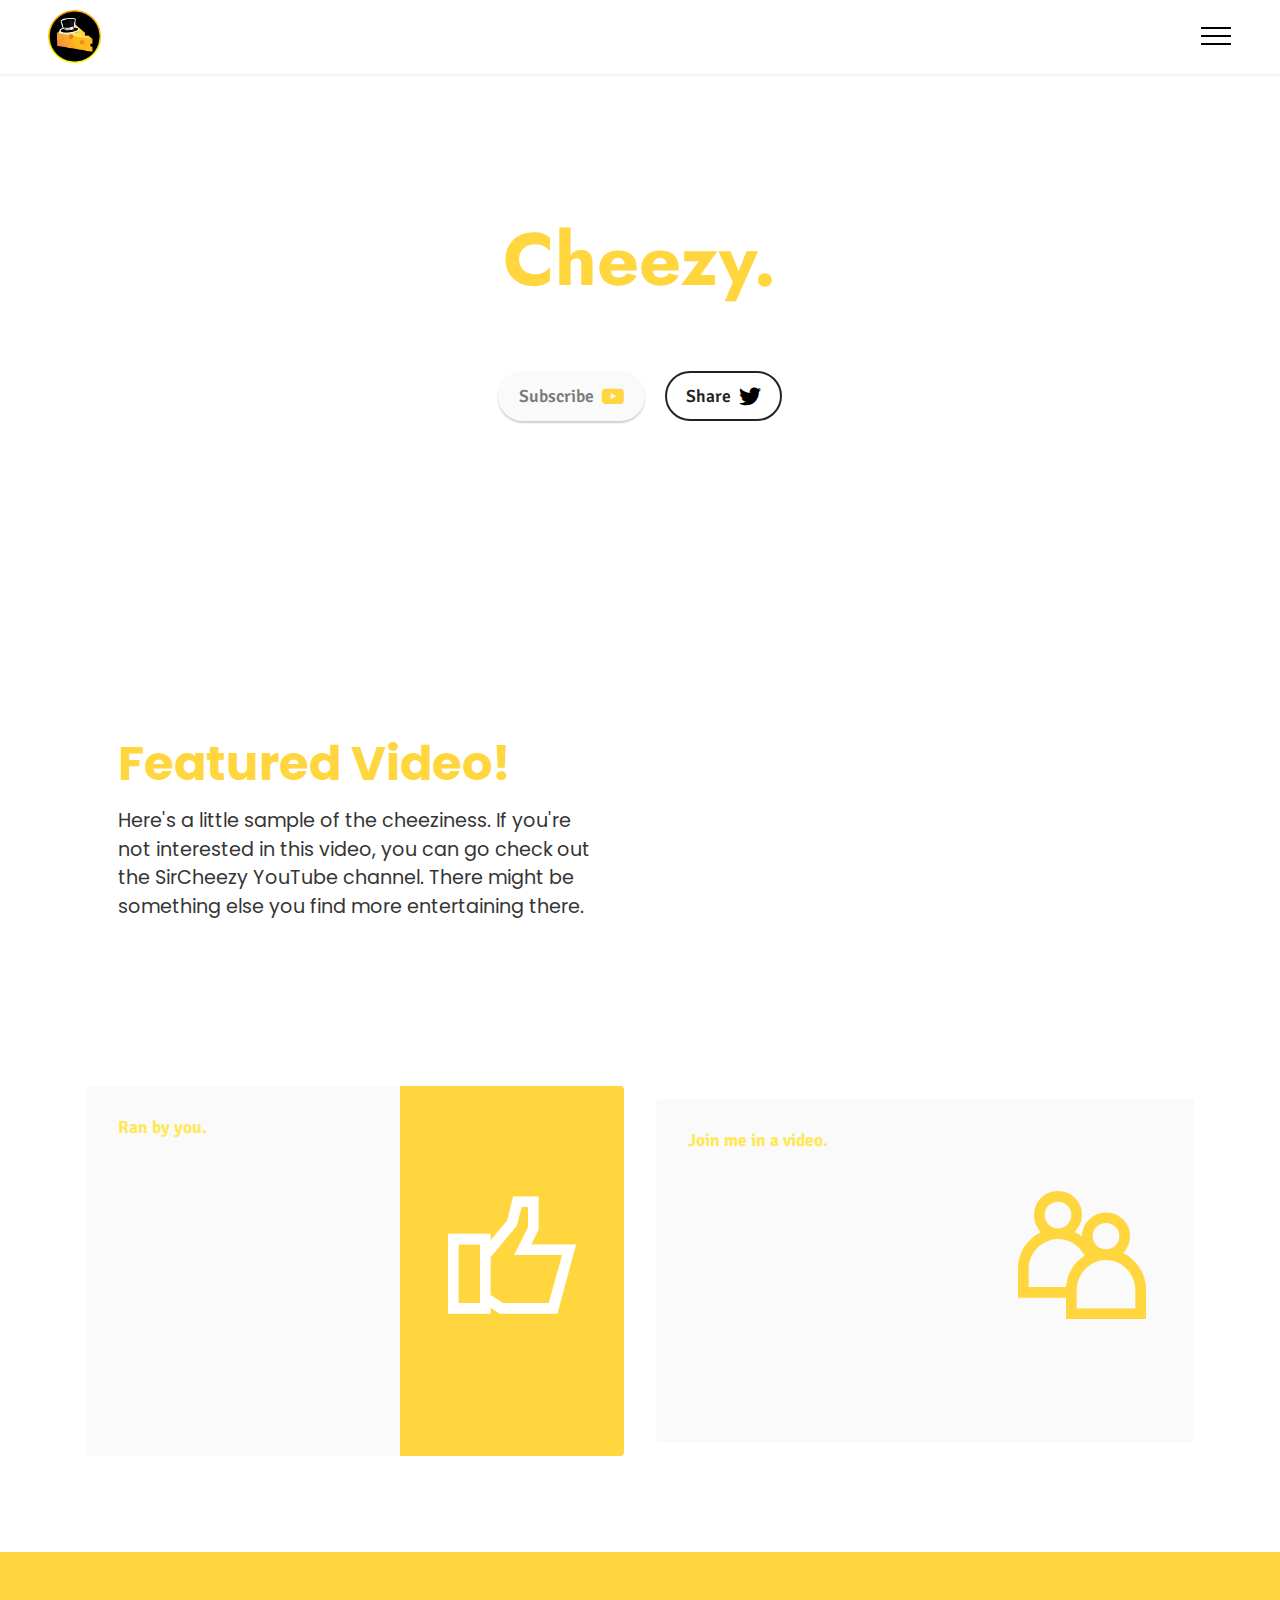
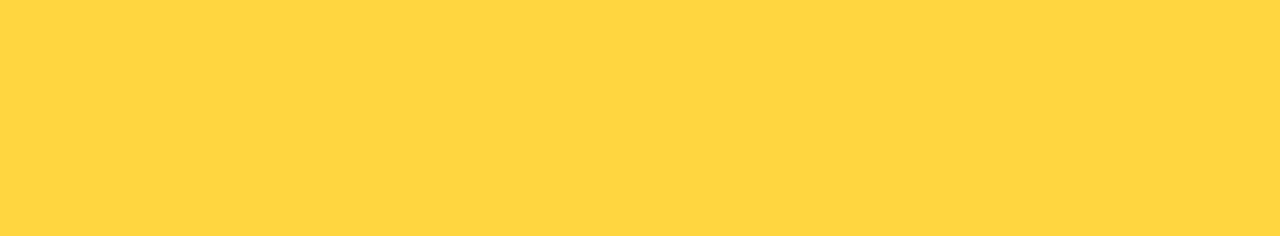
<file: index.html>
<!DOCTYPE html>
<html  >
<head>

  <meta charset="UTF-8">
  <meta http-equiv="X-UA-Compatible" content="IE=edge">
  <meta name="generator" content="Mobirise v5.7.12, mobirise.com">
  <meta name="twitter:card" content="summary_large_image"/>
  <meta name="twitter:image:src" content="assets/images/index-meta.png">
  <meta property="og:image" content="assets/images/index-meta.png">
  <meta name="twitter:title" content="SirCheezy Website">
  <meta name="viewport" content="width=device-width, initial-scale=1, minimum-scale=1">
  <link rel="shortcut icon" href="assets/images/fav_new_b.png" type="image/x-icon">
  <meta name="description" content="The official SirCheezy website. Stay updated with the most recent cheezy information and more stuff like that.">
  
  
  <title>The Cheezy Website</title>
  <link rel="stylesheet" href="assets/web/assets/mobirise-icons2/mobirise2.css">
  <link rel="stylesheet" href="assets/web/assets/mobirise-icons/mobirise-icons.css">
  <link rel="stylesheet" href="assets/bootstrap/css/bootstrap.min.css">
  <link rel="stylesheet" href="assets/bootstrap/css/bootstrap-grid.min.css">
  <link rel="stylesheet" href="assets/bootstrap/css/bootstrap-reboot.min.css">
  <link rel="stylesheet" href="assets/animatecss/animate.css">
  <link rel="stylesheet" href="assets/dropdown/css/style.css">
  <link rel="stylesheet" href="assets/socicon/css/styles.css">
  <link rel="stylesheet" href="assets/theme/css/style.css">
  <link rel="preload" href="https://fonts.googleapis.com/css?family=Jost:100,200,300,400,500,600,700,800,900,100i,200i,300i,400i,500i,600i,700i,800i,900i&display=swap" as="style" onload="this.onload=null;this.rel='stylesheet'">
  <noscript><link rel="stylesheet" href="https://fonts.googleapis.com/css?family=Jost:100,200,300,400,500,600,700,800,900,100i,200i,300i,400i,500i,600i,700i,800i,900i&display=swap"></noscript>
  <link rel="preload" href="https://fonts.googleapis.com/css?family=Poppins:100,100i,200,200i,300,300i,400,400i,500,500i,600,600i,700,700i,800,800i,900,900i&display=swap" as="style" onload="this.onload=null;this.rel='stylesheet'">
  <noscript><link rel="stylesheet" href="https://fonts.googleapis.com/css?family=Poppins:100,100i,200,200i,300,300i,400,400i,500,500i,600,600i,700,700i,800,800i,900,900i&display=swap"></noscript>
  <link rel="preload" href="https://fonts.googleapis.com/css?family=Signika+Negative:300,400,500,600,700&display=swap" as="style" onload="this.onload=null;this.rel='stylesheet'">
  <noscript><link rel="stylesheet" href="https://fonts.googleapis.com/css?family=Signika+Negative:300,400,500,600,700&display=swap"></noscript>
  <link rel="preload" as="style" href="assets/mobirise/css/mbr-additional.css"><link rel="stylesheet" href="assets/mobirise/css/mbr-additional.css" type="text/css">

  
  
  
</head>
<body>
  
  <section data-bs-version="5.1" class="menu menu3 cid-tuqncy2dCp" once="menu" id="menu3-4">
    
    <nav class="navbar navbar-dropdown navbar-fixed-top collapsed">
        <div class="container-fluid">
            <div class="navbar-brand">
                <span class="navbar-logo">
                    <a href="index.html">
                        <img src="assets/images/newlogo-693x693.png" alt="sircheezy-logo" style="height: 3.3rem;">
                    </a>
                </span>
                
            </div>
            <button class="navbar-toggler" type="button" data-toggle="collapse" data-bs-toggle="collapse" data-target="#navbarSupportedContent" data-bs-target="#navbarSupportedContent" aria-controls="navbarNavAltMarkup" aria-expanded="false" aria-label="Toggle navigation">
                <div class="hamburger">
                    <span></span>
                    <span></span>
                    <span></span>
                    <span></span>
                </div>
            </button>
            <div class="collapse navbar-collapse" id="navbarSupportedContent">
                <ul class="navbar-nav nav-dropdown nav-right" data-app-modern-menu="true"><li class="nav-item"><a class="nav-link link text-black show text-primary display-4" href="index.html" aria-expanded="true"><span class="mobi-mbri mobi-mbri-home mbr-iconfont mbr-iconfont-btn" style="color: rgb(0, 0, 0);">&nbsp;Home</span></a></li><li class="nav-item"><a class="nav-link link text-black display-4" href="cposts.html"><span class="mobi-mbri mobi-mbri-contact-form mbr-iconfont mbr-iconfont-btn" style="color: rgb(0, 0, 0);">&nbsp;Posts</span></a></li>
                    <li class="nav-item"><a class="nav-link link text-black show text-primary display-4" href="c-main.html" aria-expanded="true"><span class="mobi-mbri mobi-mbri-phone mbr-iconfont mbr-iconfont-btn" style="color: rgb(0, 0, 0);">&nbsp;Contact</span></a>
                    </li></ul>
                <div class="icons-menu">
                    <a class="iconfont-wrapper" href="https://www.youtube.com/@cheezystuff" target="_blank">
                        <span class="p-2 mbr-iconfont socicon-youtube socicon" style="color: rgb(228, 63, 63); fill: rgb(228, 63, 63);"></span>
                    </a>
                    <a class="iconfont-wrapper" href="https://twitter.com/SirCheezyYT" target="_blank">
                        <span class="p-2 mbr-iconfont socicon-twitter socicon" style="color: rgb(34, 165, 229); fill: rgb(34, 165, 229);"></span>
                    </a>
                    <a class="iconfont-wrapper" href="https://www.tiktok.com/@sircheezy.yt" target="_blank">
                        <span class="p-2 mbr-iconfont socicon-tiktok socicon" style="color: rgb(0, 0, 0); fill: rgb(0, 0, 0);"></span>
                    </a>
                    <a class="iconfont-wrapper" href="mailto:sir.cheezy.yt@gmail.com">
                        <span class="p-2 mbr-iconfont mbri-letter" style="color: rgb(35, 35, 35); fill: rgb(35, 35, 35);"></span>
                    </a>
                </div>
                
            </div>
        </div>
    </nav>
</section>

<section data-bs-version="5.1" class="header1 cid-tupHkmq8Mj" data-bg-video="https://www.youtube.com/watch?v=-w0ktyxqyKA&amp;t=2s" id="header1-1">

    

    <div class="mbr-fallback-image disabled"></div>
    <div class="mbr-overlay" style="opacity: 0.7; background-color: rgb(255, 255, 255);"></div>

    <div class="container-fluid">
        <div class="row justify-content-center">
            <div class="col-12 col-lg-4">
                <h1 class="mbr-section-title mbr-fonts-style mb-3 display-1"><strong>Cheezy.</strong></h1>
                
                <p class="mbr-text mbr-fonts-style display-7">"Stupidly" entertaining digital content.</p>
                <div class="mbr-section-btn mt-3"><a class="btn btn-white display-4" href="https://bit.ly/SubSirCheezy" target="_blank"><span class="socicon socicon-youtube mbr-iconfont mbr-iconfont-btn" style="color: rgb(255, 214, 61);"></span>Subscribe</a>  <a class="btn btn-black-outline display-4" href="https://ctt.ac/4eZKy" target="_blank"><span class="socicon socicon-twitter mbr-iconfont mbr-iconfont-btn" style="color: rgb(0, 0, 0);"></span>Share</a></div>
            </div>
        </div>
    </div>
</section>

<section data-bs-version="5.1" class="video5 cid-tuqlqgWaG9" id="video5-3">
    

    
    
    <div class="container">
        <div class="title-wrapper mb-5">
            
        </div>
        <div class="row align-items-center">
            <div class="col-12 col-lg-6 video-block">
                <div class="video-wrapper"><iframe class="mbr-embedded-video" src="https://www.youtube.com/embed/4u38P2Hzhpg?rel=0&amp;amp;&amp;showinfo=0&amp;autoplay=0&amp;loop=0" width="1280" height="720" frameborder="0" allowfullscreen></iframe></div>
                
            </div>
            <div class="col-12 col-lg">
                <div class="text-wrapper">
                    <h3 class="mbr-section-subtitle mbr-fonts-style mb-3 display-2"><strong>Featured Video!</strong></h3>
                    <p class="mbr-text mbr-fonts-style display-7">
                        Here's a little sample of the cheeziness. If you're not interested in this video, you can go check out the SirCheezy YouTube channel. There might be something else you find more entertaining there.<br></p>
                </div>
            </div>
        </div>
    </div>
</section>

<section data-bs-version="5.1" class="features5 cid-tw1OkQrECr" id="features6-u">

    

    
    
    <div class="container">
        <div class="row justify-content-center">
            <div class="card col-12 col-lg-6">
                <div class="card-wrapper mbr-flex">
                    <div class="card-box align-left">
                        <h6 class="card-subtitle mbr-fonts-style align-left mb-2 display-4"><strong>Ran by you.</strong></h6>
                        <h5 class="card-title mbr-fonts-style align-left mb-3 display-5"><strong>Recommendations?</strong></h5>
                        <p class="mbr-text mbr-fonts-style mb-3 display-4">
                            Please visit the "recommendations" section via/ the contact page.</p>
                        <div class="mbr-section-btn"><a href="contact.html" class="btn btn-black-outline display-4">Contact</a></div>
                    </div>
                    <div class="img-wrapper img1 align-center">
                        <span class="mbr-iconfont mobi-mbri-like mobi-mbri" style="color: rgb(255, 255, 255); fill: rgb(255, 255, 255);"></span>
                    </div>
                </div>
            </div>

            <div class="card col-12 col-lg-6">
                <div class="card-wrapper mbr-flex">
                    <div class="card-box align-left">
                        <h6 class="card-subtitle mbr-fonts-style align-left mb-2 display-4"><strong>
                            Join me in a video.</strong></h6>
                        <h5 class="card-title mbr-fonts-style align-left mb-3 display-5">
                            <strong>Want To Collaborate?</strong></h5>
                        <p class="mbr-text mbr-fonts-style mb-3 display-4">
                            Please visit the "collaborate" section via/ the contact page.</p>
                        <div class="mbr-section-btn"><a href="contact.html" class="btn btn-black-outline display-4">Contact</a></div>
                    </div>
                    <div class="img-wrapper img2 align-center">
                        <span class="mbr-iconfont mobi-mbri-users mobi-mbri" style="color: rgb(255, 214, 61); fill: rgb(255, 214, 61);"></span>
                    </div>
                </div>
            </div>
        </div>
    </div>
</section>

<section data-bs-version="5.1" class="social1 cid-twhw6fvmGe" id="share1-13">
    
    

    
    

    <div class="container">
        <div class="media-container-row">
            <div class="col-12">
                <h3 class="mbr-section-title mb-3 align-center mbr-fonts-style display-2">
                    <strong>Share the Site!</strong>
                </h3>
                <div>
                    <div class="mbr-social-likes align-center">
                        <span class="btn btn-social socicon-bg-facebook facebook m-2">
                            <i class="socicon socicon-facebook"></i>
                        </span>
                        <span class="btn btn-social twitter socicon-bg-twitter m-2">
                            <i class="socicon socicon-twitter"></i>
                        </span>
                        
                        
                        <span class="btn btn-social pinterest socicon-bg-pinterest m-2">
                            <i class="socicon socicon-pinterest"></i>
                        </span>
                        
                    </div>
                </div>
            </div>
        </div>
    </div>
</section><script src="assets/bootstrap/js/bootstrap.bundle.min.js"></script>  <script src="assets/smoothscroll/smooth-scroll.js"></script>  <script src="assets/ytplayer/index.js"></script>  <script src="assets/dropdown/js/navbar-dropdown.js"></script>  <script src="assets/vimeoplayer/player.js"></script>  <script src="assets/playervimeo/vimeo_player.js"></script>  <script src="assets/sociallikes/social-likes.js"></script>  <script src="assets/theme/js/script.js"></script>  
  
  
  <input name="animation" type="hidden">
  </body>
</html>
</file>
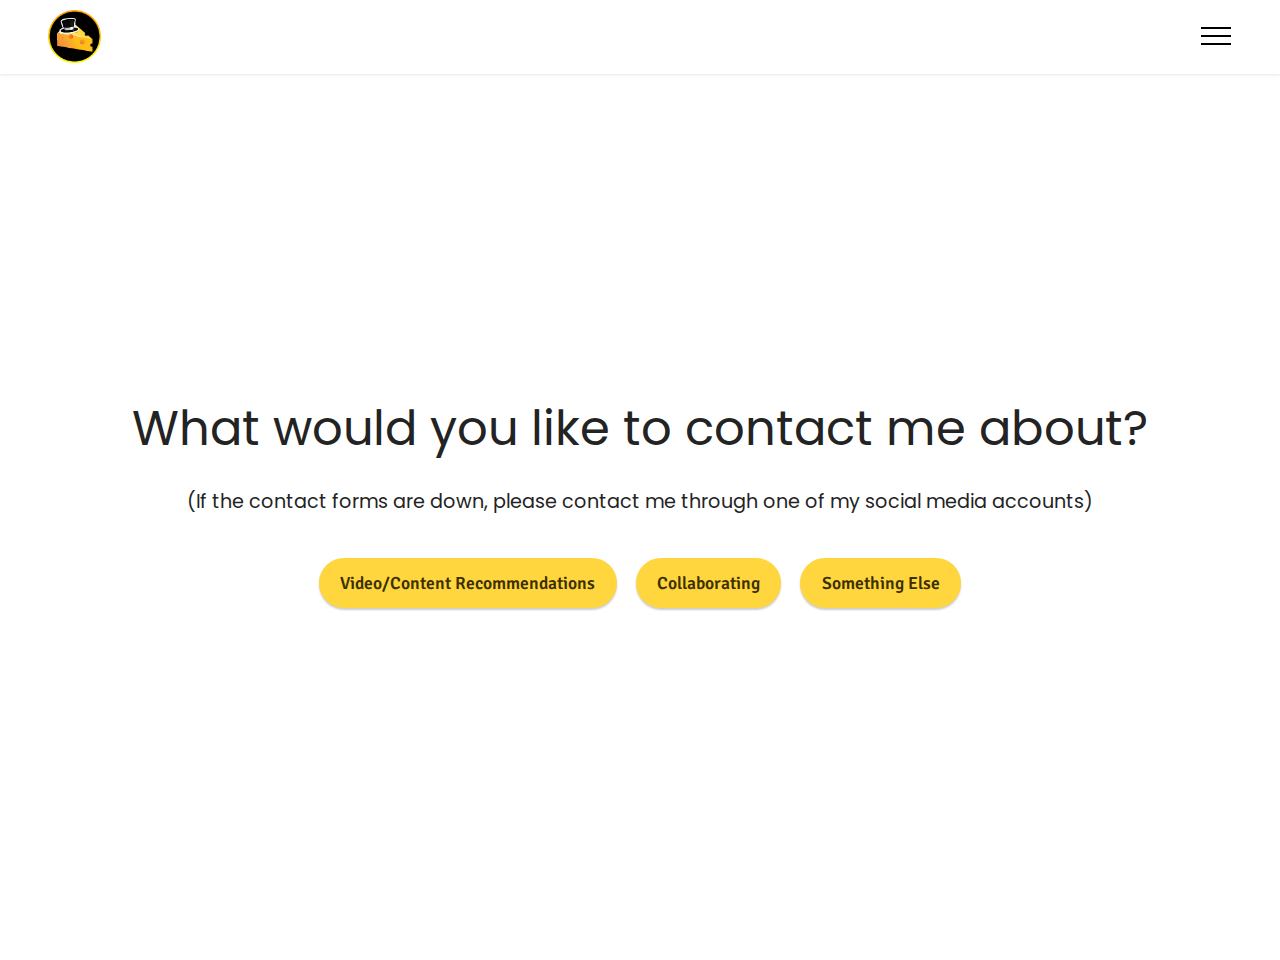
<file: c-main.html>
<!DOCTYPE html>
<html  >
<head>

  <meta charset="UTF-8">
  <meta http-equiv="X-UA-Compatible" content="IE=edge">
  <meta name="generator" content="Mobirise v5.7.12, mobirise.com">
  <meta name="twitter:card" content="summary_large_image"/>
  <meta name="twitter:image:src" content="assets/images/c-main-meta.png">
  <meta property="og:image" content="assets/images/c-main-meta.png">
  <meta name="twitter:title" content="Contact Main">
  <meta name="viewport" content="width=device-width, initial-scale=1, minimum-scale=1">
  <link rel="shortcut icon" href="assets/images/fav_new_b.png" type="image/x-icon">
  <meta name="description" content="Contact SirCheezy.">
  
  
  <title>Contact Main</title>
  <link rel="stylesheet" href="assets/web/assets/mobirise-icons2/mobirise2.css">
  <link rel="stylesheet" href="assets/web/assets/mobirise-icons/mobirise-icons.css">
  <link rel="stylesheet" href="assets/bootstrap/css/bootstrap.min.css">
  <link rel="stylesheet" href="assets/bootstrap/css/bootstrap-grid.min.css">
  <link rel="stylesheet" href="assets/bootstrap/css/bootstrap-reboot.min.css">
  <link rel="stylesheet" href="assets/animatecss/animate.css">
  <link rel="stylesheet" href="assets/dropdown/css/style.css">
  <link rel="stylesheet" href="assets/socicon/css/styles.css">
  <link rel="stylesheet" href="assets/theme/css/style.css">
  <link rel="preload" href="https://fonts.googleapis.com/css?family=Jost:100,200,300,400,500,600,700,800,900,100i,200i,300i,400i,500i,600i,700i,800i,900i&display=swap" as="style" onload="this.onload=null;this.rel='stylesheet'">
  <noscript><link rel="stylesheet" href="https://fonts.googleapis.com/css?family=Jost:100,200,300,400,500,600,700,800,900,100i,200i,300i,400i,500i,600i,700i,800i,900i&display=swap"></noscript>
  <link rel="preload" href="https://fonts.googleapis.com/css?family=Poppins:100,100i,200,200i,300,300i,400,400i,500,500i,600,600i,700,700i,800,800i,900,900i&display=swap" as="style" onload="this.onload=null;this.rel='stylesheet'">
  <noscript><link rel="stylesheet" href="https://fonts.googleapis.com/css?family=Poppins:100,100i,200,200i,300,300i,400,400i,500,500i,600,600i,700,700i,800,800i,900,900i&display=swap"></noscript>
  <link rel="preload" href="https://fonts.googleapis.com/css?family=Signika+Negative:300,400,500,600,700&display=swap" as="style" onload="this.onload=null;this.rel='stylesheet'">
  <noscript><link rel="stylesheet" href="https://fonts.googleapis.com/css?family=Signika+Negative:300,400,500,600,700&display=swap"></noscript>
  <link rel="preload" as="style" href="assets/mobirise/css/mbr-additional.css"><link rel="stylesheet" href="assets/mobirise/css/mbr-additional.css" type="text/css">

  
  
  
</head>
<body>
  
  <section data-bs-version="5.1" class="menu menu3 cid-tuqncy2dCp" once="menu" id="menu3-7">
    
    <nav class="navbar navbar-dropdown navbar-fixed-top collapsed">
        <div class="container-fluid">
            <div class="navbar-brand">
                <span class="navbar-logo">
                    <a href="index.html">
                        <img src="assets/images/newlogo-693x693.png" alt="sircheezy-logo" style="height: 3.3rem;">
                    </a>
                </span>
                
            </div>
            <button class="navbar-toggler" type="button" data-toggle="collapse" data-bs-toggle="collapse" data-target="#navbarSupportedContent" data-bs-target="#navbarSupportedContent" aria-controls="navbarNavAltMarkup" aria-expanded="false" aria-label="Toggle navigation">
                <div class="hamburger">
                    <span></span>
                    <span></span>
                    <span></span>
                    <span></span>
                </div>
            </button>
            <div class="collapse navbar-collapse" id="navbarSupportedContent">
                <ul class="navbar-nav nav-dropdown nav-right" data-app-modern-menu="true"><li class="nav-item"><a class="nav-link link text-black show text-primary display-4" href="index.html" aria-expanded="true"><span class="mobi-mbri mobi-mbri-home mbr-iconfont mbr-iconfont-btn" style="color: rgb(0, 0, 0);">&nbsp;Home</span></a></li><li class="nav-item"><a class="nav-link link text-black display-4" href="cposts.html"><span class="mobi-mbri mobi-mbri-contact-form mbr-iconfont mbr-iconfont-btn" style="color: rgb(0, 0, 0);">&nbsp;Posts</span></a></li>
                    <li class="nav-item"><a class="nav-link link text-black show text-primary display-4" href="c-main.html" aria-expanded="true"><span class="mobi-mbri mobi-mbri-phone mbr-iconfont mbr-iconfont-btn" style="color: rgb(0, 0, 0);">&nbsp;Contact</span></a>
                    </li></ul>
                <div class="icons-menu">
                    <a class="iconfont-wrapper" href="https://www.youtube.com/@cheezystuff" target="_blank">
                        <span class="p-2 mbr-iconfont socicon-youtube socicon" style="color: rgb(228, 63, 63); fill: rgb(228, 63, 63);"></span>
                    </a>
                    <a class="iconfont-wrapper" href="https://twitter.com/SirCheezyYT" target="_blank">
                        <span class="p-2 mbr-iconfont socicon-twitter socicon" style="color: rgb(34, 165, 229); fill: rgb(34, 165, 229);"></span>
                    </a>
                    <a class="iconfont-wrapper" href="https://www.tiktok.com/@sircheezy.yt" target="_blank">
                        <span class="p-2 mbr-iconfont socicon-tiktok socicon" style="color: rgb(0, 0, 0); fill: rgb(0, 0, 0);"></span>
                    </a>
                    <a class="iconfont-wrapper" href="mailto:sir.cheezy.yt@gmail.com">
                        <span class="p-2 mbr-iconfont mbri-letter" style="color: rgb(35, 35, 35); fill: rgb(35, 35, 35);"></span>
                    </a>
                </div>
                
            </div>
        </div>
    </nav>
</section>

<section data-bs-version="5.1" class="content4 cid-twhz600xTe mbr-fullscreen" id="content4-19">
    

    
    
    <div class="container-fluid">
        <div class="row justify-content-center">
            <div class="title col-md-12 col-lg-12">
                <h3 class="mbr-section-title mbr-fonts-style align-center mb-4 display-2">
                    What would you like to contact me about?</h3>
                <h4 class="mbr-section-subtitle align-center mbr-fonts-style mb-4 display-7">
                    (If the contact forms are down, please contact me through one of my social media accounts)</h4>
                <div class="mbr-section-btn align-center"><a class="btn btn-danger display-4" href="c-sec1.html">Video/Content Recommendations</a>
                    <a class="btn btn-danger display-4" href="c-sec2.html">Collaborating</a> <a class="btn btn-danger display-4" href="c-sec3.html">Something Else</a></div>
            </div>
        </div>
    </div>
</section><script src="assets/bootstrap/js/bootstrap.bundle.min.js"></script>  <script src="assets/smoothscroll/smooth-scroll.js"></script>  <script src="assets/ytplayer/index.js"></script>  <script src="assets/dropdown/js/navbar-dropdown.js"></script>  <script src="assets/theme/js/script.js"></script>  
  
  
  <input name="animation" type="hidden">
  </body>
</html>
</file>
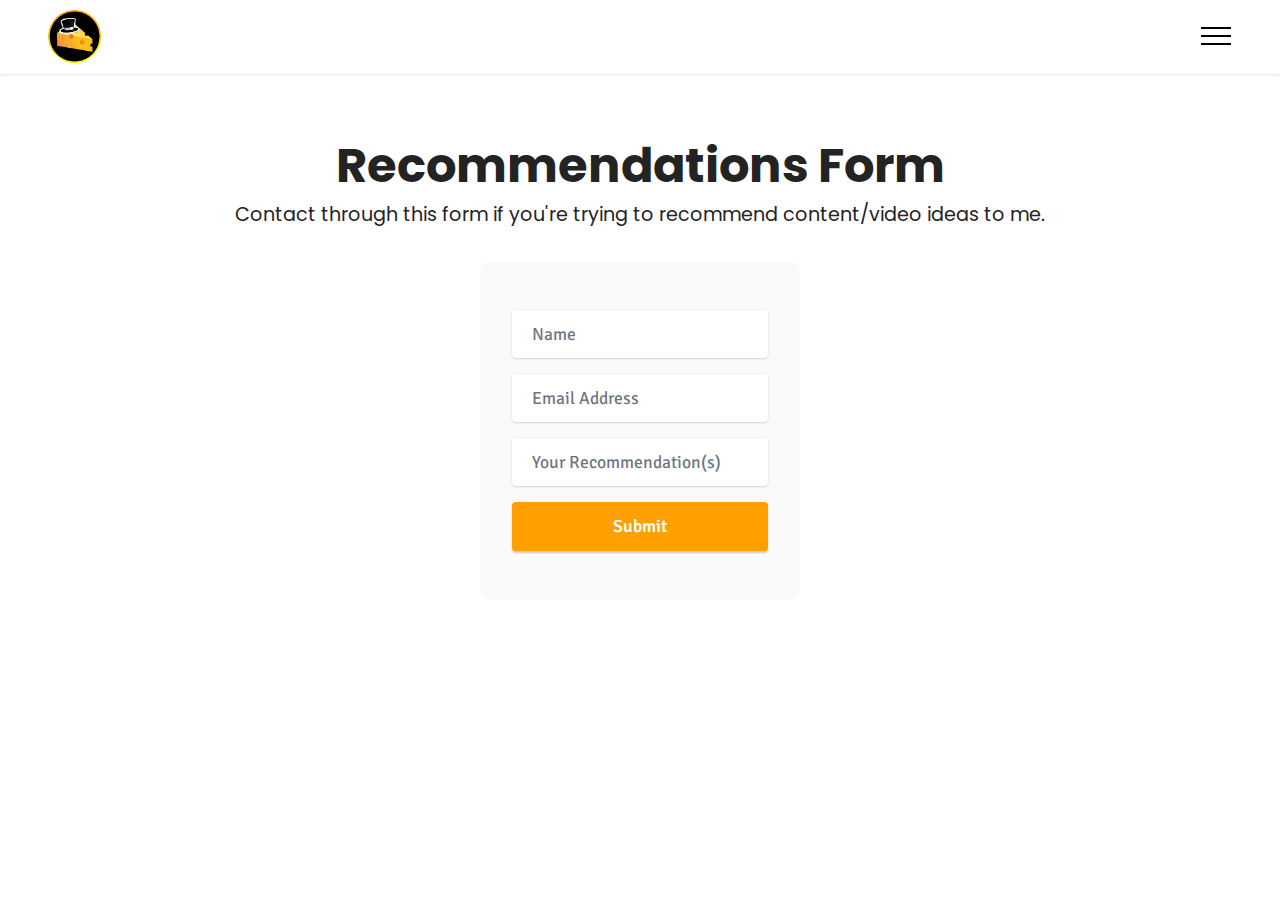
<file: c-sec1.html>
<!DOCTYPE html>
<html  >
<head>

  <meta charset="UTF-8">
  <meta http-equiv="X-UA-Compatible" content="IE=edge">
  <meta name="generator" content="Mobirise v5.7.12, mobirise.com">
  <meta name="twitter:card" content="summary_large_image"/>
  <meta name="twitter:image:src" content="assets/images/c-sec1-meta.png">
  <meta property="og:image" content="assets/images/c-sec1-meta.png">
  <meta name="twitter:title" content="Recommendations (Contact)">
  <meta name="viewport" content="width=device-width, initial-scale=1, minimum-scale=1">
  <link rel="shortcut icon" href="assets/images/fav_new_b.png" type="image/x-icon">
  <meta name="description" content="Recommend a video or idea to me.">
  
  
  <title>Recommendations (Contact)</title>
  <link rel="stylesheet" href="assets/web/assets/mobirise-icons2/mobirise2.css">
  <link rel="stylesheet" href="assets/web/assets/mobirise-icons/mobirise-icons.css">
  <link rel="stylesheet" href="assets/bootstrap/css/bootstrap.min.css">
  <link rel="stylesheet" href="assets/bootstrap/css/bootstrap-grid.min.css">
  <link rel="stylesheet" href="assets/bootstrap/css/bootstrap-reboot.min.css">
  <link rel="stylesheet" href="assets/animatecss/animate.css">
  <link rel="stylesheet" href="assets/dropdown/css/style.css">
  <link rel="stylesheet" href="assets/socicon/css/styles.css">
  <link rel="stylesheet" href="assets/theme/css/style.css">
  <link rel="preload" href="https://fonts.googleapis.com/css?family=Jost:100,200,300,400,500,600,700,800,900,100i,200i,300i,400i,500i,600i,700i,800i,900i&display=swap" as="style" onload="this.onload=null;this.rel='stylesheet'">
  <noscript><link rel="stylesheet" href="https://fonts.googleapis.com/css?family=Jost:100,200,300,400,500,600,700,800,900,100i,200i,300i,400i,500i,600i,700i,800i,900i&display=swap"></noscript>
  <link rel="preload" href="https://fonts.googleapis.com/css?family=Poppins:100,100i,200,200i,300,300i,400,400i,500,500i,600,600i,700,700i,800,800i,900,900i&display=swap" as="style" onload="this.onload=null;this.rel='stylesheet'">
  <noscript><link rel="stylesheet" href="https://fonts.googleapis.com/css?family=Poppins:100,100i,200,200i,300,300i,400,400i,500,500i,600,600i,700,700i,800,800i,900,900i&display=swap"></noscript>
  <link rel="preload" href="https://fonts.googleapis.com/css?family=Signika+Negative:300,400,500,600,700&display=swap" as="style" onload="this.onload=null;this.rel='stylesheet'">
  <noscript><link rel="stylesheet" href="https://fonts.googleapis.com/css?family=Signika+Negative:300,400,500,600,700&display=swap"></noscript>
  <link rel="preload" as="style" href="assets/mobirise/css/mbr-additional.css"><link rel="stylesheet" href="assets/mobirise/css/mbr-additional.css" type="text/css">

  
  
  
</head>
<body>
  
  <section data-bs-version="5.1" class="menu menu3 cid-tuqncy2dCp" once="menu" id="menu3-14">
    
    <nav class="navbar navbar-dropdown navbar-fixed-top collapsed">
        <div class="container-fluid">
            <div class="navbar-brand">
                <span class="navbar-logo">
                    <a href="index.html">
                        <img src="assets/images/newlogo-693x693.png" alt="sircheezy-logo" style="height: 3.3rem;">
                    </a>
                </span>
                
            </div>
            <button class="navbar-toggler" type="button" data-toggle="collapse" data-bs-toggle="collapse" data-target="#navbarSupportedContent" data-bs-target="#navbarSupportedContent" aria-controls="navbarNavAltMarkup" aria-expanded="false" aria-label="Toggle navigation">
                <div class="hamburger">
                    <span></span>
                    <span></span>
                    <span></span>
                    <span></span>
                </div>
            </button>
            <div class="collapse navbar-collapse" id="navbarSupportedContent">
                <ul class="navbar-nav nav-dropdown nav-right" data-app-modern-menu="true"><li class="nav-item"><a class="nav-link link text-black show text-primary display-4" href="index.html" aria-expanded="true"><span class="mobi-mbri mobi-mbri-home mbr-iconfont mbr-iconfont-btn" style="color: rgb(0, 0, 0);">&nbsp;Home</span></a></li><li class="nav-item"><a class="nav-link link text-black display-4" href="cposts.html"><span class="mobi-mbri mobi-mbri-contact-form mbr-iconfont mbr-iconfont-btn" style="color: rgb(0, 0, 0);">&nbsp;Posts</span></a></li>
                    <li class="nav-item"><a class="nav-link link text-black show text-primary display-4" href="c-main.html" aria-expanded="true"><span class="mobi-mbri mobi-mbri-phone mbr-iconfont mbr-iconfont-btn" style="color: rgb(0, 0, 0);">&nbsp;Contact</span></a>
                    </li></ul>
                <div class="icons-menu">
                    <a class="iconfont-wrapper" href="https://www.youtube.com/@cheezystuff" target="_blank">
                        <span class="p-2 mbr-iconfont socicon-youtube socicon" style="color: rgb(228, 63, 63); fill: rgb(228, 63, 63);"></span>
                    </a>
                    <a class="iconfont-wrapper" href="https://twitter.com/SirCheezyYT" target="_blank">
                        <span class="p-2 mbr-iconfont socicon-twitter socicon" style="color: rgb(34, 165, 229); fill: rgb(34, 165, 229);"></span>
                    </a>
                    <a class="iconfont-wrapper" href="https://www.tiktok.com/@sircheezy.yt" target="_blank">
                        <span class="p-2 mbr-iconfont socicon-tiktok socicon" style="color: rgb(0, 0, 0); fill: rgb(0, 0, 0);"></span>
                    </a>
                    <a class="iconfont-wrapper" href="mailto:sir.cheezy.yt@gmail.com">
                        <span class="p-2 mbr-iconfont mbri-letter" style="color: rgb(35, 35, 35); fill: rgb(35, 35, 35);"></span>
                    </a>
                </div>
                
            </div>
        </div>
    </nav>
</section>

<section data-bs-version="5.1" class="form7 cid-twhAEMt0u6" id="form7-1b">
    
    
    <div class="container-fluid">
        <div class="mbr-section-head">
            <h3 class="mbr-section-title mbr-fonts-style align-center mb-0 display-2"><strong>Recommendations Form</strong><br></h3>
            <h4 class="mbr-section-subtitle mbr-fonts-style align-center mb-0 mt-2 display-7">
                Contact through this form if you're trying to recommend content/video ideas to me.</h4>
        </div>
        <div class="row justify-content-center mt-4">
            <div class="col-lg-8 mx-auto mbr-form" data-form-type="formoid">
                <form action="https://mobirise.eu/" method="POST" class="mbr-form form-with-styler mx-auto" data-form-title="Form Name"><input type="hidden" name="email" data-form-email="true" value="GkkfzocfWoRiP+XeJeXCA1nqDiN4PzGbMOfASxcaV8WY4EMAgkQjO91DPmNujwgKgxXOK0dq4L9RZtknquoz7PBVvfmVOYnQxfj5yp/ay2OGgquQjuST3u9fbumIGGpT">
                    
                    <div class="row">
                        <div hidden="hidden" data-form-alert="" class="alert alert-success col-12">Thank you. I'll be back to you ASAP.</div>
                        <div hidden="hidden" data-form-alert-danger="" class="alert alert-danger col-12">
                            Oops...! some problem!
                        </div>
                    </div>
                    <div class="dragArea row">
                        <div class="col-lg-12 col-md-12 col-sm-12 form-group mb-3" data-for="name">
                            <input type="text" name="name" placeholder="Name" data-form-field="name" class="form-control" value="" id="name-form7-1b">
                        </div>
                        <div class="col-lg-12 col-md-12 col-sm-12 form-group mb-3" data-for="email">
                            <input type="email" name="email" placeholder="Email Address" data-form-field="email" class="form-control" value="" id="email-form7-1b">
                        </div>
                        <div data-for="phone" class="col-lg-12 col-md-12 col-sm-12 form-group mb-3">
                            <input type="tel" name="phone" placeholder="Your Recommendation(s)" data-form-field="phone" class="form-control" value="" id="phone-form7-1b">
                        </div>
                        <div class="col-auto mbr-section-btn align-center">
                            <button type="submit" class="btn btn-primary display-4">Submit</button>
                        </div>
                    </div>
                </form>
            </div>
        </div>
    </div>
</section><script src="assets/bootstrap/js/bootstrap.bundle.min.js"></script>  <script src="assets/smoothscroll/smooth-scroll.js"></script>  <script src="assets/ytplayer/index.js"></script>  <script src="assets/dropdown/js/navbar-dropdown.js"></script>  <script src="assets/theme/js/script.js"></script>  <script src="assets/formoid/formoid.min.js"></script>  
  
  
  <input name="animation" type="hidden">
  </body>
</html>
</file>
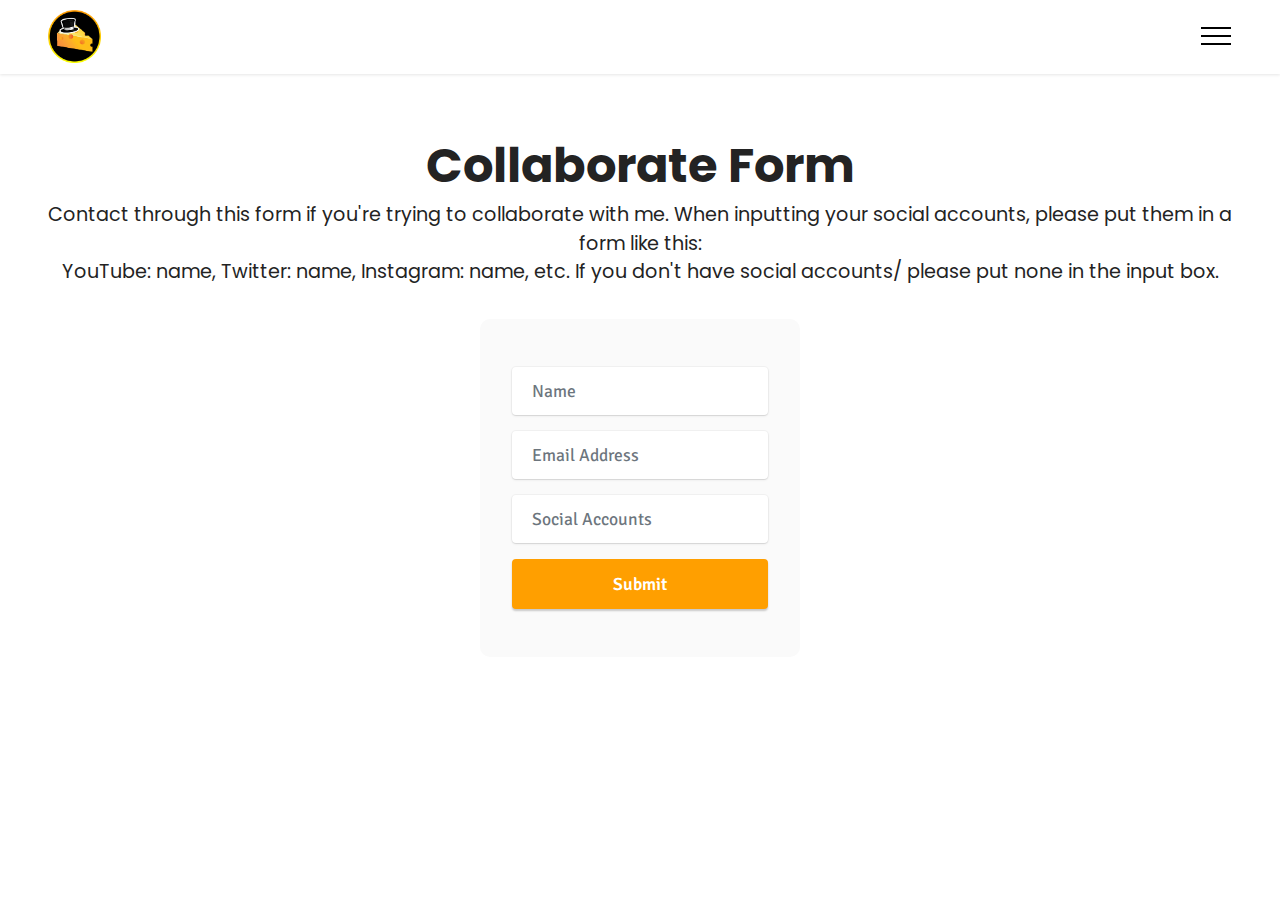
<file: c-sec2.html>
<!DOCTYPE html>
<html  >
<head>
 
  <meta charset="UTF-8">
  <meta http-equiv="X-UA-Compatible" content="IE=edge">
  <meta name="generator" content="Mobirise v5.7.12, mobirise.com">
  <meta name="twitter:card" content="summary_large_image"/>
  <meta name="twitter:image:src" content="assets/images/c-sec2-meta.png">
  <meta property="og:image" content="assets/images/c-sec2-meta.png">
  <meta name="twitter:title" content="Collaborate (Contact)">
  <meta name="viewport" content="width=device-width, initial-scale=1, minimum-scale=1">
  <link rel="shortcut icon" href="assets/images/fav_new_b.png" type="image/x-icon">
  <meta name="description" content="Collaborate with SirCheezy!">
  
  
  <title>Collaborate (Contact)</title>
  <link rel="stylesheet" href="assets/web/assets/mobirise-icons2/mobirise2.css">
  <link rel="stylesheet" href="assets/web/assets/mobirise-icons/mobirise-icons.css">
  <link rel="stylesheet" href="assets/bootstrap/css/bootstrap.min.css">
  <link rel="stylesheet" href="assets/bootstrap/css/bootstrap-grid.min.css">
  <link rel="stylesheet" href="assets/bootstrap/css/bootstrap-reboot.min.css">
  <link rel="stylesheet" href="assets/animatecss/animate.css">
  <link rel="stylesheet" href="assets/dropdown/css/style.css">
  <link rel="stylesheet" href="assets/socicon/css/styles.css">
  <link rel="stylesheet" href="assets/theme/css/style.css">
  <link rel="preload" href="https://fonts.googleapis.com/css?family=Jost:100,200,300,400,500,600,700,800,900,100i,200i,300i,400i,500i,600i,700i,800i,900i&display=swap" as="style" onload="this.onload=null;this.rel='stylesheet'">
  <noscript><link rel="stylesheet" href="https://fonts.googleapis.com/css?family=Jost:100,200,300,400,500,600,700,800,900,100i,200i,300i,400i,500i,600i,700i,800i,900i&display=swap"></noscript>
  <link rel="preload" href="https://fonts.googleapis.com/css?family=Poppins:100,100i,200,200i,300,300i,400,400i,500,500i,600,600i,700,700i,800,800i,900,900i&display=swap" as="style" onload="this.onload=null;this.rel='stylesheet'">
  <noscript><link rel="stylesheet" href="https://fonts.googleapis.com/css?family=Poppins:100,100i,200,200i,300,300i,400,400i,500,500i,600,600i,700,700i,800,800i,900,900i&display=swap"></noscript>
  <link rel="preload" href="https://fonts.googleapis.com/css?family=Signika+Negative:300,400,500,600,700&display=swap" as="style" onload="this.onload=null;this.rel='stylesheet'">
  <noscript><link rel="stylesheet" href="https://fonts.googleapis.com/css?family=Signika+Negative:300,400,500,600,700&display=swap"></noscript>
  <link rel="preload" as="style" href="assets/mobirise/css/mbr-additional.css"><link rel="stylesheet" href="assets/mobirise/css/mbr-additional.css" type="text/css">

  
  
  
</head>
<body>
  
  <section data-bs-version="5.1" class="menu menu3 cid-tuqncy2dCp" once="menu" id="menu3-15">
    
    <nav class="navbar navbar-dropdown navbar-fixed-top collapsed">
        <div class="container-fluid">
            <div class="navbar-brand">
                <span class="navbar-logo">
                    <a href="index.html">
                        <img src="assets/images/newlogo-693x693.png" alt="sircheezy-logo" style="height: 3.3rem;">
                    </a>
                </span>
                
            </div>
            <button class="navbar-toggler" type="button" data-toggle="collapse" data-bs-toggle="collapse" data-target="#navbarSupportedContent" data-bs-target="#navbarSupportedContent" aria-controls="navbarNavAltMarkup" aria-expanded="false" aria-label="Toggle navigation">
                <div class="hamburger">
                    <span></span>
                    <span></span>
                    <span></span>
                    <span></span>
                </div>
            </button>
            <div class="collapse navbar-collapse" id="navbarSupportedContent">
                <ul class="navbar-nav nav-dropdown nav-right" data-app-modern-menu="true"><li class="nav-item"><a class="nav-link link text-black show text-primary display-4" href="index.html" aria-expanded="true"><span class="mobi-mbri mobi-mbri-home mbr-iconfont mbr-iconfont-btn" style="color: rgb(0, 0, 0);">&nbsp;Home</span></a></li><li class="nav-item"><a class="nav-link link text-black display-4" href="cposts.html"><span class="mobi-mbri mobi-mbri-contact-form mbr-iconfont mbr-iconfont-btn" style="color: rgb(0, 0, 0);">&nbsp;Posts</span></a></li>
                    <li class="nav-item"><a class="nav-link link text-black show text-primary display-4" href="c-main.html" aria-expanded="true"><span class="mobi-mbri mobi-mbri-phone mbr-iconfont mbr-iconfont-btn" style="color: rgb(0, 0, 0);">&nbsp;Contact</span></a>
                    </li></ul>
                <div class="icons-menu">
                    <a class="iconfont-wrapper" href="https://www.youtube.com/@cheezystuff" target="_blank">
                        <span class="p-2 mbr-iconfont socicon-youtube socicon" style="color: rgb(228, 63, 63); fill: rgb(228, 63, 63);"></span>
                    </a>
                    <a class="iconfont-wrapper" href="https://twitter.com/SirCheezyYT" target="_blank">
                        <span class="p-2 mbr-iconfont socicon-twitter socicon" style="color: rgb(34, 165, 229); fill: rgb(34, 165, 229);"></span>
                    </a>
                    <a class="iconfont-wrapper" href="https://www.tiktok.com/@sircheezy.yt" target="_blank">
                        <span class="p-2 mbr-iconfont socicon-tiktok socicon" style="color: rgb(0, 0, 0); fill: rgb(0, 0, 0);"></span>
                    </a>
                    <a class="iconfont-wrapper" href="mailto:sir.cheezy.yt@gmail.com">
                        <span class="p-2 mbr-iconfont mbri-letter" style="color: rgb(35, 35, 35); fill: rgb(35, 35, 35);"></span>
                    </a>
                </div>
                
            </div>
        </div>
    </nav>
</section>

<section data-bs-version="5.1" class="form7 cid-twhCJUZbPK" id="form7-1c">
    
    
    <div class="container-fluid">
        <div class="mbr-section-head">
            <h3 class="mbr-section-title mbr-fonts-style align-center mb-0 display-2"><strong>Collaborate Form</strong><br></h3>
            <h4 class="mbr-section-subtitle mbr-fonts-style align-center mb-0 mt-2 display-7">
                Contact through this form if you're trying to collaborate with me. When inputting your social accounts, please put them in a form like this:<br>YouTube: name, Twitter: name, Instagram: name, etc. If you don't have social accounts/ please put none in the input box.</h4>
        </div>
        <div class="row justify-content-center mt-4">
            <div class="col-lg-8 mx-auto mbr-form" data-form-type="formoid">
                <form action="https://mobirise.eu/" method="POST" class="mbr-form form-with-styler mx-auto" data-form-title="Form Name"><input type="hidden" name="email" data-form-email="true" value="XHt0z0aSt/QECXAfnDEA5vSoSWb/1v5b5nDr/dxSmNt5qo9re8Acx2Cd9jjY28qzequaNOWnpQeO9LKUsjUbROL3NVIBX2hWkh2UYsJ7xGpDtWxD2XIneSE76ndUihze">
                    
                    <div class="row">
                        <div hidden="hidden" data-form-alert="" class="alert alert-success col-12">Thank you. I'll be back to you ASAP.</div>
                        <div hidden="hidden" data-form-alert-danger="" class="alert alert-danger col-12">
                            Oops...! some problem!
                        </div>
                    </div>
                    <div class="dragArea row">
                        <div class="col-lg-12 col-md-12 col-sm-12 form-group mb-3" data-for="name">
                            <input type="text" name="name" placeholder="Name" data-form-field="name" class="form-control" value="" id="name-form7-1c">
                        </div>
                        <div class="col-lg-12 col-md-12 col-sm-12 form-group mb-3" data-for="email">
                            <input type="email" name="email" placeholder="Email Address" data-form-field="email" class="form-control" value="" id="email-form7-1c">
                        </div>
                        <div data-for="phone" class="col-lg-12 col-md-12 col-sm-12 form-group mb-3">
                            <input type="tel" name="phone" data-form-field="phone" class="form-control" value="" placeholder="Social Accounts" id="phone-form7-1c">
                        </div>
                        <div class="col-auto mbr-section-btn align-center"><button type="submit" class="btn btn-primary display-4">Submit</button></div>
                    </div>
                </form>
            </div>
        </div>
    </div>
</section><script src="assets/bootstrap/js/bootstrap.bundle.min.js"></script>  <script src="assets/smoothscroll/smooth-scroll.js"></script>  <script src="assets/ytplayer/index.js"></script>  <script src="assets/dropdown/js/navbar-dropdown.js"></script>  <script src="assets/theme/js/script.js"></script>  <script src="assets/formoid/formoid.min.js"></script>  
  
  
  <input name="animation" type="hidden">
  </body>
</html>
</file>
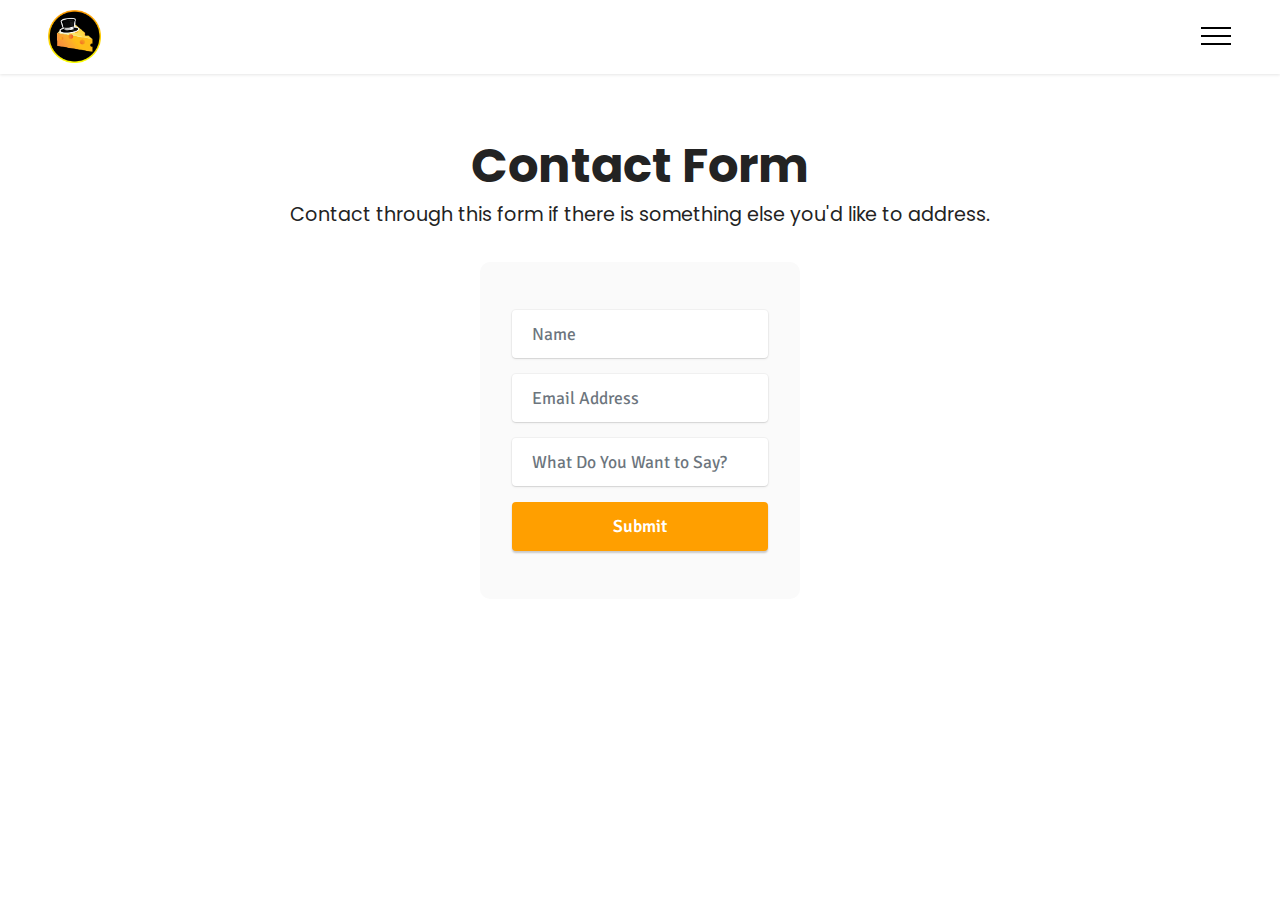
<file: c-sec3.html>
<!DOCTYPE html>
<html  >
<head>

  <meta charset="UTF-8">
  <meta http-equiv="X-UA-Compatible" content="IE=edge">
  <meta name="generator" content="Mobirise v5.7.12, mobirise.com">
  <meta name="twitter:card" content="summary_large_image"/>
  <meta name="twitter:image:src" content="assets/images/c-sec3-meta.png">
  <meta property="og:image" content="assets/images/c-sec3-meta.png">
  <meta name="twitter:title" content="Other (Contact)">
  <meta name="viewport" content="width=device-width, initial-scale=1, minimum-scale=1">
  <link rel="shortcut icon" href="assets/images/fav_new_b.png" type="image/x-icon">
  <meta name="description" content="">
  
  
  <title>Other (Contact)</title>
  <link rel="stylesheet" href="assets/web/assets/mobirise-icons2/mobirise2.css">
  <link rel="stylesheet" href="assets/web/assets/mobirise-icons/mobirise-icons.css">
  <link rel="stylesheet" href="assets/bootstrap/css/bootstrap.min.css">
  <link rel="stylesheet" href="assets/bootstrap/css/bootstrap-grid.min.css">
  <link rel="stylesheet" href="assets/bootstrap/css/bootstrap-reboot.min.css">
  <link rel="stylesheet" href="assets/animatecss/animate.css">
  <link rel="stylesheet" href="assets/dropdown/css/style.css">
  <link rel="stylesheet" href="assets/socicon/css/styles.css">
  <link rel="stylesheet" href="assets/theme/css/style.css">
  <link rel="preload" href="https://fonts.googleapis.com/css?family=Jost:100,200,300,400,500,600,700,800,900,100i,200i,300i,400i,500i,600i,700i,800i,900i&display=swap" as="style" onload="this.onload=null;this.rel='stylesheet'">
  <noscript><link rel="stylesheet" href="https://fonts.googleapis.com/css?family=Jost:100,200,300,400,500,600,700,800,900,100i,200i,300i,400i,500i,600i,700i,800i,900i&display=swap"></noscript>
  <link rel="preload" href="https://fonts.googleapis.com/css?family=Poppins:100,100i,200,200i,300,300i,400,400i,500,500i,600,600i,700,700i,800,800i,900,900i&display=swap" as="style" onload="this.onload=null;this.rel='stylesheet'">
  <noscript><link rel="stylesheet" href="https://fonts.googleapis.com/css?family=Poppins:100,100i,200,200i,300,300i,400,400i,500,500i,600,600i,700,700i,800,800i,900,900i&display=swap"></noscript>
  <link rel="preload" href="https://fonts.googleapis.com/css?family=Signika+Negative:300,400,500,600,700&display=swap" as="style" onload="this.onload=null;this.rel='stylesheet'">
  <noscript><link rel="stylesheet" href="https://fonts.googleapis.com/css?family=Signika+Negative:300,400,500,600,700&display=swap"></noscript>
  <link rel="preload" as="style" href="assets/mobirise/css/mbr-additional.css"><link rel="stylesheet" href="assets/mobirise/css/mbr-additional.css" type="text/css">

  
  
  
</head>
<body>
  
  <section data-bs-version="5.1" class="menu menu3 cid-tuqncy2dCp" once="menu" id="menu3-16">
    
    <nav class="navbar navbar-dropdown navbar-fixed-top collapsed">
        <div class="container-fluid">
            <div class="navbar-brand">
                <span class="navbar-logo">
                    <a href="index.html">
                        <img src="assets/images/newlogo-693x693.png" alt="sircheezy-logo" style="height: 3.3rem;">
                    </a>
                </span>
                
            </div>
            <button class="navbar-toggler" type="button" data-toggle="collapse" data-bs-toggle="collapse" data-target="#navbarSupportedContent" data-bs-target="#navbarSupportedContent" aria-controls="navbarNavAltMarkup" aria-expanded="false" aria-label="Toggle navigation">
                <div class="hamburger">
                    <span></span>
                    <span></span>
                    <span></span>
                    <span></span>
                </div>
            </button>
            <div class="collapse navbar-collapse" id="navbarSupportedContent">
                <ul class="navbar-nav nav-dropdown nav-right" data-app-modern-menu="true"><li class="nav-item"><a class="nav-link link text-black show text-primary display-4" href="index.html" aria-expanded="true"><span class="mobi-mbri mobi-mbri-home mbr-iconfont mbr-iconfont-btn" style="color: rgb(0, 0, 0);">&nbsp;Home</span></a></li><li class="nav-item"><a class="nav-link link text-black display-4" href="cposts.html"><span class="mobi-mbri mobi-mbri-contact-form mbr-iconfont mbr-iconfont-btn" style="color: rgb(0, 0, 0);">&nbsp;Posts</span></a></li>
                    <li class="nav-item"><a class="nav-link link text-black show text-primary display-4" href="c-main.html" aria-expanded="true"><span class="mobi-mbri mobi-mbri-phone mbr-iconfont mbr-iconfont-btn" style="color: rgb(0, 0, 0);">&nbsp;Contact</span></a>
                    </li></ul>
                <div class="icons-menu">
                    <a class="iconfont-wrapper" href="https://www.youtube.com/@cheezystuff" target="_blank">
                        <span class="p-2 mbr-iconfont socicon-youtube socicon" style="color: rgb(228, 63, 63); fill: rgb(228, 63, 63);"></span>
                    </a>
                    <a class="iconfont-wrapper" href="https://twitter.com/SirCheezyYT" target="_blank">
                        <span class="p-2 mbr-iconfont socicon-twitter socicon" style="color: rgb(34, 165, 229); fill: rgb(34, 165, 229);"></span>
                    </a>
                    <a class="iconfont-wrapper" href="https://www.tiktok.com/@sircheezy.yt" target="_blank">
                        <span class="p-2 mbr-iconfont socicon-tiktok socicon" style="color: rgb(0, 0, 0); fill: rgb(0, 0, 0);"></span>
                    </a>
                    <a class="iconfont-wrapper" href="mailto:sir.cheezy.yt@gmail.com">
                        <span class="p-2 mbr-iconfont mbri-letter" style="color: rgb(35, 35, 35); fill: rgb(35, 35, 35);"></span>
                    </a>
                </div>
                
            </div>
        </div>
    </nav>
</section>

<section data-bs-version="5.1" class="form7 cid-twhDCPrBlT" id="form7-1d">
    
    
    <div class="container-fluid">
        <div class="mbr-section-head">
            <h3 class="mbr-section-title mbr-fonts-style align-center mb-0 display-2"><strong>Contact Form</strong><br></h3>
            <h4 class="mbr-section-subtitle mbr-fonts-style align-center mb-0 mt-2 display-7">
                Contact through this form if there is something else you'd like to address.</h4>
        </div>
        <div class="row justify-content-center mt-4">
            <div class="col-lg-8 mx-auto mbr-form" data-form-type="formoid">
                <form action="https://mobirise.eu/" method="POST" class="mbr-form form-with-styler mx-auto" data-form-title="Form Name"><input type="hidden" name="email" data-form-email="true" value="OteHcS+UqemrPDxj90enmn+0/VlVqWhtcxlqZeyR6lmK34HidjYDptDrMQepY4LmCYGnlkAgJ69xIvnPOOtV34FlvZIm1r/IV0+lkKtIsnWnxOizK37VSoKkwT/jhy0J">
                    
                    <div class="row">
                        <div hidden="hidden" data-form-alert="" class="alert alert-success col-12">Thank you. I'll be back to you ASAP.</div>
                        <div hidden="hidden" data-form-alert-danger="" class="alert alert-danger col-12">
                            Oops...! some problem!
                        </div>
                    </div>
                    <div class="dragArea row">
                        <div class="col-lg-12 col-md-12 col-sm-12 form-group mb-3" data-for="name">
                            <input type="text" name="name" placeholder="Name" data-form-field="name" class="form-control" value="" id="name-form7-1d">
                        </div>
                        <div class="col-lg-12 col-md-12 col-sm-12 form-group mb-3" data-for="email">
                            <input type="email" name="email" placeholder="Email Address" data-form-field="email" class="form-control" value="" id="email-form7-1d">
                        </div>
                        <div data-for="phone" class="col-lg-12 col-md-12 col-sm-12 form-group mb-3">
                            <input type="tel" name="phone" placeholder="What Do You Want to Say?" data-form-field="phone" class="form-control" value="" id="phone-form7-1d">
                        </div>
                        <div class="col-auto mbr-section-btn align-center">
                            <button type="submit" class="btn btn-primary display-4">Submit</button>
                        </div>
                    </div>
                </form>
            </div>
        </div>
    </div>
</section><script src="assets/bootstrap/js/bootstrap.bundle.min.js"></script>  <script src="assets/smoothscroll/smooth-scroll.js"></script>  <script src="assets/ytplayer/index.js"></script>  <script src="assets/dropdown/js/navbar-dropdown.js"></script>  <script src="assets/theme/js/script.js"></script>  <script src="assets/formoid/formoid.min.js"></script>  
  
  
  <input name="animation" type="hidden">
  </body>
</html>
</file>
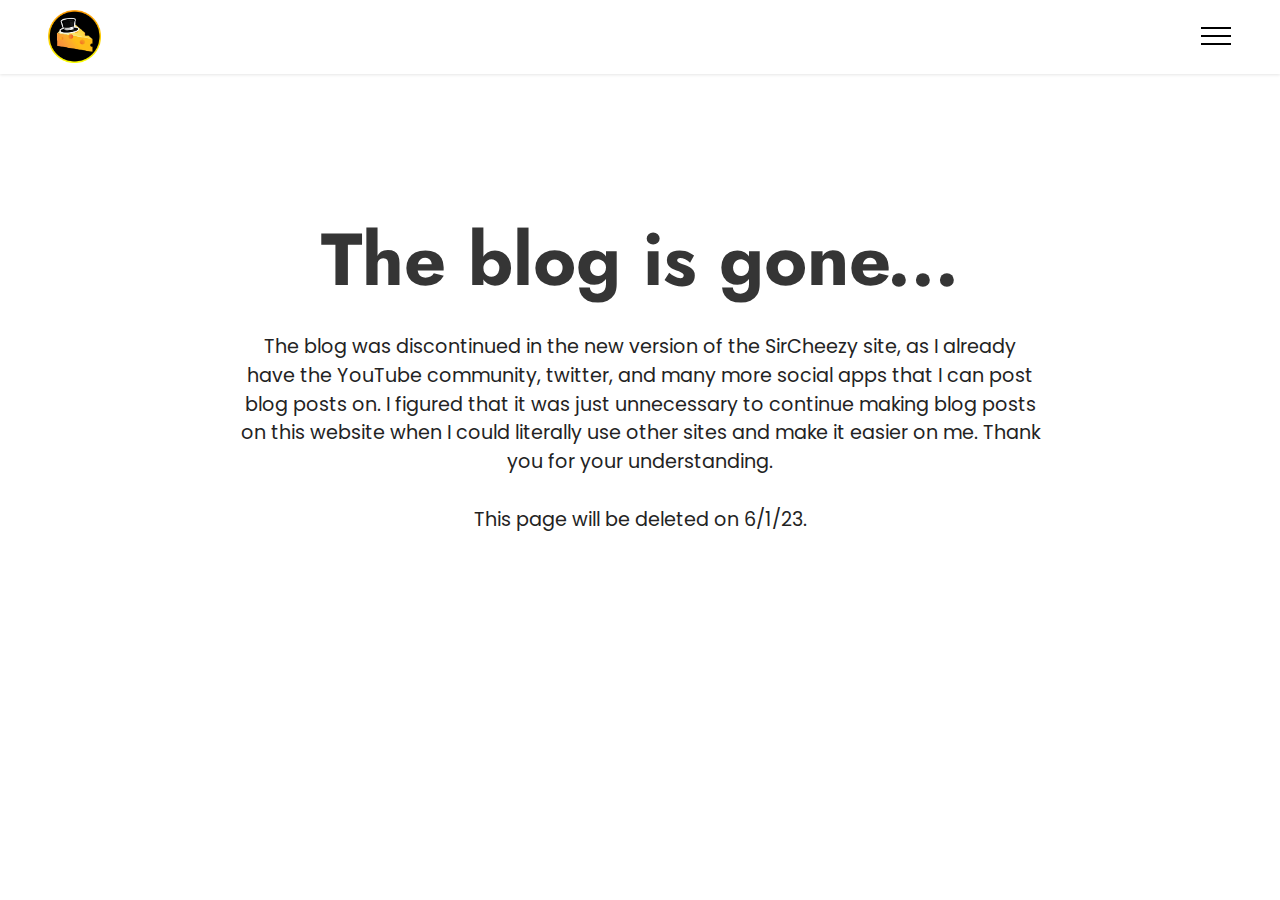
<file: cposts.html>
<!DOCTYPE html>
<html  >
<head>
  
  <meta charset="UTF-8">
  <meta http-equiv="X-UA-Compatible" content="IE=edge">
  <meta name="generator" content="Mobirise v5.7.12, mobirise.com">
  <meta name="twitter:card" content="summary_large_image"/>
  <meta name="twitter:image:src" content="assets/images/cposts-meta.png">
  <meta property="og:image" content="assets/images/cposts-meta.png">
  <meta name="twitter:title" content="Cheezy Posts">
  <meta name="viewport" content="width=device-width, initial-scale=1, minimum-scale=1">
  <link rel="shortcut icon" href="assets/images/fav_new_b.png" type="image/x-icon">
  <meta name="description" content="The latest (cheezy) news and information in one place!">
  
  
  <title>Cheezy Posts</title>
  <link rel="stylesheet" href="assets/web/assets/mobirise-icons2/mobirise2.css">
  <link rel="stylesheet" href="assets/web/assets/mobirise-icons/mobirise-icons.css">
  <link rel="stylesheet" href="assets/bootstrap/css/bootstrap.min.css">
  <link rel="stylesheet" href="assets/bootstrap/css/bootstrap-grid.min.css">
  <link rel="stylesheet" href="assets/bootstrap/css/bootstrap-reboot.min.css">
  <link rel="stylesheet" href="assets/animatecss/animate.css">
  <link rel="stylesheet" href="assets/dropdown/css/style.css">
  <link rel="stylesheet" href="assets/socicon/css/styles.css">
  <link rel="stylesheet" href="assets/theme/css/style.css">
  <link rel="preload" href="https://fonts.googleapis.com/css?family=Jost:100,200,300,400,500,600,700,800,900,100i,200i,300i,400i,500i,600i,700i,800i,900i&display=swap" as="style" onload="this.onload=null;this.rel='stylesheet'">
  <noscript><link rel="stylesheet" href="https://fonts.googleapis.com/css?family=Jost:100,200,300,400,500,600,700,800,900,100i,200i,300i,400i,500i,600i,700i,800i,900i&display=swap"></noscript>
  <link rel="preload" href="https://fonts.googleapis.com/css?family=Poppins:100,100i,200,200i,300,300i,400,400i,500,500i,600,600i,700,700i,800,800i,900,900i&display=swap" as="style" onload="this.onload=null;this.rel='stylesheet'">
  <noscript><link rel="stylesheet" href="https://fonts.googleapis.com/css?family=Poppins:100,100i,200,200i,300,300i,400,400i,500,500i,600,600i,700,700i,800,800i,900,900i&display=swap"></noscript>
  <link rel="preload" href="https://fonts.googleapis.com/css?family=Signika+Negative:300,400,500,600,700&display=swap" as="style" onload="this.onload=null;this.rel='stylesheet'">
  <noscript><link rel="stylesheet" href="https://fonts.googleapis.com/css?family=Signika+Negative:300,400,500,600,700&display=swap"></noscript>
  <link rel="preload" as="style" href="assets/mobirise/css/mbr-additional.css"><link rel="stylesheet" href="assets/mobirise/css/mbr-additional.css" type="text/css">

  
  
  
</head>
<body>
  
  <section data-bs-version="5.1" class="menu menu3 cid-tuqncy2dCp" once="menu" id="menu3-6">
    
    <nav class="navbar navbar-dropdown navbar-fixed-top collapsed">
        <div class="container-fluid">
            <div class="navbar-brand">
                <span class="navbar-logo">
                    <a href="index.html">
                        <img src="assets/images/newlogo-693x693.png" alt="sircheezy-logo" style="height: 3.3rem;">
                    </a>
                </span>
                
            </div>
            <button class="navbar-toggler" type="button" data-toggle="collapse" data-bs-toggle="collapse" data-target="#navbarSupportedContent" data-bs-target="#navbarSupportedContent" aria-controls="navbarNavAltMarkup" aria-expanded="false" aria-label="Toggle navigation">
                <div class="hamburger">
                    <span></span>
                    <span></span>
                    <span></span>
                    <span></span>
                </div>
            </button>
            <div class="collapse navbar-collapse" id="navbarSupportedContent">
                <ul class="navbar-nav nav-dropdown nav-right" data-app-modern-menu="true"><li class="nav-item"><a class="nav-link link text-black show text-primary display-4" href="index.html" aria-expanded="true"><span class="mobi-mbri mobi-mbri-home mbr-iconfont mbr-iconfont-btn" style="color: rgb(0, 0, 0);">&nbsp;Home</span></a></li><li class="nav-item"><a class="nav-link link text-black display-4" href="cposts.html"><span class="mobi-mbri mobi-mbri-contact-form mbr-iconfont mbr-iconfont-btn" style="color: rgb(0, 0, 0);">&nbsp;Posts</span></a></li>
                    <li class="nav-item"><a class="nav-link link text-black show text-primary display-4" href="c-main.html" aria-expanded="true"><span class="mobi-mbri mobi-mbri-phone mbr-iconfont mbr-iconfont-btn" style="color: rgb(0, 0, 0);">&nbsp;Contact</span></a>
                    </li></ul>
                <div class="icons-menu">
                    <a class="iconfont-wrapper" href="https://www.youtube.com/@cheezystuff" target="_blank">
                        <span class="p-2 mbr-iconfont socicon-youtube socicon" style="color: rgb(228, 63, 63); fill: rgb(228, 63, 63);"></span>
                    </a>
                    <a class="iconfont-wrapper" href="https://twitter.com/SirCheezyYT" target="_blank">
                        <span class="p-2 mbr-iconfont socicon-twitter socicon" style="color: rgb(34, 165, 229); fill: rgb(34, 165, 229);"></span>
                    </a>
                    <a class="iconfont-wrapper" href="https://www.tiktok.com/@sircheezy.yt" target="_blank">
                        <span class="p-2 mbr-iconfont socicon-tiktok socicon" style="color: rgb(0, 0, 0); fill: rgb(0, 0, 0);"></span>
                    </a>
                    <a class="iconfont-wrapper" href="mailto:sir.cheezy.yt@gmail.com">
                        <span class="p-2 mbr-iconfont mbri-letter" style="color: rgb(35, 35, 35); fill: rgb(35, 35, 35);"></span>
                    </a>
                </div>
                
            </div>
        </div>
    </nav>
</section>

<section data-bs-version="5.1" class="info1 cid-tuBDLthLTN" id="info1-i">
    

    
    
    <div class="align-center container-fluid">
        <div class="row justify-content-center">
            <div class="col-12 col-lg-8">
                <h3 class="mbr-section-title mb-4 mbr-fonts-style display-1">
                    <strong>The blog is gone...</strong></h3>
                <p class="mbr-text mb-5 mbr-fonts-style display-7">The blog was discontinued in the new version of the SirCheezy site, as I already have the YouTube community, twitter, and many more social apps that I can post blog posts on. I figured that it was just unnecessary to continue making blog posts on this website when I could literally use other sites and make it easier on me. Thank you for your understanding.<br><br>This page will be deleted on 6/1/23.</p>
                
            </div>
        </div>
    </div>
</section><script src="assets/bootstrap/js/bootstrap.bundle.min.js"></script>  <script src="assets/smoothscroll/smooth-scroll.js"></script>  <script src="assets/ytplayer/index.js"></script>  <script src="assets/dropdown/js/navbar-dropdown.js"></script>  <script src="assets/theme/js/script.js"></script>  
  
  
  <input name="animation" type="hidden">
  </body>
</html>
</file>
<file: assets/web/assets/mobirise-icons2/mobirise2.css>
@font-face {
  font-family: 'Moririse2';
  font-display: swap;
  src:  url('mobirise2.eot?f2bix4');
  src:  url('mobirise2.eot?f2bix4#iefix') format('embedded-opentype'),
    url('mobirise2.ttf?f2bix4') format('truetype'),
    url('mobirise2.woff?f2bix4') format('woff'),
    url('mobirise2.svg?f2bix4#mobirise2') format('svg');
  font-weight: normal;
  font-style: normal;
}

[class^="mobi-"], [class*=" mobi-"] {
  /* use !important to prevent issues with browser extensions that change fonts */
  font-family: 'Moririse2' !important;
  speak: none;
  font-style: normal;
  font-weight: normal;
  font-variant: normal;
  text-transform: none;
  line-height: 1;

  /* Better Font Rendering =========== */
  -webkit-font-smoothing: antialiased;
  -moz-osx-font-smoothing: grayscale;
}

.mobi-mbri-add-submenu:before {
  content: "\e900";
}
.mobi-mbri-alert:before {
  content: "\e901";
}
.mobi-mbri-align-center:before {
  content: "\e902";
}
.mobi-mbri-align-justify:before {
  content: "\e903";
}
.mobi-mbri-align-left:before {
  content: "\e904";
}
.mobi-mbri-align-right:before {
  content: "\e905";
}
.mobi-mbri-android:before {
  content: "\e906";
}
.mobi-mbri-apple:before {
  content: "\e907";
}
.mobi-mbri-arrow-down:before {
  content: "\e908";
}
.mobi-mbri-arrow-next:before {
  content: "\e909";
}
.mobi-mbri-arrow-prev:before {
  content: "\e90a";
}
.mobi-mbri-arrow-up:before {
  content: "\e90b";
}
.mobi-mbri-bold:before {
  content: "\e90c";
}
.mobi-mbri-bookmark:before {
  content: "\e90d";
}
.mobi-mbri-bootstrap:before {
  content: "\e90e";
}
.mobi-mbri-briefcase:before {
  content: "\e90f";
}
.mobi-mbri-browse:before {
  content: "\e910";
}
.mobi-mbri-bulleted-list:before {
  content: "\e911";
}
.mobi-mbri-calendar:before {
  content: "\e912";
}
.mobi-mbri-camera:before {
  content: "\e913";
}
.mobi-mbri-cart-add:before {
  content: "\e914";
}
.mobi-mbri-cart-full:before {
  content: "\e915";
}
.mobi-mbri-cash:before {
  content: "\e916";
}
.mobi-mbri-change-style:before {
  content: "\e917";
}
.mobi-mbri-chat:before {
  content: "\e918";
}
.mobi-mbri-clock:before {
  content: "\e919";
}
.mobi-mbri-close:before {
  content: "\e91a";
}
.mobi-mbri-cloud:before {
  content: "\e91b";
}
.mobi-mbri-code:before {
  content: "\e91c";
}
.mobi-mbri-contact-form:before {
  content: "\e91d";
}
.mobi-mbri-credit-card:before {
  content: "\e91e";
}
.mobi-mbri-cursor-click:before {
  content: "\e91f";
}
.mobi-mbri-cust-feedback:before {
  content: "\e920";
}
.mobi-mbri-database:before {
  content: "\e921";
}
.mobi-mbri-delivery:before {
  content: "\e922";
}
.mobi-mbri-desktop:before {
  content: "\e923";
}
.mobi-mbri-devices:before {
  content: "\e924";
}
.mobi-mbri-down:before {
  content: "\e925";
}
.mobi-mbri-download-2:before {
  content: "\e926";
}
.mobi-mbri-download:before {
  content: "\e927";
}
.mobi-mbri-drag-n-drop-2:before {
  content: "\e928";
}
.mobi-mbri-drag-n-drop:before {
  content: "\e929";
}
.mobi-mbri-edit-2:before {
  content: "\e92a";
}
.mobi-mbri-edit:before {
  content: "\e92b";
}
.mobi-mbri-error:before {
  content: "\e92c";
}
.mobi-mbri-extension:before {
  content: "\e92d";
}
.mobi-mbri-features:before {
  content: "\e92e";
}
.mobi-mbri-file:before {
  content: "\e92f";
}
.mobi-mbri-flag:before {
  content: "\e930";
}
.mobi-mbri-folder:before {
  content: "\e931";
}
.mobi-mbri-gift:before {
  content: "\e932";
}
.mobi-mbri-github:before {
  content: "\e933";
}
.mobi-mbri-globe-2:before {
  content: "\e934";
}
.mobi-mbri-globe:before {
  content: "\e935";
}
.mobi-mbri-growing-chart:before {
  content: "\e936";
}
.mobi-mbri-hearth:before {
  content: "\e937";
}
.mobi-mbri-help:before {
  content: "\e938";
}
.mobi-mbri-home:before {
  content: "\e939";
}
.mobi-mbri-hot-cup:before {
  content: "\e93a";
}
.mobi-mbri-idea:before {
  content: "\e93b";
}
.mobi-mbri-image-gallery:before {
  content: "\e93c";
}
.mobi-mbri-image-slider:before {
  content: "\e93d";
}
.mobi-mbri-info:before {
  content: "\e93e";
}
.mobi-mbri-italic:before {
  content: "\e93f";
}
.mobi-mbri-key:before {
  content: "\e940";
}
.mobi-mbri-laptop:before {
  content: "\e941";
}
.mobi-mbri-layers:before {
  content: "\e942";
}
.mobi-mbri-left-right:before {
  content: "\e943";
}
.mobi-mbri-left:before {
  content: "\e944";
}
.mobi-mbri-letter:before {
  content: "\e945";
}
.mobi-mbri-like:before {
  content: "\e946";
}
.mobi-mbri-link:before {
  content: "\e947";
}
.mobi-mbri-lock:before {
  content: "\e948";
}
.mobi-mbri-login:before {
  content: "\e949";
}
.mobi-mbri-logout:before {
  content: "\e94a";
}
.mobi-mbri-magic-stick:before {
  content: "\e94b";
}
.mobi-mbri-map-pin:before {
  content: "\e94c";
}
.mobi-mbri-menu:before {
  content: "\e94d";
}
.mobi-mbri-mobile-2:before {
  content: "\e94e";
}
.mobi-mbri-mobile-horizontal:before {
  content: "\e94f";
}
.mobi-mbri-mobile:before {
  content: "\e950";
}
.mobi-mbri-mobirise:before {
  content: "\e951";
}
.mobi-mbri-more-horizontal:before {
  content: "\e952";
}
.mobi-mbri-more-vertical:before {
  content: "\e953";
}
.mobi-mbri-music:before {
  content: "\e954";
}
.mobi-mbri-new-file:before {
  content: "\e955";
}
.mobi-mbri-numbered-list:before {
  content: "\e956";
}
.mobi-mbri-opened-folder:before {
  content: "\e957";
}
.mobi-mbri-pages:before {
  content: "\e958";
}
.mobi-mbri-paper-plane:before {
  content: "\e959";
}
.mobi-mbri-paperclip:before {
  content: "\e95a";
}
.mobi-mbri-phone:before {
  content: "\e95b";
}
.mobi-mbri-photo:before {
  content: "\e95c";
}
.mobi-mbri-photos:before {
  content: "\e95d";
}
.mobi-mbri-pin:before {
  content: "\e95e";
}
.mobi-mbri-play:before {
  content: "\e95f";
}
.mobi-mbri-plus:before {
  content: "\e960";
}
.mobi-mbri-preview:before {
  content: "\e961";
}
.mobi-mbri-print:before {
  content: "\e962";
}
.mobi-mbri-protect:before {
  content: "\e963";
}
.mobi-mbri-question:before {
  content: "\e964";
}
.mobi-mbri-quote-left:before {
  content: "\e965";
}
.mobi-mbri-quote-right:before {
  content: "\e966";
}
.mobi-mbri-redo:before {
  content: "\e967";
}
.mobi-mbri-refresh:before {
  content: "\e968";
}
.mobi-mbri-responsive-2:before {
  content: "\e969";
}
.mobi-mbri-responsive:before {
  content: "\e96a";
}
.mobi-mbri-right:before {
  content: "\e96b";
}
.mobi-mbri-rocket:before {
  content: "\e96c";
}
.mobi-mbri-sad-face:before {
  content: "\e96d";
}
.mobi-mbri-sale:before {
  content: "\e96e";
}
.mobi-mbri-save:before {
  content: "\e96f";
}
.mobi-mbri-search:before {
  content: "\e970";
}
.mobi-mbri-setting-2:before {
  content: "\e971";
}
.mobi-mbri-setting-3:before {
  content: "\e972";
}
.mobi-mbri-setting:before {
  content: "\e973";
}
.mobi-mbri-share:before {
  content: "\e974";
}
.mobi-mbri-shopping-bag:before {
  content: "\e975";
}
.mobi-mbri-shopping-basket:before {
  content: "\e976";
}
.mobi-mbri-shopping-cart:before {
  content: "\e977";
}
.mobi-mbri-sites:before {
  content: "\e978";
}
.mobi-mbri-smile-face:before {
  content: "\e979";
}
.mobi-mbri-speed:before {
  content: "\e97a";
}
.mobi-mbri-star:before {
  content: "\e97b";
}
.mobi-mbri-success:before {
  content: "\e97c";
}
.mobi-mbri-sun:before {
  content: "\e97d";
}
.mobi-mbri-sun2:before {
  content: "\e97e";
}
.mobi-mbri-tablet-vertical:before {
  content: "\e97f";
}
.mobi-mbri-tablet:before {
  content: "\e980";
}
.mobi-mbri-target:before {
  content: "\e981";
}
.mobi-mbri-timer:before {
  content: "\e982";
}
.mobi-mbri-to-ftp:before {
  content: "\e983";
}
.mobi-mbri-to-local-drive:before {
  content: "\e984";
}
.mobi-mbri-touch-swipe:before {
  content: "\e985";
}
.mobi-mbri-touch:before {
  content: "\e986";
}
.mobi-mbri-trash:before {
  content: "\e987";
}
.mobi-mbri-underline:before {
  content: "\e988";
}
.mobi-mbri-undo:before {
  content: "\e989";
}
.mobi-mbri-unlink:before {
  content: "\e98a";
}
.mobi-mbri-unlock:before {
  content: "\e98b";
}
.mobi-mbri-up-down:before {
  content: "\e98c";
}
.mobi-mbri-up:before {
  content: "\e98d";
}
.mobi-mbri-update:before {
  content: "\e98e";
}
.mobi-mbri-upload-2:before {
  content: "\e98f";
}
.mobi-mbri-upload:before {
  content: "\e990";
}
.mobi-mbri-user-2:before {
  content: "\e991";
}
.mobi-mbri-user:before {
  content: "\e992";
}
.mobi-mbri-users:before {
  content: "\e993";
}
.mobi-mbri-video-play:before {
  content: "\e994";
}
.mobi-mbri-video:before {
  content: "\e995";
}
.mobi-mbri-watch:before {
  content: "\e996";
}
.mobi-mbri-website-theme-2:before {
  content: "\e997";
}
.mobi-mbri-website-theme:before {
  content: "\e998";
}
.mobi-mbri-wifi:before {
  content: "\e999";
}
.mobi-mbri-windows:before {
  content: "\e99a";
}
.mobi-mbri-zoom-in:before {
  content: "\e99b";
}
.mobi-mbri-zoom-out:before {
  content: "\e99c";
}
</file>
<file: assets/web/assets/mobirise-icons/mobirise-icons.css>
@font-face {
  font-family: 'MobiriseIcons';
  src:  url('mobirise-icons.eot?spat4u');
  src:  url('mobirise-icons.eot?spat4u#iefix') format('embedded-opentype'),
    url('mobirise-icons.ttf?spat4u') format('truetype'),
    url('mobirise-icons.woff?spat4u') format('woff'),
    url('mobirise-icons.svg?spat4u#MobiriseIcons') format('svg');
  font-weight: normal;
  font-style: normal;
  font-display: swap;
}

[class^="mbri-"], [class*=" mbri-"] {
  /* use !important to prevent issues with browser extensions that change fonts */
  font-family: MobiriseIcons !important;
  speak: none;
  font-style: normal;
  font-weight: normal;
  font-variant: normal;
  text-transform: none;
  line-height: 1;

  /* Better Font Rendering =========== */
  -webkit-font-smoothing: antialiased;
  -moz-osx-font-smoothing: grayscale;
}

.mbri-add-submenu:before {
  content: "\e900";
}
.mbri-alert:before {
  content: "\e901";
}
.mbri-align-center:before {
  content: "\e902";
}
.mbri-align-justify:before {
  content: "\e903";
}
.mbri-align-left:before {
  content: "\e904";
}
.mbri-align-right:before {
  content: "\e905";
}
.mbri-android:before {
  content: "\e906";
}
.mbri-apple:before {
  content: "\e907";
}
.mbri-arrow-down:before {
  content: "\e908";
}
.mbri-arrow-next:before {
  content: "\e909";
}
.mbri-arrow-prev:before {
  content: "\e90a";
}
.mbri-arrow-up:before {
  content: "\e90b";
}
.mbri-bold:before {
  content: "\e90c";
}
.mbri-bookmark:before {
  content: "\e90d";
}
.mbri-bootstrap:before {
  content: "\e90e";
}
.mbri-briefcase:before {
  content: "\e90f";
}
.mbri-browse:before {
  content: "\e910";
}
.mbri-bulleted-list:before {
  content: "\e911";
}
.mbri-calendar:before {
  content: "\e912";
}
.mbri-camera:before {
  content: "\e913";
}
.mbri-cart-add:before {
  content: "\e914";
}
.mbri-cart-full:before {
  content: "\e915";
}
.mbri-cash:before {
  content: "\e916";
}
.mbri-change-style:before {
  content: "\e917";
}
.mbri-chat:before {
  content: "\e918";
}
.mbri-clock:before {
  content: "\e919";
}
.mbri-close:before {
  content: "\e91a";
}
.mbri-cloud:before {
  content: "\e91b";
}
.mbri-code:before {
  content: "\e91c";
}
.mbri-contact-form:before {
  content: "\e91d";
}
.mbri-credit-card:before {
  content: "\e91e";
}
.mbri-cursor-click:before {
  content: "\e91f";
}
.mbri-cust-feedback:before {
  content: "\e920";
}
.mbri-database:before {
  content: "\e921";
}
.mbri-delivery:before {
  content: "\e922";
}
.mbri-desktop:before {
  content: "\e923";
}
.mbri-devices:before {
  content: "\e924";
}
.mbri-down:before {
  content: "\e925";
}
.mbri-download:before {
  content: "\e989";
}
.mbri-drag-n-drop:before {
  content: "\e927";
}
.mbri-drag-n-drop2:before {
  content: "\e928";
}
.mbri-edit:before {
  content: "\e929";
}
.mbri-edit2:before {
  content: "\e92a";
}
.mbri-error:before {
  content: "\e92b";
}
.mbri-extension:before {
  content: "\e92c";
}
.mbri-features:before {
  content: "\e92d";
}
.mbri-file:before {
  content: "\e92e";
}
.mbri-flag:before {
  content: "\e92f";
}
.mbri-folder:before {
  content: "\e930";
}
.mbri-gift:before {
  content: "\e931";
}
.mbri-github:before {
  content: "\e932";
}
.mbri-globe:before {
  content: "\e933";
}
.mbri-globe-2:before {
  content: "\e934";
}
.mbri-growing-chart:before {
  content: "\e935";
}
.mbri-hearth:before {
  content: "\e936";
}
.mbri-help:before {
  content: "\e937";
}
.mbri-home:before {
  content: "\e938";
}
.mbri-hot-cup:before {
  content: "\e939";
}
.mbri-idea:before {
  content: "\e93a";
}
.mbri-image-gallery:before {
  content: "\e93b";
}
.mbri-image-slider:before {
  content: "\e93c";
}
.mbri-info:before {
  content: "\e93d";
}
.mbri-italic:before {
  content: "\e93e";
}
.mbri-key:before {
  content: "\e93f";
}
.mbri-laptop:before {
  content: "\e940";
}
.mbri-layers:before {
  content: "\e941";
}
.mbri-left-right:before {
  content: "\e942";
}
.mbri-left:before {
  content: "\e943";
}
.mbri-letter:before {
  content: "\e944";
}
.mbri-like:before {
  content: "\e945";
}
.mbri-link:before {
  content: "\e946";
}
.mbri-lock:before {
  content: "\e947";
}
.mbri-login:before {
  content: "\e948";
}
.mbri-logout:before {
  content: "\e949";
}
.mbri-magic-stick:before {
  content: "\e94a";
}
.mbri-map-pin:before {
  content: "\e94b";
}
.mbri-menu:before {
  content: "\e94c";
}
.mbri-mobile:before {
  content: "\e94d";
}
.mbri-mobile2:before {
  content: "\e94e";
}
.mbri-mobirise:before {
  content: "\e94f";
}
.mbri-more-horizontal:before {
  content: "\e950";
}
.mbri-more-vertical:before {
  content: "\e951";
}
.mbri-music:before {
  content: "\e952";
}
.mbri-new-file:before {
  content: "\e953";
}
.mbri-numbered-list:before {
  content: "\e954";
}
.mbri-opened-folder:before {
  content: "\e955";
}
.mbri-pages:before {
  content: "\e956";
}
.mbri-paper-plane:before {
  content: "\e957";
}
.mbri-paperclip:before {
  content: "\e958";
}
.mbri-photo:before {
  content: "\e959";
}
.mbri-photos:before {
  content: "\e95a";
}
.mbri-pin:before {
  content: "\e95b";
}
.mbri-play:before {
  content: "\e95c";
}
.mbri-plus:before {
  content: "\e95d";
}
.mbri-preview:before {
  content: "\e95e";
}
.mbri-print:before {
  content: "\e95f";
}
.mbri-protect:before {
  content: "\e960";
}
.mbri-question:before {
  content: "\e961";
}
.mbri-quote-left:before {
  content: "\e962";
}
.mbri-quote-right:before {
  content: "\e963";
}
.mbri-refresh:before {
  content: "\e964";
}
.mbri-responsive:before {
  content: "\e965";
}
.mbri-right:before {
  content: "\e966";
}
.mbri-rocket:before {
  content: "\e967";
}
.mbri-sad-face:before {
  content: "\e968";
}
.mbri-sale:before {
  content: "\e969";
}
.mbri-save:before {
  content: "\e96a";
}
.mbri-search:before {
  content: "\e96b";
}
.mbri-setting:before {
  content: "\e96c";
}
.mbri-setting2:before {
  content: "\e96d";
}
.mbri-setting3:before {
  content: "\e96e";
}
.mbri-share:before {
  content: "\e96f";
}
.mbri-shopping-bag:before {
  content: "\e970";
}
.mbri-shopping-basket:before {
  content: "\e971";
}
.mbri-shopping-cart:before {
  content: "\e972";
}
.mbri-sites:before {
  content: "\e973";
}
.mbri-smile-face:before {
  content: "\e974";
}
.mbri-speed:before {
  content: "\e975";
}
.mbri-star:before {
  content: "\e976";
}
.mbri-success:before {
  content: "\e977";
}
.mbri-sun:before {
  content: "\e978";
}
.mbri-sun2:before {
  content: "\e979";
}
.mbri-tablet:before {
  content: "\e97a";
}
.mbri-tablet-vertical:before {
  content: "\e97b";
}
.mbri-target:before {
  content: "\e97c";
}
.mbri-timer:before {
  content: "\e97d";
}
.mbri-to-ftp:before {
  content: "\e97e";
}
.mbri-to-local-drive:before {
  content: "\e97f";
}
.mbri-touch-swipe:before {
  content: "\e980";
}
.mbri-touch:before {
  content: "\e981";
}
.mbri-trash:before {
  content: "\e982";
}
.mbri-underline:before {
  content: "\e983";
}
.mbri-unlink:before {
  content: "\e984";
}
.mbri-unlock:before {
  content: "\e985";
}
.mbri-up-down:before {
  content: "\e986";
}
.mbri-up:before {
  content: "\e987";
}
.mbri-update:before {
  content: "\e988";
}
.mbri-upload:before {
 content: "\e926"; 
}
.mbri-user:before {
  content: "\e98a";
}
.mbri-user2:before {
  content: "\e98b";
}
.mbri-users:before {
  content: "\e98c";
}
.mbri-video:before {
  content: "\e98d";
}
.mbri-video-play:before {
  content: "\e98e";
}
.mbri-watch:before {
  content: "\e98f";
}
.mbri-website-theme:before {
  content: "\e990";
}
.mbri-wifi:before {
  content: "\e991";
}
.mbri-windows:before {
  content: "\e992";
}
.mbri-zoom-out:before {
  content: "\e993";
}
.mbri-redo:before {
  content: "\e994";
}
.mbri-undo:before {
  content: "\e995";
}
</file>
<file: assets/dropdown/css/style.css>
.navbar-dropdown {
  left: 0;
  padding: 0;
  position: absolute;
  right: 0;
  top: 0;
  transition: all 0.45s ease;
  z-index: 1030;
  background: #282828; }
  .navbar-dropdown .navbar-logo {
    margin-right: 0.8rem;
    transition: margin 0.3s ease-in-out;
    vertical-align: middle; }
    .navbar-dropdown .navbar-logo img {
      height: 3.125rem;
      transition: all 0.3s ease-in-out; }
    .navbar-dropdown .navbar-logo.mbr-iconfont {
      font-size: 3.125rem;
      line-height: 3.125rem; }
  .navbar-dropdown .navbar-caption {
    font-weight: 700;
    white-space: normal;
    vertical-align: -4px;
    line-height: 3.125rem !important; }
    .navbar-dropdown .navbar-caption, .navbar-dropdown .navbar-caption:hover {
      color: inherit;
      text-decoration: none; }
  .navbar-dropdown .mbr-iconfont + .navbar-caption {
    vertical-align: -1px; }
  .navbar-dropdown.navbar-fixed-top {
    position: fixed; }
  .navbar-dropdown .navbar-brand span {
    vertical-align: -4px; }
  .navbar-dropdown.bg-color.transparent {
    background: none; }
  .navbar-dropdown.navbar-short .navbar-brand {
    padding: 0.625rem 0; }
    .navbar-dropdown.navbar-short .navbar-brand span {
      vertical-align: -1px; }
  .navbar-dropdown.navbar-short .navbar-caption {
    line-height: 2.375rem !important;
    vertical-align: -2px; }
  .navbar-dropdown.navbar-short .navbar-logo {
    margin-right: 0.5rem; }
    .navbar-dropdown.navbar-short .navbar-logo img {
      height: 2.375rem; }
    .navbar-dropdown.navbar-short .navbar-logo.mbr-iconfont {
      font-size: 2.375rem;
      line-height: 2.375rem; }
  .navbar-dropdown.navbar-short .mbr-table-cell {
    height: 3.625rem; }
  .navbar-dropdown .navbar-close {
    left: 0.6875rem;
    position: fixed;
    top: 0.75rem;
    z-index: 1000; }
  .navbar-dropdown .hamburger-icon {
    content: "";
    display: inline-block;
    vertical-align: middle;
    width: 16px;
    -webkit-box-shadow: 0 -6px 0 1px #282828,0 0 0 1px #282828,0 6px 0 1px #282828;
    -moz-box-shadow: 0 -6px 0 1px #282828,0 0 0 1px #282828,0 6px 0 1px #282828;
    box-shadow: 0 -6px 0 1px #282828,0 0 0 1px #282828,0 6px 0 1px #282828; }

.dropdown-menu .dropdown-toggle[data-toggle="dropdown-submenu"]::after {
  border-bottom: 0.35em solid transparent;
  border-left: 0.35em solid;
  border-right: 0;
  border-top: 0.35em solid transparent;
  margin-left: 0.3rem; }

.dropdown-menu .dropdown-item:focus {
  outline: 0; }

.nav-dropdown {
  font-size: 0.75rem;
  font-weight: 500;
  height: auto !important; }
  .nav-dropdown .nav-btn {
    padding-left: 1rem; }
  .nav-dropdown .link {
    margin: .667em 1.667em;
    font-weight: 500;
    padding: 0;
    transition: color .2s ease-in-out; }
    .nav-dropdown .link.dropdown-toggle {
      margin-right: 2.583em; }
      .nav-dropdown .link.dropdown-toggle::after {
        margin-left: .25rem;
        border-top: 0.35em solid;
        border-right: 0.35em solid transparent;
        border-left: 0.35em solid transparent;
        border-bottom: 0; }
      .nav-dropdown .link.dropdown-toggle[aria-expanded="true"] {
        margin: 0;
        padding: 0.667em 3.263em  0.667em 1.667em; }
  .nav-dropdown .link::after,
  .nav-dropdown .dropdown-item::after {
    color: inherit; }
  .nav-dropdown .btn {
    font-size: 0.75rem;
    font-weight: 700;
    letter-spacing: 0;
    margin-bottom: 0;
    padding-left: 1.25rem;
    padding-right: 1.25rem; }
  .nav-dropdown .dropdown-menu {
    border-radius: 0;
    border: 0;
    left: 0;
    margin: 0;
    padding-bottom: 1.25rem;
    padding-top: 1.25rem;
    position: relative; }
  .nav-dropdown .dropdown-submenu {
    margin-left: 0.125rem;
    top: 0; }
  .nav-dropdown .dropdown-item {
    font-weight: 500;
    line-height: 2;
    padding: 0.3846em 4.615em 0.3846em 1.5385em;
    position: relative;
    transition: color .2s ease-in-out, background-color .2s ease-in-out; }
    .nav-dropdown .dropdown-item::after {
      margin-top: -0.3077em;
      position: absolute;
      right: 1.1538em;
      top: 50%; }
    .nav-dropdown .dropdown-item:focus, .nav-dropdown .dropdown-item:hover {
      background: none; }

@media (max-width: 767px) {
  .nav-dropdown.navbar-toggleable-sm {
    bottom: 0;
    display: none;
    left: 0;
    overflow-x: hidden;
    position: fixed;
    top: 0;
    transform: translateX(-100%);
    -ms-transform: translateX(-100%);
    -webkit-transform: translateX(-100%);
    width: 18.75rem;
    z-index: 999; } }
.nav-dropdown.navbar-toggleable-xl {
  bottom: 0;
  display: none;
  left: 0;
  overflow-x: hidden;
  position: fixed;
  top: 0;
  transform: translateX(-100%);
  -ms-transform: translateX(-100%);
  -webkit-transform: translateX(-100%);
  width: 18.75rem;
  z-index: 999; }

.nav-dropdown-sm {
  display: block !important;
  overflow-x: hidden;
  overflow: auto;
  padding-top: 3.875rem; }
  .nav-dropdown-sm::after {
    content: "";
    display: block;
    height: 3rem;
    width: 100%; }
  .nav-dropdown-sm.collapse.in ~ .navbar-close {
    display: block !important; }
  .nav-dropdown-sm.collapsing, .nav-dropdown-sm.collapse.in {
    transform: translateX(0);
    -ms-transform: translateX(0);
    -webkit-transform: translateX(0);
    transition: all 0.25s ease-out;
    -webkit-transition: all 0.25s ease-out;
    background: #282828; }
  .nav-dropdown-sm.collapsing[aria-expanded="false"] {
    transform: translateX(-100%);
    -ms-transform: translateX(-100%);
    -webkit-transform: translateX(-100%); }
  .nav-dropdown-sm .nav-item {
    display: block;
    margin-left: 0 !important;
    padding-left: 0; }
  .nav-dropdown-sm .link,
  .nav-dropdown-sm .dropdown-item {
    border-top: 1px dotted rgba(255, 255, 255, 0.1);
    font-size: 0.8125rem;
    line-height: 1.6;
    margin: 0 !important;
    padding: 0.875rem 2.4rem 0.875rem 1.5625rem !important;
    position: relative;
    white-space: normal; }
    .nav-dropdown-sm .link:focus, .nav-dropdown-sm .link:hover,
    .nav-dropdown-sm .dropdown-item:focus,
    .nav-dropdown-sm .dropdown-item:hover {
      background: rgba(0, 0, 0, 0.2) !important;
      color: #c0a375; }
  .nav-dropdown-sm .nav-btn {
    position: relative;
    padding: 1.5625rem 1.5625rem 0 1.5625rem; }
    .nav-dropdown-sm .nav-btn::before {
      border-top: 1px dotted rgba(255, 255, 255, 0.1);
      content: "";
      left: 0;
      position: absolute;
      top: 0;
      width: 100%; }
    .nav-dropdown-sm .nav-btn + .nav-btn {
      padding-top: 0.625rem; }
      .nav-dropdown-sm .nav-btn + .nav-btn::before {
        display: none; }
  .nav-dropdown-sm .btn {
    padding: 0.625rem 0; }
  .nav-dropdown-sm .dropdown-toggle[data-toggle="dropdown-submenu"]::after {
    margin-left: .25rem;
    border-top: 0.35em solid;
    border-right: 0.35em solid transparent;
    border-left: 0.35em solid transparent;
    border-bottom: 0; }
  .nav-dropdown-sm .dropdown-toggle[data-toggle="dropdown-submenu"][aria-expanded="true"]::after {
    border-top: 0;
    border-right: 0.35em solid transparent;
    border-left: 0.35em solid transparent;
    border-bottom: 0.35em solid; }
  .nav-dropdown-sm .dropdown-menu {
    margin: 0;
    padding: 0;
    position: relative;
    top: 0;
    left: 0;
    width: 100%;
    border: 0;
    float: none;
    border-radius: 0;
    background: none; }
  .nav-dropdown-sm .dropdown-submenu {
    left: 100%;
    margin-left: 0.125rem;
    margin-top: -1.25rem;
    top: 0; }

.navbar-toggleable-sm .nav-dropdown .dropdown-menu {
  position: absolute; }

.navbar-toggleable-sm .nav-dropdown .dropdown-submenu {
  left: 100%;
  margin-left: 0.125rem;
  margin-top: -1.25rem;
  top: 0; }

.navbar-toggleable-sm.opened .nav-dropdown .dropdown-menu {
  position: relative; }

.navbar-toggleable-sm.opened .nav-dropdown .dropdown-submenu {
  left: 0;
  margin-left: 00rem;
  margin-top: 0rem;
  top: 0; }

.is-builder .nav-dropdown.collapsing {
  transition: none !important; }
</file>
<file: assets/socicon/css/styles.css>
@charset "UTF-8";

@font-face {
  font-family: 'Socicon';
  src:  url('../fonts/socicon.eot');
  src:  url('../fonts/socicon.eot?#iefix') format('embedded-opentype'),
    url('../fonts/socicon.woff2') format('woff2'),
    url('../fonts/socicon.ttf') format('truetype'),
    url('../fonts/socicon.woff') format('woff'),
    url('../fonts/socicon.svg#socicon') format('svg');
  font-weight: normal;
  font-style: normal;
  font-display: swap;
}

[data-icon]:before {
  font-family: "socicon" !important;
  content: attr(data-icon);
  font-style: normal !important;
  font-weight: normal !important;
  font-variant: normal !important;
  text-transform: none !important;
  speak: none;
  line-height: 1;
  -webkit-font-smoothing: antialiased;
  -moz-osx-font-smoothing: grayscale;
}

[class^="socicon-"], [class*=" socicon-"] {
  /* use !important to prevent issues with browser extensions that change fonts */
  font-family: 'Socicon' !important;
  speak: none;
  font-style: normal;
  font-weight: normal;
  font-variant: normal;
  text-transform: none;
  line-height: 1;

  /* Better Font Rendering =========== */
  -webkit-font-smoothing: antialiased;
  -moz-osx-font-smoothing: grayscale;
}

.socicon-eitaa:before {
  content: "\e97c";
}
.socicon-soroush:before {
  content: "\e97d";
}
.socicon-bale:before {
  content: "\e97e";
}
.socicon-zazzle:before {
  content: "\e97b";
}
.socicon-society6:before {
  content: "\e97a";
}
.socicon-redbubble:before {
  content: "\e979";
}
.socicon-avvo:before {
  content: "\e978";
}
.socicon-stitcher:before {
  content: "\e977";
}
.socicon-googlehangouts:before {
  content: "\e974";
}
.socicon-dlive:before {
  content: "\e975";
}
.socicon-vsco:before {
  content: "\e976";
}
.socicon-flipboard:before {
  content: "\e973";
}
.socicon-ubuntu:before {
  content: "\e958";
}
.socicon-artstation:before {
  content: "\e959";
}
.socicon-invision:before {
  content: "\e95a";
}
.socicon-torial:before {
  content: "\e95b";
}
.socicon-collectorz:before {
  content: "\e95c";
}
.socicon-seenthis:before {
  content: "\e95d";
}
.socicon-googleplaymusic:before {
  content: "\e95e";
}
.socicon-debian:before {
  content: "\e95f";
}
.socicon-filmfreeway:before {
  content: "\e960";
}
.socicon-gnome:before {
  content: "\e961";
}
.socicon-itchio:before {
  content: "\e962";
}
.socicon-jamendo:before {
  content: "\e963";
}
.socicon-mix:before {
  content: "\e964";
}
.socicon-sharepoint:before {
  content: "\e965";
}
.socicon-tinder:before {
  content: "\e966";
}
.socicon-windguru:before {
  content: "\e967";
}
.socicon-cdbaby:before {
  content: "\e968";
}
.socicon-elementaryos:before {
  content: "\e969";
}
.socicon-stage32:before {
  content: "\e96a";
}
.socicon-tiktok:before {
  content: "\e96b";
}
.socicon-gitter:before {
  content: "\e96c";
}
.socicon-letterboxd:before {
  content: "\e96d";
}
.socicon-threema:before {
  content: "\e96e";
}
.socicon-splice:before {
  content: "\e96f";
}
.socicon-metapop:before {
  content: "\e970";
}
.socicon-naver:before {
  content: "\e971";
}
.socicon-remote:before {
  content: "\e972";
}
.socicon-internet:before {
  content: "\e957";
}
.socicon-moddb:before {
  content: "\e94b";
}
.socicon-indiedb:before {
  content: "\e94c";
}
.socicon-traxsource:before {
  content: "\e94d";
}
.socicon-gamefor:before {
  content: "\e94e";
}
.socicon-pixiv:before {
  content: "\e94f";
}
.socicon-myanimelist:before {
  content: "\e950";
}
.socicon-blackberry:before {
  content: "\e951";
}
.socicon-wickr:before {
  content: "\e952";
}
.socicon-spip:before {
  content: "\e953";
}
.socicon-napster:before {
  content: "\e954";
}
.socicon-beatport:before {
  content: "\e955";
}
.socicon-hackerone:before {
  content: "\e956";
}
.socicon-hackernews:before {
  content: "\e946";
}
.socicon-smashwords:before {
  content: "\e947";
}
.socicon-kobo:before {
  content: "\e948";
}
.socicon-bookbub:before {
  content: "\e949";
}
.socicon-mailru:before {
  content: "\e94a";
}
.socicon-gitlab:before {
  content: "\e945";
}
.socicon-instructables:before {
  content: "\e944";
}
.socicon-portfolio:before {
  content: "\e943";
}
.socicon-codered:before {
  content: "\e940";
}
.socicon-origin:before {
  content: "\e941";
}
.socicon-nextdoor:before {
  content: "\e942";
}
.socicon-udemy:before {
  content: "\e93f";
}
.socicon-livemaster:before {
  content: "\e93e";
}
.socicon-crunchbase:before {
  content: "\e93b";
}
.socicon-homefy:before {
  content: "\e93c";
}
.socicon-calendly:before {
  content: "\e93d";
}
.socicon-realtor:before {
  content: "\e90f";
}
.socicon-tidal:before {
  content: "\e910";
}
.socicon-qobuz:before {
  content: "\e911";
}
.socicon-natgeo:before {
  content: "\e912";
}
.socicon-mastodon:before {
  content: "\e913";
}
.socicon-unsplash:before {
  content: "\e914";
}
.socicon-homeadvisor:before {
  content: "\e915";
}
.socicon-angieslist:before {
  content: "\e916";
}
.socicon-codepen:before {
  content: "\e917";
}
.socicon-slack:before {
  content: "\e918";
}
.socicon-openaigym:before {
  content: "\e919";
}
.socicon-logmein:before {
  content: "\e91a";
}
.socicon-fiverr:before {
  content: "\e91b";
}
.socicon-gotomeeting:before {
  content: "\e91c";
}
.socicon-aliexpress:before {
  content: "\e91d";
}
.socicon-guru:before {
  content: "\e91e";
}
.socicon-appstore:before {
  content: "\e91f";
}
.socicon-homes:before {
  content: "\e920";
}
.socicon-zoom:before {
  content: "\e921";
}
.socicon-alibaba:before {
  content: "\e922";
}
.socicon-craigslist:before {
  content: "\e923";
}
.socicon-wix:before {
  content: "\e924";
}
.socicon-redfin:before {
  content: "\e925";
}
.socicon-googlecalendar:before {
  content: "\e926";
}
.socicon-shopify:before {
  content: "\e927";
}
.socicon-freelancer:before {
  content: "\e928";
}
.socicon-seedrs:before {
  content: "\e929";
}
.socicon-bing:before {
  content: "\e92a";
}
.socicon-doodle:before {
  content: "\e92b";
}
.socicon-bonanza:before {
  content: "\e92c";
}
.socicon-squarespace:before {
  content: "\e92d";
}
.socicon-toptal:before {
  content: "\e92e";
}
.socicon-gust:before {
  content: "\e92f";
}
.socicon-ask:before {
  content: "\e930";
}
.socicon-trulia:before {
  content: "\e931";
}
.socicon-loomly:before {
  content: "\e932";
}
.socicon-ghost:before {
  content: "\e933";
}
.socicon-upwork:before {
  content: "\e934";
}
.socicon-fundable:before {
  content: "\e935";
}
.socicon-booking:before {
  content: "\e936";
}
.socicon-googlemaps:before {
  content: "\e937";
}
.socicon-zillow:before {
  content: "\e938";
}
.socicon-niconico:before {
  content: "\e939";
}
.socicon-toneden:before {
  content: "\e93a";
}
.socicon-augment:before {
  content: "\e908";
}
.socicon-bitbucket:before {
  content: "\e909";
}
.socicon-fyuse:before {
  content: "\e90a";
}
.socicon-yt-gaming:before {
  content: "\e90b";
}
.socicon-sketchfab:before {
  content: "\e90c";
}
.socicon-mobcrush:before {
  content: "\e90d";
}
.socicon-microsoft:before {
  content: "\e90e";
}
.socicon-pandora:before {
  content: "\e907";
}
.socicon-messenger:before {
  content: "\e906";
}
.socicon-gamewisp:before {
  content: "\e905";
}
.socicon-bloglovin:before {
  content: "\e904";
}
.socicon-tunein:before {
  content: "\e903";
}
.socicon-gamejolt:before {
  content: "\e901";
}
.socicon-trello:before {
  content: "\e902";
}
.socicon-spreadshirt:before {
  content: "\e900";
}
.socicon-500px:before {
  content: "\e000";
}
.socicon-8tracks:before {
  content: "\e001";
}
.socicon-airbnb:before {
  content: "\e002";
}
.socicon-alliance:before {
  content: "\e003";
}
.socicon-amazon:before {
  content: "\e004";
}
.socicon-amplement:before {
  content: "\e005";
}
.socicon-android:before {
  content: "\e006";
}
.socicon-angellist:before {
  content: "\e007";
}
.socicon-apple:before {
  content: "\e008";
}
.socicon-appnet:before {
  content: "\e009";
}
.socicon-baidu:before {
  content: "\e00a";
}
.socicon-bandcamp:before {
  content: "\e00b";
}
.socicon-battlenet:before {
  content: "\e00c";
}
.socicon-mixer:before {
  content: "\e00d";
}
.socicon-bebee:before {
  content: "\e00e";
}
.socicon-bebo:before {
  content: "\e00f";
}
.socicon-behance:before {
  content: "\e010";
}
.socicon-blizzard:before {
  content: "\e011";
}
.socicon-blogger:before {
  content: "\e012";
}
.socicon-buffer:before {
  content: "\e013";
}
.socicon-chrome:before {
  content: "\e014";
}
.socicon-coderwall:before {
  content: "\e015";
}
.socicon-curse:before {
  content: "\e016";
}
.socicon-dailymotion:before {
  content: "\e017";
}
.socicon-deezer:before {
  content: "\e018";
}
.socicon-delicious:before {
  content: "\e019";
}
.socicon-deviantart:before {
  content: "\e01a";
}
.socicon-diablo:before {
  content: "\e01b";
}
.socicon-digg:before {
  content: "\e01c";
}
.socicon-discord:before {
  content: "\e01d";
}
.socicon-disqus:before {
  content: "\e01e";
}
.socicon-douban:before {
  content: "\e01f";
}
.socicon-draugiem:before {
  content: "\e020";
}
.socicon-dribbble:before {
  content: "\e021";
}
.socicon-drupal:before {
  content: "\e022";
}
.socicon-ebay:before {
  content: "\e023";
}
.socicon-ello:before {
  content: "\e024";
}
.socicon-endomodo:before {
  content: "\e025";
}
.socicon-envato:before {
  content: "\e026";
}
.socicon-etsy:before {
  content: "\e027";
}
.socicon-facebook:before {
  content: "\e028";
}
.socicon-feedburner:before {
  content: "\e029";
}
.socicon-filmweb:before {
  content: "\e02a";
}
.socicon-firefox:before {
  content: "\e02b";
}
.socicon-flattr:before {
  content: "\e02c";
}
.socicon-flickr:before {
  content: "\e02d";
}
.socicon-formulr:before {
  content: "\e02e";
}
.socicon-forrst:before {
  content: "\e02f";
}
.socicon-foursquare:before {
  content: "\e030";
}
.socicon-friendfeed:before {
  content: "\e031";
}
.socicon-github:before {
  content: "\e032";
}
.socicon-goodreads:before {
  content: "\e033";
}
.socicon-google:before {
  content: "\e034";
}
.socicon-googlescholar:before {
  content: "\e035";
}
.socicon-googlegroups:before {
  content: "\e036";
}
.socicon-googlephotos:before {
  content: "\e037";
}
.socicon-googleplus:before {
  content: "\e038";
}
.socicon-grooveshark:before {
  content: "\e039";
}
.socicon-hackerrank:before {
  content: "\e03a";
}
.socicon-hearthstone:before {
  content: "\e03b";
}
.socicon-hellocoton:before {
  content: "\e03c";
}
.socicon-heroes:before {
  content: "\e03d";
}
.socicon-smashcast:before {
  content: "\e03e";
}
.socicon-horde:before {
  content: "\e03f";
}
.socicon-houzz:before {
  content: "\e040";
}
.socicon-icq:before {
  content: "\e041";
}
.socicon-identica:before {
  content: "\e042";
}
.socicon-imdb:before {
  content: "\e043";
}
.socicon-instagram:before {
  content: "\e044";
}
.socicon-issuu:before {
  content: "\e045";
}
.socicon-istock:before {
  content: "\e046";
}
.socicon-itunes:before {
  content: "\e047";
}
.socicon-keybase:before {
  content: "\e048";
}
.socicon-lanyrd:before {
  content: "\e049";
}
.socicon-lastfm:before {
  content: "\e04a";
}
.socicon-line:before {
  content: "\e04b";
}
.socicon-linkedin:before {
  content: "\e04c";
}
.socicon-livejournal:before {
  content: "\e04d";
}
.socicon-lyft:before {
  content: "\e04e";
}
.socicon-macos:before {
  content: "\e04f";
}
.socicon-mail:before {
  content: "\e050";
}
.socicon-medium:before {
  content: "\e051";
}
.socicon-meetup:before {
  content: "\e052";
}
.socicon-mixcloud:before {
  content: "\e053";
}
.socicon-modelmayhem:before {
  content: "\e054";
}
.socicon-mumble:before {
  content: "\e055";
}
.socicon-myspace:before {
  content: "\e056";
}
.socicon-newsvine:before {
  content: "\e057";
}
.socicon-nintendo:before {
  content: "\e058";
}
.socicon-npm:before {
  content: "\e059";
}
.socicon-odnoklassniki:before {
  content: "\e05a";
}
.socicon-openid:before {
  content: "\e05b";
}
.socicon-opera:before {
  content: "\e05c";
}
.socicon-outlook:before {
  content: "\e05d";
}
.socicon-overwatch:before {
  content: "\e05e";
}
.socicon-patreon:before {
  content: "\e05f";
}
.socicon-paypal:before {
  content: "\e060";
}
.socicon-periscope:before {
  content: "\e061";
}
.socicon-persona:before {
  content: "\e062";
}
.socicon-pinterest:before {
  content: "\e063";
}
.socicon-play:before {
  content: "\e064";
}
.socicon-player:before {
  content: "\e065";
}
.socicon-playstation:before {
  content: "\e066";
}
.socicon-pocket:before {
  content: "\e067";
}
.socicon-qq:before {
  content: "\e068";
}
.socicon-quora:before {
  content: "\e069";
}
.socicon-raidcall:before {
  content: "\e06a";
}
.socicon-ravelry:before {
  content: "\e06b";
}
.socicon-reddit:before {
  content: "\e06c";
}
.socicon-renren:before {
  content: "\e06d";
}
.socicon-researchgate:before {
  content: "\e06e";
}
.socicon-residentadvisor:before {
  content: "\e06f";
}
.socicon-reverbnation:before {
  content: "\e070";
}
.socicon-rss:before {
  content: "\e071";
}
.socicon-sharethis:before {
  content: "\e072";
}
.socicon-skype:before {
  content: "\e073";
}
.socicon-slideshare:before {
  content: "\e074";
}
.socicon-smugmug:before {
  content: "\e075";
}
.socicon-snapchat:before {
  content: "\e076";
}
.socicon-songkick:before {
  content: "\e077";
}
.socicon-soundcloud:before {
  content: "\e078";
}
.socicon-spotify:before {
  content: "\e079";
}
.socicon-stackexchange:before {
  content: "\e07a";
}
.socicon-stackoverflow:before {
  content: "\e07b";
}
.socicon-starcraft:before {
  content: "\e07c";
}
.socicon-stayfriends:before {
  content: "\e07d";
}
.socicon-steam:before {
  content: "\e07e";
}
.socicon-storehouse:before {
  content: "\e07f";
}
.socicon-strava:before {
  content: "\e080";
}
.socicon-streamjar:before {
  content: "\e081";
}
.socicon-stumbleupon:before {
  content: "\e082";
}
.socicon-swarm:before {
  content: "\e083";
}
.socicon-teamspeak:before {
  content: "\e084";
}
.socicon-teamviewer:before {
  content: "\e085";
}
.socicon-technorati:before {
  content: "\e086";
}
.socicon-telegram:before {
  content: "\e087";
}
.socicon-tripadvisor:before {
  content: "\e088";
}
.socicon-tripit:before {
  content: "\e089";
}
.socicon-triplej:before {
  content: "\e08a";
}
.socicon-tumblr:before {
  content: "\e08b";
}
.socicon-twitch:before {
  content: "\e08c";
}
.socicon-twitter:before {
  content: "\e08d";
}
.socicon-uber:before {
  content: "\e08e";
}
.socicon-ventrilo:before {
  content: "\e08f";
}
.socicon-viadeo:before {
  content: "\e090";
}
.socicon-viber:before {
  content: "\e091";
}
.socicon-viewbug:before {
  content: "\e092";
}
.socicon-vimeo:before {
  content: "\e093";
}
.socicon-vine:before {
  content: "\e094";
}
.socicon-vkontakte:before {
  content: "\e095";
}
.socicon-warcraft:before {
  content: "\e096";
}
.socicon-wechat:before {
  content: "\e097";
}
.socicon-weibo:before {
  content: "\e098";
}
.socicon-whatsapp:before {
  content: "\e099";
}
.socicon-wikipedia:before {
  content: "\e09a";
}
.socicon-windows:before {
  content: "\e09b";
}
.socicon-wordpress:before {
  content: "\e09c";
}
.socicon-wykop:before {
  content: "\e09d";
}
.socicon-xbox:before {
  content: "\e09e";
}
.socicon-xing:before {
  content: "\e09f";
}
.socicon-yahoo:before {
  content: "\e0a0";
}
.socicon-yammer:before {
  content: "\e0a1";
}
.socicon-yandex:before {
  content: "\e0a2";
}
.socicon-yelp:before {
  content: "\e0a3";
}
.socicon-younow:before {
  content: "\e0a4";
}
.socicon-youtube:before {
  content: "\e0a5";
}
.socicon-zapier:before {
  content: "\e0a6";
}
.socicon-zerply:before {
  content: "\e0a7";
}
.socicon-zomato:before {
  content: "\e0a8";
}
.socicon-zynga:before {
  content: "\e0a9";
}
</file>
<file: assets/theme/css/style.css>
@charset "UTF-8";
section {
  background-color: #ffffff;
}

body {
  font-style: normal;
  line-height: 1.5;
  font-weight: 400;
  color: #232323;
  position: relative;
}

button {
  background-color: transparent;
  border-color: transparent;
}

section,
.container,
.container-fluid {
  position: relative;
  word-wrap: break-word;
}

a.mbr-iconfont:hover {
  text-decoration: none;
}

.article .lead p,
.article .lead ul,
.article .lead ol,
.article .lead pre,
.article .lead blockquote {
  margin-bottom: 0;
}

a {
  font-style: normal;
  font-weight: 400;
  cursor: pointer;
}
a, a:hover {
  text-decoration: none;
}

.mbr-section-title {
  font-style: normal;
  line-height: 1.3;
}

.mbr-section-subtitle {
  line-height: 1.3;
}

.mbr-text {
  font-style: normal;
  line-height: 1.7;
}

h1,
h2,
h3,
h4,
h5,
h6,
.display-1,
.display-2,
.display-4,
.display-5,
.display-7,
span,
p,
a {
  line-height: 1;
  word-break: break-word;
  word-wrap: break-word;
  font-weight: 400;
}

b,
strong {
  font-weight: bold;
}

input:-webkit-autofill, input:-webkit-autofill:hover, input:-webkit-autofill:focus, input:-webkit-autofill:active {
  transition-delay: 9999s;
  -webkit-transition-property: background-color, color;
  transition-property: background-color, color;
}

textarea[type=hidden] {
  display: none;
}

section {
  background-position: 50% 50%;
  background-repeat: no-repeat;
  background-size: cover;
}
section .mbr-background-video,
section .mbr-background-video-preview {
  position: absolute;
  bottom: 0;
  left: 0;
  right: 0;
  top: 0;
}

.hidden {
  visibility: hidden;
}

.mbr-z-index20 {
  z-index: 20;
}

/*! Base colors */
.mbr-white {
  color: #ffffff;
}

.mbr-black {
  color: #111111;
}

.mbr-bg-white {
  background-color: #ffffff;
}

.mbr-bg-black {
  background-color: #000000;
}

/*! Text-aligns */
.align-left {
  text-align: left;
}

.align-center {
  text-align: center;
}

.align-right {
  text-align: right;
}

/*! Font-weight  */
.mbr-light {
  font-weight: 300;
}

.mbr-regular {
  font-weight: 400;
}

.mbr-semibold {
  font-weight: 500;
}

.mbr-bold {
  font-weight: 700;
}

/*! Media  */
.media-content {
  flex-basis: 100%;
}

.media-container-row {
  display: flex;
  flex-direction: row;
  flex-wrap: wrap;
  justify-content: center;
  align-content: center;
  align-items: start;
}
.media-container-row .media-size-item {
  width: 400px;
}

.media-container-column {
  display: flex;
  flex-direction: column;
  flex-wrap: wrap;
  justify-content: center;
  align-content: center;
  align-items: stretch;
}
.media-container-column > * {
  width: 100%;
}

@media (min-width: 992px) {
  .media-container-row {
    flex-wrap: nowrap;
  }
}
figure {
  margin-bottom: 0;
  overflow: hidden;
}

figure[mbr-media-size] {
  transition: width 0.1s;
}

img,
iframe {
  display: block;
  width: 100%;
}

.card {
  background-color: transparent;
  border: none;
}

.card-box {
  width: 100%;
}

.card-img {
  text-align: center;
  flex-shrink: 0;
  -webkit-flex-shrink: 0;
}

.media {
  max-width: 100%;
  margin: 0 auto;
}

.mbr-figure {
  align-self: center;
}

.media-container > div {
  max-width: 100%;
}

.mbr-figure img,
.card-img img {
  width: 100%;
}

@media (max-width: 991px) {
  .media-size-item {
    width: auto !important;
  }

  .media {
    width: auto;
  }

  .mbr-figure {
    width: 100% !important;
  }
}
/*! Buttons */
.mbr-section-btn {
  margin-left: -0.6rem;
  margin-right: -0.6rem;
  font-size: 0;
}

.btn {
  font-weight: 600;
  border-width: 1px;
  font-style: normal;
  margin: 0.6rem 0.6rem;
  white-space: normal;
  transition: all 0.2s ease-in-out;
  display: inline-flex;
  align-items: center;
  justify-content: center;
  word-break: break-word;
}

.btn-sm {
  font-weight: 600;
  letter-spacing: 0px;
  transition: all 0.3s ease-in-out;
}

.btn-md {
  font-weight: 600;
  letter-spacing: 0px;
  transition: all 0.3s ease-in-out;
}

.btn-lg {
  font-weight: 600;
  letter-spacing: 0px;
  transition: all 0.3s ease-in-out;
}

.btn-form {
  margin: 0;
}
.btn-form:hover {
  cursor: pointer;
}

nav .mbr-section-btn {
  margin-left: 0rem;
  margin-right: 0rem;
}

/*! Btn icon margin */
.btn .mbr-iconfont,
.btn.btn-sm .mbr-iconfont {
  order: 1;
  cursor: pointer;
  margin-left: 0.5rem;
  vertical-align: sub;
}

.btn.btn-md .mbr-iconfont,
.btn.btn-md .mbr-iconfont {
  margin-left: 0.8rem;
}

.mbr-regular {
  font-weight: 400;
}

.mbr-semibold {
  font-weight: 500;
}

.mbr-bold {
  font-weight: 700;
}

[type=submit] {
  -webkit-appearance: none;
}

/*! Full-screen */
.mbr-fullscreen .mbr-overlay {
  min-height: 100vh;
}

.mbr-fullscreen {
  display: flex;
  display: -moz-flex;
  display: -ms-flex;
  display: -o-flex;
  align-items: center;
  min-height: 100vh;
  padding-top: 3rem;
  padding-bottom: 3rem;
}

/*! Map */
.map {
  height: 25rem;
  position: relative;
}
.map iframe {
  width: 100%;
  height: 100%;
}

/*! Scroll to top arrow */
.mbr-arrow-up {
  bottom: 25px;
  right: 90px;
  position: fixed;
  text-align: right;
  z-index: 5000;
  color: #ffffff;
  font-size: 22px;
}

.mbr-arrow-up a {
  background: rgba(0, 0, 0, 0.2);
  border-radius: 50%;
  color: #fff;
  display: inline-block;
  height: 60px;
  width: 60px;
  border: 2px solid #fff;
  outline-style: none !important;
  position: relative;
  text-decoration: none;
  transition: all 0.3s ease-in-out;
  cursor: pointer;
  text-align: center;
}
.mbr-arrow-up a:hover {
  background-color: rgba(0, 0, 0, 0.4);
}
.mbr-arrow-up a i {
  line-height: 60px;
}

.mbr-arrow-up-icon {
  display: block;
  color: #fff;
}

.mbr-arrow-up-icon::before {
  content: "›";
  display: inline-block;
  font-family: serif;
  font-size: 22px;
  line-height: 1;
  font-style: normal;
  position: relative;
  top: 6px;
  left: -4px;
  transform: rotate(-90deg);
}

/*! Arrow Down */
.mbr-arrow {
  position: absolute;
  bottom: 45px;
  left: 50%;
  width: 60px;
  height: 60px;
  cursor: pointer;
  background-color: rgba(80, 80, 80, 0.5);
  border-radius: 50%;
  transform: translateX(-50%);
}
@media (max-width: 767px) {
  .mbr-arrow {
    display: none;
  }
}
.mbr-arrow > a {
  display: inline-block;
  text-decoration: none;
  outline-style: none;
  -webkit-animation: arrowdown 1.7s ease-in-out infinite;
          animation: arrowdown 1.7s ease-in-out infinite;
  color: #ffffff;
}
.mbr-arrow > a > i {
  position: absolute;
  top: -2px;
  left: 15px;
  font-size: 2rem;
}

#scrollToTop a i::before {
  content: "";
  position: absolute;
  display: block;
  border-bottom: 2.5px solid #fff;
  border-left: 2.5px solid #fff;
  width: 27.8%;
  height: 27.8%;
  left: 50%;
  top: 51%;
  transform: translateY(-30%) translateX(-50%) rotate(135deg);
}

@keyframes arrowdown {
  0% {
    transform: translateY(0px);
  }
  50% {
    transform: translateY(-5px);
  }
  100% {
    transform: translateY(0px);
  }
}
@-webkit-keyframes arrowdown {
  0% {
    transform: translateY(0px);
  }
  50% {
    transform: translateY(-5px);
  }
  100% {
    transform: translateY(0px);
  }
}
@media (max-width: 500px) {
  .mbr-arrow-up {
    left: 0;
    right: 0;
    text-align: center;
  }
}
/*Gradients animation*/
@keyframes gradient-animation {
  from {
    background-position: 0% 100%;
    -webkit-animation-timing-function: ease-in-out;
            animation-timing-function: ease-in-out;
  }
  to {
    background-position: 100% 0%;
    -webkit-animation-timing-function: ease-in-out;
            animation-timing-function: ease-in-out;
  }
}
@-webkit-keyframes gradient-animation {
  from {
    background-position: 0% 100%;
    -webkit-animation-timing-function: ease-in-out;
            animation-timing-function: ease-in-out;
  }
  to {
    background-position: 100% 0%;
    -webkit-animation-timing-function: ease-in-out;
            animation-timing-function: ease-in-out;
  }
}
.bg-gradient {
  background-size: 200% 200%;
  animation: gradient-animation 5s infinite alternate;
  -webkit-animation: gradient-animation 5s infinite alternate;
}

.menu .navbar-brand {
  display: -webkit-flex;
}
.menu .navbar-brand span {
  display: flex;
  display: -webkit-flex;
}
.menu .navbar-brand .navbar-caption-wrap {
  display: -webkit-flex;
}
.menu .navbar-brand .navbar-logo img {
  display: -webkit-flex;
  width: auto;
}
@media (min-width: 768px) and (max-width: 991px) {
  .menu .navbar-toggleable-sm .navbar-nav {
    display: -ms-flexbox;
  }
}
@media (max-width: 991px) {
  .menu .navbar-collapse {
    max-height: 93.5vh;
  }
  .menu .navbar-collapse.show {
    overflow: auto;
  }
}
@media (min-width: 992px) {
  .menu .navbar-nav.nav-dropdown {
    display: -webkit-flex;
  }
  .menu .navbar-toggleable-sm .navbar-collapse {
    display: -webkit-flex !important;
  }
  .menu .collapsed .navbar-collapse {
    max-height: 93.5vh;
  }
  .menu .collapsed .navbar-collapse.show {
    overflow: auto;
  }
}
@media (max-width: 767px) {
  .menu .navbar-collapse {
    max-height: 80vh;
  }
}

.nav-link .mbr-iconfont {
  margin-right: 0.5rem;
}

.navbar {
  display: -webkit-flex;
  -webkit-flex-wrap: wrap;
  -webkit-align-items: center;
  -webkit-justify-content: space-between;
}

.navbar-collapse {
  -webkit-flex-basis: 100%;
  -webkit-flex-grow: 1;
  -webkit-align-items: center;
}

.nav-dropdown .link {
  padding: 0.667em 1.667em !important;
  margin: 0 !important;
}

.nav {
  display: -webkit-flex;
  -webkit-flex-wrap: wrap;
}

.row {
  display: -webkit-flex;
  -webkit-flex-wrap: wrap;
}

.justify-content-center {
  -webkit-justify-content: center;
}

.form-inline {
  display: -webkit-flex;
}

.card-wrapper {
  -webkit-flex: 1;
}

.carousel-control {
  z-index: 10;
  display: -webkit-flex;
}

.carousel-controls {
  display: -webkit-flex;
}

.media {
  display: -webkit-flex;
}

.form-group:focus {
  outline: none;
}

.jq-selectbox__select {
  padding: 7px 0;
  position: relative;
}

.jq-selectbox__dropdown {
  overflow: hidden;
  border-radius: 10px;
  position: absolute;
  top: 100%;
  left: 0 !important;
  width: 100% !important;
}

.jq-selectbox__trigger-arrow {
  right: 0;
  transform: translateY(-50%);
}

.jq-selectbox li {
  padding: 1.07em 0.5em;
}

input[type=range] {
  padding-left: 0 !important;
  padding-right: 0 !important;
}

.modal-dialog,
.modal-content {
  height: 100%;
}

.modal-dialog .carousel-inner {
  height: calc(100vh - 1.75rem);
}
@media (max-width: 575px) {
  .modal-dialog .carousel-inner {
    height: calc(100vh - 1rem);
  }
}

.carousel-item {
  text-align: center;
}

.carousel-item img {
  margin: auto;
}

.navbar-toggler {
  align-self: flex-start;
  padding: 0.25rem 0.75rem;
  font-size: 1.25rem;
  line-height: 1;
  background: transparent;
  border: 1px solid transparent;
  border-radius: 0.25rem;
}

.navbar-toggler:focus,
.navbar-toggler:hover {
  text-decoration: none;
  box-shadow: none;
}

.navbar-toggler-icon {
  display: inline-block;
  width: 1.5em;
  height: 1.5em;
  vertical-align: middle;
  content: "";
  background: no-repeat center center;
  background-size: 100% 100%;
}

.navbar-toggler-left {
  position: absolute;
  left: 1rem;
}

.navbar-toggler-right {
  position: absolute;
  right: 1rem;
}

.card-img {
  width: auto;
}

.menu .navbar.collapsed:not(.beta-menu) {
  flex-direction: column;
}

.carousel-item.active,
.carousel-item-next,
.carousel-item-prev {
  display: flex;
}

.note-air-layout .dropup .dropdown-menu,
.note-air-layout .navbar-fixed-bottom .dropdown .dropdown-menu {
  bottom: initial !important;
}

html,
body {
  height: auto;
  min-height: 100vh;
}

.dropup .dropdown-toggle::after {
  display: none;
}

.form-asterisk {
  font-family: initial;
  position: absolute;
  top: -2px;
  font-weight: normal;
}

.form-control-label {
  position: relative;
  cursor: pointer;
  margin-bottom: 0.357em;
  padding: 0;
}

.alert {
  color: #ffffff;
  border-radius: 0;
  border: 0;
  font-size: 1.1rem;
  line-height: 1.5;
  margin-bottom: 1.875rem;
  padding: 1.25rem;
  position: relative;
  text-align: center;
}
.alert.alert-form::after {
  background-color: inherit;
  bottom: -7px;
  content: "";
  display: block;
  height: 14px;
  left: 50%;
  margin-left: -7px;
  position: absolute;
  transform: rotate(45deg);
  width: 14px;
}

.form-control {
  background-color: #ffffff;
  background-clip: border-box;
  color: #232323;
  line-height: 1rem !important;
  height: auto;
  padding: 0.6rem 1.2rem;
  transition: border-color 0.25s ease 0s;
  border: 1px solid transparent !important;
  border-radius: 4px;
  box-shadow: rgba(0, 0, 0, 0.07) 0px 1px 1px 0px, rgba(0, 0, 0, 0.07) 0px 1px 3px 0px, rgba(0, 0, 0, 0.03) 0px 0px 0px 1px;
}
.form-active .form-control:invalid {
  border-color: red;
}

form .row {
  margin-left: -0.6rem;
  margin-right: -0.6rem;
}
form .row [class*=col] {
  padding-left: 0.6rem;
  padding-right: 0.6rem;
}

form .mbr-section-btn {
  margin: 0;
  padding-left: 0.6rem;
  padding-right: 0.6rem;
}

form .btn {
  display: flex;
  padding: 0.6rem 1.2rem;
  margin: 0;
}

form .form-check-input {
  margin-top: 0.5;
}

textarea.form-control {
  line-height: 1.5rem !important;
}

.form-group {
  margin-bottom: 1.2rem;
}

.form-control,
form .btn {
  min-height: 48px;
}

.gdpr-block label span.textGDPR input[name=gdpr] {
  top: 7px;
}

.form-control:focus {
  box-shadow: none;
}

:focus {
  outline: none;
}

.mbr-overlay {
  background-color: #000;
  bottom: 0;
  left: 0;
  opacity: 0.5;
  position: absolute;
  right: 0;
  top: 0;
  z-index: 0;
  pointer-events: none;
}

blockquote {
  font-style: italic;
  padding: 3rem;
  font-size: 1.09rem;
  position: relative;
  border-left: 3px solid;
}

ul,
ol,
pre,
blockquote {
  margin-bottom: 2.3125rem;
}

.mt-4 {
  margin-top: 2rem !important;
}

.mb-4 {
  margin-bottom: 2rem !important;
}

@media (min-width: 992px) {
  .container {
    padding-left: 16px;
    padding-right: 16px;
  }

  .row {
    margin-left: -16px;
    margin-right: -16px;
  }
  .row > [class*=col] {
    padding-left: 16px;
    padding-right: 16px;
  }
}
@media (min-width: 768px) {
  .container-fluid {
    padding-left: 32px;
    padding-right: 32px;
  }
}
@media (min-width: 768px) and (max-width: 991px) {
  .mbr-container {
    padding-left: 32px;
    padding-right: 32px;
  }
}
@media (max-width: 767px) {
  .mbr-container {
    padding-left: 16px;
    padding-right: 16px;
  }
}
.card-wrapper,
.item-wrapper {
  overflow: hidden;
}

.app-video-wrapper > img {
  opacity: 1;
}

.item {
  position: relative;
}

.dropdown-menu .dropdown-menu {
  left: 100%;
}

.dropdown-item + .dropdown-menu {
  display: none;
}

.dropdown-item:hover + .dropdown-menu,
.dropdown-menu:hover {
  display: block;
}

@media (min-aspect-ratio: 16/9) {
  .mbr-video-foreground {
    height: 300% !important;
    top: -100% !important;
  }
}
@media (max-aspect-ratio: 16/9) {
  .mbr-video-foreground {
    width: 300% !important;
    left: -100% !important;
  }
}.engine {
	position: absolute;
	text-indent: -2400px;
	text-align: center;
	padding: 0;
	top: 0;
	left: -2400px;
}
</file>
<file: assets/mobirise/css/mbr-additional.css>
.btn {
  border-width: 2px;
}
body {
  font-family: Jost;
}
.display-1 {
  font-family: 'Jost', sans-serif;
  font-size: 4.6rem;
  line-height: 1.1;
}
.display-1 > .mbr-iconfont {
  font-size: 5.75rem;
}
.display-2 {
  font-family: 'Poppins', sans-serif;
  font-size: 3rem;
  line-height: 1.1;
}
.display-2 > .mbr-iconfont {
  font-size: 3.75rem;
}
.display-4 {
  font-family: 'Signika Negative', sans-serif;
  font-size: 1.1rem;
  line-height: 1.5;
}
.display-4 > .mbr-iconfont {
  font-size: 1.375rem;
}
.display-5 {
  font-family: 'Signika Negative', sans-serif;
  font-size: 2rem;
  line-height: 1.5;
}
.display-5 > .mbr-iconfont {
  font-size: 2.5rem;
}
.display-7 {
  font-family: 'Poppins', sans-serif;
  font-size: 1.2rem;
  line-height: 1.5;
}
.display-7 > .mbr-iconfont {
  font-size: 1.5rem;
}
/* ---- Fluid typography for mobile devices ---- */
/* 1.4 - font scale ratio ( bootstrap == 1.42857 ) */
/* 100vw - current viewport width */
/* (48 - 20)  48 == 48rem == 768px, 20 == 20rem == 320px(minimal supported viewport) */
/* 0.65 - min scale variable, may vary */
@media (max-width: 992px) {
  .display-1 {
    font-size: 3.68rem;
  }
}
@media (max-width: 768px) {
  .display-1 {
    font-size: 3.22rem;
    font-size: calc( 2.26rem + (4.6 - 2.26) * ((100vw - 20rem) / (48 - 20)));
    line-height: calc( 1.1 * (2.26rem + (4.6 - 2.26) * ((100vw - 20rem) / (48 - 20))));
  }
  .display-2 {
    font-size: 2.4rem;
    font-size: calc( 1.7rem + (3 - 1.7) * ((100vw - 20rem) / (48 - 20)));
    line-height: calc( 1.3 * (1.7rem + (3 - 1.7) * ((100vw - 20rem) / (48 - 20))));
  }
  .display-4 {
    font-size: 0.88rem;
    font-size: calc( 1.0350000000000001rem + (1.1 - 1.0350000000000001) * ((100vw - 20rem) / (48 - 20)));
    line-height: calc( 1.4 * (1.0350000000000001rem + (1.1 - 1.0350000000000001) * ((100vw - 20rem) / (48 - 20))));
  }
  .display-5 {
    font-size: 1.6rem;
    font-size: calc( 1.35rem + (2 - 1.35) * ((100vw - 20rem) / (48 - 20)));
    line-height: calc( 1.4 * (1.35rem + (2 - 1.35) * ((100vw - 20rem) / (48 - 20))));
  }
  .display-7 {
    font-size: 0.96rem;
    font-size: calc( 1.07rem + (1.2 - 1.07) * ((100vw - 20rem) / (48 - 20)));
    line-height: calc( 1.4 * (1.07rem + (1.2 - 1.07) * ((100vw - 20rem) / (48 - 20))));
  }
}
/* Buttons */
.btn {
  padding: 0.6rem 1.2rem;
  border-radius: 4px;
}
.btn-sm {
  padding: 0.6rem 1.2rem;
  border-radius: 4px;
}
.btn-md {
  padding: 0.6rem 1.2rem;
  border-radius: 4px;
}
.btn-lg {
  padding: 1rem 2.6rem;
  border-radius: 4px;
}
.bg-primary {
  background-color: #ff9f00 !important;
}
.bg-success {
  background-color: #ff9966 !important;
}
.bg-info {
  background-color: #47b5ed !important;
}
.bg-warning {
  background-color: #ff00ef !important;
}
.bg-danger {
  background-color: #ffd63d !important;
}
.btn-primary,
.btn-primary:active {
  background-color: #ff9f00 !important;
  border-color: #ff9f00 !important;
  color: #ffffff !important;
  box-shadow: 0 2px 2px 0 rgba(0, 0, 0, 0.2);
}
.btn-primary:hover,
.btn-primary:focus,
.btn-primary.focus,
.btn-primary.active {
  color: #ffffff !important;
  background-color: #a86900 !important;
  border-color: #a86900 !important;
  box-shadow: 0 2px 5px 0 rgba(0, 0, 0, 0.2);
}
.btn-primary.disabled,
.btn-primary:disabled {
  color: #ffffff !important;
  background-color: #a86900 !important;
  border-color: #a86900 !important;
}
.btn-secondary,
.btn-secondary:active {
  background-color: #ff6666 !important;
  border-color: #ff6666 !important;
  color: #ffffff !important;
  box-shadow: 0 2px 2px 0 rgba(0, 0, 0, 0.2);
}
.btn-secondary:hover,
.btn-secondary:focus,
.btn-secondary.focus,
.btn-secondary.active {
  color: #ffffff !important;
  background-color: #ff0f0f !important;
  border-color: #ff0f0f !important;
  box-shadow: 0 2px 5px 0 rgba(0, 0, 0, 0.2);
}
.btn-secondary.disabled,
.btn-secondary:disabled {
  color: #ffffff !important;
  background-color: #ff0f0f !important;
  border-color: #ff0f0f !important;
}
.btn-info,
.btn-info:active {
  background-color: #47b5ed !important;
  border-color: #47b5ed !important;
  color: #ffffff !important;
  box-shadow: 0 2px 2px 0 rgba(0, 0, 0, 0.2);
}
.btn-info:hover,
.btn-info:focus,
.btn-info.focus,
.btn-info.active {
  color: #ffffff !important;
  background-color: #148cca !important;
  border-color: #148cca !important;
  box-shadow: 0 2px 5px 0 rgba(0, 0, 0, 0.2);
}
.btn-info.disabled,
.btn-info:disabled {
  color: #ffffff !important;
  background-color: #148cca !important;
  border-color: #148cca !important;
}
.btn-success,
.btn-success:active {
  background-color: #ff9966 !important;
  border-color: #ff9966 !important;
  color: #ffffff !important;
  box-shadow: 0 2px 2px 0 rgba(0, 0, 0, 0.2);
}
.btn-success:hover,
.btn-success:focus,
.btn-success.focus,
.btn-success.active {
  color: #ffffff !important;
  background-color: #ff5f0f !important;
  border-color: #ff5f0f !important;
  box-shadow: 0 2px 5px 0 rgba(0, 0, 0, 0.2);
}
.btn-success.disabled,
.btn-success:disabled {
  color: #ffffff !important;
  background-color: #ff5f0f !important;
  border-color: #ff5f0f !important;
}
.btn-warning,
.btn-warning:active {
  background-color: #ff00ef !important;
  border-color: #ff00ef !important;
  color: #ffffff !important;
  box-shadow: 0 2px 2px 0 rgba(0, 0, 0, 0.2);
}
.btn-warning:hover,
.btn-warning:focus,
.btn-warning.focus,
.btn-warning.active {
  color: #ffffff !important;
  background-color: #a8009e !important;
  border-color: #a8009e !important;
  box-shadow: 0 2px 5px 0 rgba(0, 0, 0, 0.2);
}
.btn-warning.disabled,
.btn-warning:disabled {
  color: #ffffff !important;
  background-color: #a8009e !important;
  border-color: #a8009e !important;
}
.btn-danger,
.btn-danger:active {
  background-color: #ffd63d !important;
  border-color: #ffd63d !important;
  color: #3d3000 !important;
  box-shadow: 0 2px 2px 0 rgba(0, 0, 0, 0.2);
}
.btn-danger:hover,
.btn-danger:focus,
.btn-danger.focus,
.btn-danger.active {
  color: #ffffff !important;
  background-color: #e5b500 !important;
  border-color: #e5b500 !important;
  box-shadow: 0 2px 5px 0 rgba(0, 0, 0, 0.2);
}
.btn-danger.disabled,
.btn-danger:disabled {
  color: #3d3000 !important;
  background-color: #e5b500 !important;
  border-color: #e5b500 !important;
}
.btn-white,
.btn-white:active {
  background-color: #fafafa !important;
  border-color: #fafafa !important;
  color: #7a7a7a !important;
  box-shadow: 0 2px 2px 0 rgba(0, 0, 0, 0.2);
}
.btn-white:hover,
.btn-white:focus,
.btn-white.focus,
.btn-white.active {
  color: #4f4f4f !important;
  background-color: #cfcfcf !important;
  border-color: #cfcfcf !important;
  box-shadow: 0 2px 5px 0 rgba(0, 0, 0, 0.2);
}
.btn-white.disabled,
.btn-white:disabled {
  color: #7a7a7a !important;
  background-color: #cfcfcf !important;
  border-color: #cfcfcf !important;
}
.btn-black,
.btn-black:active {
  background-color: #232323 !important;
  border-color: #232323 !important;
  color: #ffffff !important;
  box-shadow: 0 2px 2px 0 rgba(0, 0, 0, 0.2);
}
.btn-black:hover,
.btn-black:focus,
.btn-black.focus,
.btn-black.active {
  color: #ffffff !important;
  background-color: #000000 !important;
  border-color: #000000 !important;
  box-shadow: 0 2px 5px 0 rgba(0, 0, 0, 0.2);
}
.btn-black.disabled,
.btn-black:disabled {
  color: #ffffff !important;
  background-color: #000000 !important;
  border-color: #000000 !important;
}
.btn-primary-outline,
.btn-primary-outline:active {
  background-color: transparent !important;
  border-color: #ff9f00;
  color: #ff9f00;
}
.btn-primary-outline:hover,
.btn-primary-outline:focus,
.btn-primary-outline.focus,
.btn-primary-outline.active {
  color: #a86900 !important;
  background-color: transparent!important;
  border-color: #a86900 !important;
  box-shadow: none!important;
}
.btn-primary-outline.disabled,
.btn-primary-outline:disabled {
  color: #ffffff !important;
  background-color: #ff9f00 !important;
  border-color: #ff9f00 !important;
}
.btn-secondary-outline,
.btn-secondary-outline:active {
  background-color: transparent !important;
  border-color: #ff6666;
  color: #ff6666;
}
.btn-secondary-outline:hover,
.btn-secondary-outline:focus,
.btn-secondary-outline.focus,
.btn-secondary-outline.active {
  color: #ff0f0f !important;
  background-color: transparent!important;
  border-color: #ff0f0f !important;
  box-shadow: none!important;
}
.btn-secondary-outline.disabled,
.btn-secondary-outline:disabled {
  color: #ffffff !important;
  background-color: #ff6666 !important;
  border-color: #ff6666 !important;
}
.btn-info-outline,
.btn-info-outline:active {
  background-color: transparent !important;
  border-color: #47b5ed;
  color: #47b5ed;
}
.btn-info-outline:hover,
.btn-info-outline:focus,
.btn-info-outline.focus,
.btn-info-outline.active {
  color: #148cca !important;
  background-color: transparent!important;
  border-color: #148cca !important;
  box-shadow: none!important;
}
.btn-info-outline.disabled,
.btn-info-outline:disabled {
  color: #ffffff !important;
  background-color: #47b5ed !important;
  border-color: #47b5ed !important;
}
.btn-success-outline,
.btn-success-outline:active {
  background-color: transparent !important;
  border-color: #ff9966;
  color: #ff9966;
}
.btn-success-outline:hover,
.btn-success-outline:focus,
.btn-success-outline.focus,
.btn-success-outline.active {
  color: #ff5f0f !important;
  background-color: transparent!important;
  border-color: #ff5f0f !important;
  box-shadow: none!important;
}
.btn-success-outline.disabled,
.btn-success-outline:disabled {
  color: #ffffff !important;
  background-color: #ff9966 !important;
  border-color: #ff9966 !important;
}
.btn-warning-outline,
.btn-warning-outline:active {
  background-color: transparent !important;
  border-color: #ff00ef;
  color: #ff00ef;
}
.btn-warning-outline:hover,
.btn-warning-outline:focus,
.btn-warning-outline.focus,
.btn-warning-outline.active {
  color: #a8009e !important;
  background-color: transparent!important;
  border-color: #a8009e !important;
  box-shadow: none!important;
}
.btn-warning-outline.disabled,
.btn-warning-outline:disabled {
  color: #ffffff !important;
  background-color: #ff00ef !important;
  border-color: #ff00ef !important;
}
.btn-danger-outline,
.btn-danger-outline:active {
  background-color: transparent !important;
  border-color: #ffd63d;
  color: #ffd63d;
}
.btn-danger-outline:hover,
.btn-danger-outline:focus,
.btn-danger-outline.focus,
.btn-danger-outline.active {
  color: #e5b500 !important;
  background-color: transparent!important;
  border-color: #e5b500 !important;
  box-shadow: none!important;
}
.btn-danger-outline.disabled,
.btn-danger-outline:disabled {
  color: #3d3000 !important;
  background-color: #ffd63d !important;
  border-color: #ffd63d !important;
}
.btn-black-outline,
.btn-black-outline:active {
  background-color: transparent !important;
  border-color: #232323;
  color: #232323;
}
.btn-black-outline:hover,
.btn-black-outline:focus,
.btn-black-outline.focus,
.btn-black-outline.active {
  color: #000000 !important;
  background-color: transparent!important;
  border-color: #000000 !important;
  box-shadow: none!important;
}
.btn-black-outline.disabled,
.btn-black-outline:disabled {
  color: #ffffff !important;
  background-color: #232323 !important;
  border-color: #232323 !important;
}
.btn-white-outline,
.btn-white-outline:active {
  background-color: transparent !important;
  border-color: #fafafa;
  color: #fafafa;
}
.btn-white-outline:hover,
.btn-white-outline:focus,
.btn-white-outline.focus,
.btn-white-outline.active {
  color: #cfcfcf !important;
  background-color: transparent!important;
  border-color: #cfcfcf !important;
  box-shadow: none!important;
}
.btn-white-outline.disabled,
.btn-white-outline:disabled {
  color: #7a7a7a !important;
  background-color: #fafafa !important;
  border-color: #fafafa !important;
}
.text-primary {
  color: #ff9f00 !important;
}
.text-secondary {
  color: #ff6666 !important;
}
.text-success {
  color: #ff9966 !important;
}
.text-info {
  color: #47b5ed !important;
}
.text-warning {
  color: #ff00ef !important;
}
.text-danger {
  color: #ffd63d !important;
}
.text-white {
  color: #fafafa !important;
}
.text-black {
  color: #232323 !important;
}
a.text-primary:hover,
a.text-primary:focus,
a.text-primary.active {
  color: #995f00 !important;
}
a.text-secondary:hover,
a.text-secondary:focus,
a.text-secondary.active {
  color: #ff0000 !important;
}
a.text-success:hover,
a.text-success:focus,
a.text-success.active {
  color: #ff5500 !important;
}
a.text-info:hover,
a.text-info:focus,
a.text-info.active {
  color: #1283bc !important;
}
a.text-warning:hover,
a.text-warning:focus,
a.text-warning.active {
  color: #99008f !important;
}
a.text-danger:hover,
a.text-danger:focus,
a.text-danger.active {
  color: #d6a900 !important;
}
a.text-white:hover,
a.text-white:focus,
a.text-white.active {
  color: #c7c7c7 !important;
}
a.text-black:hover,
a.text-black:focus,
a.text-black.active {
  color: #000000 !important;
}
a[class*="text-"]:not(.nav-link):not(.dropdown-item):not([role]):not(.navbar-caption) {
  position: relative;
  background-image: transparent;
  background-size: 10000px 2px;
  background-repeat: no-repeat;
  background-position: 0px 1.2em;
  background-position: -10000px 1.2em;
}
a[class*="text-"]:not(.nav-link):not(.dropdown-item):not([role]):not(.navbar-caption):hover {
  transition: background-position 2s ease-in-out;
  background-image: linear-gradient(currentColor 50%, currentColor 50%);
  background-position: 0px 1.2em;
}
.nav-tabs .nav-link.active {
  color: #ff9f00;
}
.nav-tabs .nav-link:not(.active) {
  color: #232323;
}
.alert-success {
  background-color: #70c770;
}
.alert-info {
  background-color: #47b5ed;
}
.alert-warning {
  background-color: #ff00ef;
}
.alert-danger {
  background-color: #ffd63d;
}
.mbr-section-btn a.btn:not(.btn-form) {
  border-radius: 100px;
}
.mbr-gallery-filter li a {
  border-radius: 100px !important;
}
.mbr-gallery-filter li.active .btn {
  background-color: #ff9f00;
  border-color: #ff9f00;
  color: #ffffff;
}
.mbr-gallery-filter li.active .btn:focus {
  box-shadow: none;
}
.nav-tabs .nav-link {
  border-radius: 100px !important;
}
a,
a:hover {
  color: #ff9f00;
}
.mbr-plan-header.bg-primary .mbr-plan-subtitle,
.mbr-plan-header.bg-primary .mbr-plan-price-desc {
  color: #ffeccc;
}
.mbr-plan-header.bg-success .mbr-plan-subtitle,
.mbr-plan-header.bg-success .mbr-plan-price-desc {
  color: #ffffff;
}
.mbr-plan-header.bg-info .mbr-plan-subtitle,
.mbr-plan-header.bg-info .mbr-plan-price-desc {
  color: #ffffff;
}
.mbr-plan-header.bg-warning .mbr-plan-subtitle,
.mbr-plan-header.bg-warning .mbr-plan-price-desc {
  color: #ffccfc;
}
.mbr-plan-header.bg-danger .mbr-plan-subtitle,
.mbr-plan-header.bg-danger .mbr-plan-price-desc {
  color: #ffffff;
}
/* Scroll to top button*/
.scrollToTop_wraper {
  display: none;
}
.form-control {
  font-family: 'Signika Negative', sans-serif;
  font-size: 1.1rem;
  line-height: 1.5;
  font-weight: 400;
}
.form-control > .mbr-iconfont {
  font-size: 1.375rem;
}
.form-control:hover,
.form-control:focus {
  box-shadow: rgba(0, 0, 0, 0.07) 0px 1px 1px 0px, rgba(0, 0, 0, 0.07) 0px 1px 3px 0px, rgba(0, 0, 0, 0.03) 0px 0px 0px 1px;
  border-color: #ff9f00 !important;
}
.form-control:-webkit-input-placeholder {
  font-family: 'Signika Negative', sans-serif;
  font-size: 1.1rem;
  line-height: 1.5;
  font-weight: 400;
}
.form-control:-webkit-input-placeholder > .mbr-iconfont {
  font-size: 1.375rem;
}
blockquote {
  border-color: #ff9f00;
}
/* Forms */
.mbr-form .input-group-btn a.btn {
  border-radius: 100px !important;
}
.mbr-form .input-group-btn a.btn:hover {
  box-shadow: 0 10px 40px 0 rgba(0, 0, 0, 0.2);
}
.mbr-form .input-group-btn button[type="submit"] {
  border-radius: 100px !important;
  padding: 1rem 3rem;
}
.mbr-form .input-group-btn button[type="submit"]:hover {
  box-shadow: 0 10px 40px 0 rgba(0, 0, 0, 0.2);
}
.jq-selectbox li:hover,
.jq-selectbox li.selected {
  background-color: #ff9f00;
  color: #ffffff;
}
.jq-number__spin {
  transition: 0.25s ease;
}
.jq-number__spin:hover {
  border-color: #ff9f00;
}
.jq-selectbox .jq-selectbox__trigger-arrow,
.jq-number__spin.minus:after,
.jq-number__spin.plus:after {
  transition: 0.4s;
  border-top-color: #353535;
  border-bottom-color: #353535;
}
.jq-selectbox:hover .jq-selectbox__trigger-arrow,
.jq-number__spin.minus:hover:after,
.jq-number__spin.plus:hover:after {
  border-top-color: #ff9f00;
  border-bottom-color: #ff9f00;
}
.xdsoft_datetimepicker .xdsoft_calendar td.xdsoft_default,
.xdsoft_datetimepicker .xdsoft_calendar td.xdsoft_current,
.xdsoft_datetimepicker .xdsoft_timepicker .xdsoft_time_box > div > div.xdsoft_current {
  color: #000000 !important;
  background-color: #ff9f00 !important;
  box-shadow: none !important;
}
.xdsoft_datetimepicker .xdsoft_calendar td:hover,
.xdsoft_datetimepicker .xdsoft_timepicker .xdsoft_time_box > div > div:hover {
  color: #000000 !important;
  background: #ff6666 !important;
  box-shadow: none !important;
}
.lazy-bg {
  background-image: none !important;
}
.lazy-placeholder:not(section),
.lazy-none {
  display: block;
  position: relative;
  padding-bottom: 56.25%;
  width: 100%;
  height: auto;
}
iframe.lazy-placeholder,
.lazy-placeholder:after {
  content: '';
  position: absolute;
  width: 200px;
  height: 200px;
  background: transparent no-repeat center;
  background-size: contain;
  top: 50%;
  left: 50%;
  transform: translateX(-50%) translateY(-50%);
  background-image: url("data:image/svg+xml;charset=UTF-8,%3csvg width='32' height='32' viewBox='0 0 64 64' xmlns='http://www.w3.org/2000/svg' stroke='%23ff9f00' %3e%3cg fill='none' fill-rule='evenodd'%3e%3cg transform='translate(16 16)' stroke-width='2'%3e%3ccircle stroke-opacity='.5' cx='16' cy='16' r='16'/%3e%3cpath d='M32 16c0-9.94-8.06-16-16-16'%3e%3canimateTransform attributeName='transform' type='rotate' from='0 16 16' to='360 16 16' dur='1s' repeatCount='indefinite'/%3e%3c/path%3e%3c/g%3e%3c/g%3e%3c/svg%3e");
}
section.lazy-placeholder:after {
  opacity: 0.5;
}
body {
  overflow-x: hidden;
}
a {
  transition: color 0.6s;
}
.cid-tuqncy2dCp {
  z-index: 1000;
  width: 100%;
  position: relative;
  min-height: 60px;
}
.cid-tuqncy2dCp nav.navbar {
  position: fixed;
}
.cid-tuqncy2dCp .dropdown-item:before {
  font-family: Moririse2 !important;
  content: "\e966";
  display: inline-block;
  width: 0;
  position: absolute;
  left: 1rem;
  top: 0.5rem;
  margin-right: 0.5rem;
  line-height: 1;
  font-size: inherit;
  vertical-align: middle;
  text-align: center;
  overflow: hidden;
  transform: scale(0, 1);
  transition: all 0.25s ease-in-out;
}
.cid-tuqncy2dCp .dropdown-menu {
  padding: 0;
  border-radius: 4px;
  box-shadow: 0 1px 3px 0 rgba(0, 0, 0, 0.1);
}
.cid-tuqncy2dCp .dropdown-item {
  border-bottom: 1px solid #e6e6e6;
}
.cid-tuqncy2dCp .dropdown-item:hover,
.cid-tuqncy2dCp .dropdown-item:focus {
  background: #ff9f00 !important;
  color: white !important;
}
.cid-tuqncy2dCp .dropdown-item:hover span {
  color: white;
}
.cid-tuqncy2dCp .dropdown-item:first-child {
  border-top-left-radius: 4px;
  border-top-right-radius: 4px;
}
.cid-tuqncy2dCp .dropdown-item:last-child {
  border-bottom: none;
  border-bottom-left-radius: 4px;
  border-bottom-right-radius: 4px;
}
.cid-tuqncy2dCp .nav-dropdown .link {
  padding: 0 0.3em !important;
  margin: 0.667em 1em !important;
}
.cid-tuqncy2dCp .nav-dropdown .link.dropdown-toggle::after {
  margin-left: 0.5rem;
  margin-top: 0.2rem;
}
.cid-tuqncy2dCp .nav-link {
  position: relative;
}
.cid-tuqncy2dCp .container {
  display: flex;
  margin: auto;
  flex-wrap: nowrap;
  flex-wrap: wrap;
}
@media (max-width: 991px) {
  .cid-tuqncy2dCp .container {
    flex-wrap: wrap;
  }
}
.cid-tuqncy2dCp .container-fluid {
  flex-wrap: nowrap;
  flex-wrap: wrap;
}
@media (max-width: 991px) {
  .cid-tuqncy2dCp .container-fluid {
    flex-wrap: wrap;
  }
}
.cid-tuqncy2dCp .iconfont-wrapper {
  color: #ffffff !important;
  font-size: 1.5rem;
  padding-right: 0.5rem;
}
.cid-tuqncy2dCp .dropdown-menu,
.cid-tuqncy2dCp .navbar.opened {
  background: #ffffff !important;
}
.cid-tuqncy2dCp .nav-item:focus,
.cid-tuqncy2dCp .nav-link:focus {
  outline: none;
}
.cid-tuqncy2dCp .dropdown .dropdown-menu .dropdown-item {
  width: auto;
  transition: all 0.25s ease-in-out;
}
.cid-tuqncy2dCp .dropdown .dropdown-menu .dropdown-item::after {
  right: 0.5rem;
}
.cid-tuqncy2dCp .dropdown .dropdown-menu .dropdown-item .mbr-iconfont {
  margin-right: 0.5rem;
  vertical-align: sub;
}
.cid-tuqncy2dCp .dropdown .dropdown-menu .dropdown-item .mbr-iconfont:before {
  display: inline-block;
  transform: scale(1, 1);
  transition: all 0.25s ease-in-out;
}
.cid-tuqncy2dCp .collapsed .dropdown-menu .dropdown-item:before {
  display: none;
}
.cid-tuqncy2dCp .collapsed .dropdown .dropdown-menu .dropdown-item {
  padding: 0.235em 1.5em 0.235em 1.5em !important;
  transition: none;
  margin: 0 !important;
}
.cid-tuqncy2dCp .navbar {
  min-height: 70px;
  transition: all 0.3s;
  border-bottom: 1px solid transparent;
  box-shadow: 0 1px 3px 0 rgba(0, 0, 0, 0.1);
  background: #ffffff;
}
.cid-tuqncy2dCp .navbar.opened {
  transition: all 0.3s;
}
.cid-tuqncy2dCp .navbar .dropdown-item {
  padding: 0.5rem 1.8rem;
}
.cid-tuqncy2dCp .navbar .navbar-logo img {
  width: auto;
}
.cid-tuqncy2dCp .navbar .navbar-collapse {
  justify-content: flex-end;
  z-index: 1;
}
.cid-tuqncy2dCp .navbar.collapsed {
  justify-content: center;
}
.cid-tuqncy2dCp .navbar.collapsed .nav-item .nav-link::before {
  display: none;
}
.cid-tuqncy2dCp .navbar.collapsed.opened .dropdown-menu {
  top: 0;
}
@media (min-width: 992px) {
  .cid-tuqncy2dCp .navbar.collapsed.opened:not(.navbar-short) .navbar-collapse {
    max-height: calc(98.5vh - 3.3rem);
  }
}
.cid-tuqncy2dCp .navbar.collapsed .dropdown-menu .dropdown-submenu {
  left: 0 !important;
}
.cid-tuqncy2dCp .navbar.collapsed .dropdown-menu .dropdown-item:after {
  right: auto;
}
.cid-tuqncy2dCp .navbar.collapsed .dropdown-menu .dropdown-toggle[data-toggle="dropdown-submenu"]:after {
  margin-left: 0.5rem;
  margin-top: 0.2rem;
  border-top: 0.35em solid;
  border-right: 0.35em solid transparent;
  border-left: 0.35em solid transparent;
  border-bottom: 0;
  top: 41%;
}
.cid-tuqncy2dCp .navbar.collapsed ul.navbar-nav li {
  margin: auto;
}
.cid-tuqncy2dCp .navbar.collapsed .dropdown-menu .dropdown-item {
  padding: 0.25rem 1.5rem;
  text-align: center;
}
.cid-tuqncy2dCp .navbar.collapsed .icons-menu {
  padding-left: 0;
  padding-right: 0;
  padding-top: 0.5rem;
  padding-bottom: 0.5rem;
}
@media (max-width: 991px) {
  .cid-tuqncy2dCp .navbar .nav-item .nav-link::before {
    display: none;
  }
  .cid-tuqncy2dCp .navbar.opened .dropdown-menu {
    top: 0;
  }
  .cid-tuqncy2dCp .navbar .dropdown-menu .dropdown-submenu {
    left: 0 !important;
  }
  .cid-tuqncy2dCp .navbar .dropdown-menu .dropdown-item:after {
    right: auto;
  }
  .cid-tuqncy2dCp .navbar .dropdown-menu .dropdown-toggle[data-toggle="dropdown-submenu"]:after {
    margin-left: 0.5rem;
    margin-top: 0.2rem;
    border-top: 0.35em solid;
    border-right: 0.35em solid transparent;
    border-left: 0.35em solid transparent;
    border-bottom: 0;
    top: 40%;
  }
  .cid-tuqncy2dCp .navbar .navbar-logo img {
    height: 3rem !important;
  }
  .cid-tuqncy2dCp .navbar ul.navbar-nav li {
    margin: auto;
  }
  .cid-tuqncy2dCp .navbar .dropdown-menu .dropdown-item {
    padding: 0.25rem 1.5rem !important;
    text-align: center;
  }
  .cid-tuqncy2dCp .navbar .navbar-brand {
    flex-shrink: initial;
    flex-basis: auto;
    word-break: break-word;
    padding-right: 2rem;
  }
  .cid-tuqncy2dCp .navbar .navbar-toggler {
    flex-basis: auto;
  }
  .cid-tuqncy2dCp .navbar .icons-menu {
    padding-left: 0;
    padding-top: 0.5rem;
    padding-bottom: 0.5rem;
  }
}
@media (max-width: 991px) and (max-width: 767px) {
  .cid-tuqncy2dCp .navbar .navbar-brand {
    width: calc(100% - 31px);
  }
}
.cid-tuqncy2dCp .navbar.navbar-short {
  min-height: 60px;
}
.cid-tuqncy2dCp .navbar.navbar-short .navbar-logo img {
  height: 2.5rem !important;
}
.cid-tuqncy2dCp .navbar.navbar-short .navbar-brand {
  min-height: 60px;
  padding: 0;
}
.cid-tuqncy2dCp .navbar-brand {
  min-height: 70px;
  flex-shrink: 0;
  align-items: center;
  margin-right: 0;
  padding: 10px 0;
  transition: all 0.3s;
  word-break: break-word;
  z-index: 1;
}
.cid-tuqncy2dCp .navbar-brand .navbar-caption {
  line-height: inherit !important;
}
.cid-tuqncy2dCp .navbar-brand .navbar-logo a {
  outline: none;
}
.cid-tuqncy2dCp .dropdown-item.active,
.cid-tuqncy2dCp .dropdown-item:active {
  background-color: transparent;
}
.cid-tuqncy2dCp .navbar-expand-lg .navbar-nav .nav-link {
  padding: 0;
}
.cid-tuqncy2dCp .nav-dropdown .link.dropdown-toggle {
  margin-right: 1.667em;
}
.cid-tuqncy2dCp .nav-dropdown .link.dropdown-toggle[aria-expanded="true"] {
  margin-right: 0;
  padding: 0.667em 1.667em;
}
.cid-tuqncy2dCp .navbar.navbar-expand-lg .dropdown .dropdown-menu {
  background: #ffffff;
}
.cid-tuqncy2dCp .navbar.navbar-expand-lg .dropdown .dropdown-menu .dropdown-submenu {
  margin: 0;
  left: 100%;
}
.cid-tuqncy2dCp .navbar .dropdown.open > .dropdown-menu {
  display: block;
}
.cid-tuqncy2dCp ul.navbar-nav {
  flex-wrap: wrap;
}
.cid-tuqncy2dCp .navbar-buttons {
  text-align: center;
  min-width: 170px;
}
.cid-tuqncy2dCp button.navbar-toggler {
  outline: none;
  width: 31px;
  height: 20px;
  cursor: pointer;
  transition: all 0.2s;
  position: relative;
  align-self: center;
}
.cid-tuqncy2dCp button.navbar-toggler .hamburger span {
  position: absolute;
  right: 0;
  width: 30px;
  height: 2px;
  border-right: 5px;
  background-color: #000000;
}
.cid-tuqncy2dCp button.navbar-toggler .hamburger span:nth-child(1) {
  top: 0;
  transition: all 0.2s;
}
.cid-tuqncy2dCp button.navbar-toggler .hamburger span:nth-child(2) {
  top: 8px;
  transition: all 0.15s;
}
.cid-tuqncy2dCp button.navbar-toggler .hamburger span:nth-child(3) {
  top: 8px;
  transition: all 0.15s;
}
.cid-tuqncy2dCp button.navbar-toggler .hamburger span:nth-child(4) {
  top: 16px;
  transition: all 0.2s;
}
.cid-tuqncy2dCp nav.opened .hamburger span:nth-child(1) {
  top: 8px;
  width: 0;
  opacity: 0;
  right: 50%;
  transition: all 0.2s;
}
.cid-tuqncy2dCp nav.opened .hamburger span:nth-child(2) {
  transform: rotate(45deg);
  transition: all 0.25s;
}
.cid-tuqncy2dCp nav.opened .hamburger span:nth-child(3) {
  transform: rotate(-45deg);
  transition: all 0.25s;
}
.cid-tuqncy2dCp nav.opened .hamburger span:nth-child(4) {
  top: 8px;
  width: 0;
  opacity: 0;
  right: 50%;
  transition: all 0.2s;
}
.cid-tuqncy2dCp .navbar-dropdown {
  padding: 0 1rem;
  position: fixed;
}
.cid-tuqncy2dCp a.nav-link {
  display: flex;
  align-items: center;
  justify-content: center;
}
.cid-tuqncy2dCp .icons-menu {
  flex-wrap: nowrap;
  display: flex;
  justify-content: center;
  padding-left: 1rem;
  padding-right: 1rem;
  padding-top: 0.3rem;
  text-align: center;
}
@media screen and (-ms-high-contrast: active), (-ms-high-contrast: none) {
  .cid-tuqncy2dCp .navbar {
    height: 70px;
  }
  .cid-tuqncy2dCp .navbar.opened {
    height: auto;
  }
  .cid-tuqncy2dCp .nav-item .nav-link:hover::before {
    width: 175%;
    max-width: calc(100% + 2rem);
    left: -1rem;
  }
}
.cid-tupHkmq8Mj {
  padding-top: 10rem;
  padding-bottom: 10rem;
}
.cid-tupHkmq8Mj .mbr-fallback-image.disabled {
  display: none;
}
.cid-tupHkmq8Mj .mbr-fallback-image {
  display: block;
  background-size: cover;
  background-position: center center;
  width: 100%;
  height: 100%;
  position: absolute;
  top: 0;
  background-image: url("../../../assets/images/background13.jpg");
}
.cid-tupHkmq8Mj .mbr-section-title {
  color: #ffd63d;
  text-align: center;
}
.cid-tupHkmq8Mj .mbr-text,
.cid-tupHkmq8Mj .mbr-section-btn {
  text-align: center;
  color: #ffffff;
}
.cid-tuqlqgWaG9 {
  padding-top: 3rem;
  padding-bottom: 0rem;
  background-color: #ffffff;
}
.cid-tuqlqgWaG9 .mbr-fallback-image.disabled {
  display: none;
}
.cid-tuqlqgWaG9 .mbr-fallback-image {
  display: block;
  background-size: cover;
  background-position: center center;
  width: 100%;
  height: 100%;
  position: absolute;
  top: 0;
}
.cid-tuqlqgWaG9 .row {
  flex-direction: row-reverse;
}
.cid-tuqlqgWaG9 .video-wrapper iframe {
  width: 100%;
}
.cid-tuqlqgWaG9 .mbr-section-title,
.cid-tuqlqgWaG9 .mbr-description {
  text-align: center;
}
@media (min-width: 992px) {
  .cid-tuqlqgWaG9 .text-wrapper {
    padding: 2rem;
  }
}
.cid-tuqlqgWaG9 .mbr-section-title {
  color: #ff9f00;
}
.cid-tuqlqgWaG9 .mbr-text {
  text-align: left;
  color: #353535;
}
.cid-tuqlqgWaG9 .mbr-section-subtitle {
  text-align: left;
  color: #ffd63d;
}
.cid-tw1OkQrECr {
  padding-top: 6rem;
  padding-bottom: 6rem;
  background-color: #ffffff;
}
.cid-tw1OkQrECr .mbr-fallback-image.disabled {
  display: none;
}
.cid-tw1OkQrECr .mbr-fallback-image {
  display: block;
  background-size: cover;
  background-position: center center;
  width: 100%;
  height: 100%;
  position: absolute;
  top: 0;
}
.cid-tw1OkQrECr .card-box {
  padding: 2rem;
  width: 58.33%;
}
.cid-tw1OkQrECr .img-wrapper {
  width: 41.66%;
  display: flex;
  justify-content: center;
  align-items: center;
}
.cid-tw1OkQrECr .img1 {
  background: #ffd63d;
}
.cid-tw1OkQrECr .img2 {
  background: #fafafa;
}
.cid-tw1OkQrECr .mbr-iconfont {
  display: block;
  font-size: 8rem;
  color: #ffffff;
  margin-bottom: 2rem;
}
.cid-tw1OkQrECr .card {
  margin: auto;
  min-height: 280px;
  transition: all 0.3s;
}
.cid-tw1OkQrECr .card-wrapper {
  background: #fafafa;
  border-radius: 4px;
  display: flex;
  overflow: hidden;
  justify-content: space-between;
}
@media (max-width: 992px) {
  .cid-tw1OkQrECr .card-wrapper {
    margin-bottom: 2rem;
  }
}
@media (max-width: 767px) {
  .cid-tw1OkQrECr .card-wrapper {
    flex-direction: column;
  }
  .cid-tw1OkQrECr .card-box {
    padding: 1rem;
  }
  .cid-tw1OkQrECr .card-box,
  .cid-tw1OkQrECr .img-wrapper {
    width: 100%;
  }
  .cid-tw1OkQrECr .img-wrapper {
    padding: 4rem 1rem;
  }
  .cid-tw1OkQrECr .mbr-flex {
    flex-direction: column-reverse;
  }
}
.cid-tw1OkQrECr .card-subtitle {
  color: #ffe857;
}
.cid-tw1OkQrECr .mbr-text,
.cid-tw1OkQrECr .link-wrap {
  color: #555555;
}
.cid-twhw6fvmGe {
  padding-top: 4rem;
  padding-bottom: 5rem;
  background-color: #ffd63d;
}
.cid-twhw6fvmGe .mbr-fallback-image.disabled {
  display: none;
}
.cid-twhw6fvmGe .mbr-fallback-image {
  display: block;
  background-size: cover;
  background-position: center center;
  width: 100%;
  height: 100%;
  position: absolute;
  top: 0;
}
.cid-twhw6fvmGe .socicon-bg-facebook {
  background: #1778f2;
  color: #ffffff;
}
.cid-twhw6fvmGe .socicon-bg-facebook:hover {
  background: #0b60cb;
}
.cid-twhw6fvmGe .socicon-bg-twitter {
  background: #1da1f2;
  color: #ffffff;
}
.cid-twhw6fvmGe .socicon-bg-twitter:hover {
  background: #0c85d0;
}
.cid-twhw6fvmGe .socicon-bg-vkontakte {
  background: #4680C2;
  color: #ffffff;
}
.cid-twhw6fvmGe .socicon-bg-vkontakte:hover {
  background: #3567a0;
}
.cid-twhw6fvmGe .socicon-bg-odnoklassniki {
  background: #ee8208;
  color: #ffffff;
}
.cid-twhw6fvmGe .socicon-bg-odnoklassniki:hover {
  background: #bd6706;
}
.cid-twhw6fvmGe .socicon-bg-pinterest {
  background: #e60023;
  color: #ffffff;
}
.cid-twhw6fvmGe .socicon-bg-pinterest:hover {
  background: #b3001b;
}
.cid-twhw6fvmGe .socicon-bg-mail {
  background: #005ff9;
  color: #ffffff;
}
.cid-twhw6fvmGe .socicon-bg-mail:hover {
  background: #004cc6;
}
.cid-twhw6fvmGe .btn-social {
  font-size: 32px;
  border-radius: 50%;
  padding: 0;
  width: 55px;
  height: 55px;
  line-height: 55px;
  position: relative;
  cursor: pointer;
  transition: all 0.3s ease-in-out;
  border: none !important;
}
.cid-twhw6fvmGe .btn-social i {
  top: 0;
  line-height: 55px;
  width: 55px;
}
.cid-twhw6fvmGe [class^="socicon-"]:before,
.cid-twhw6fvmGe [class*=" socicon-"]:before {
  line-height: 55px;
}
.cid-twhw6fvmGe .mbr-section-title,
.cid-twhw6fvmGe .mbr-social-likes {
  color: #ffffff;
}
.cid-tuqncy2dCp {
  z-index: 1000;
  width: 100%;
  position: relative;
  min-height: 60px;
}
.cid-tuqncy2dCp nav.navbar {
  position: fixed;
}
.cid-tuqncy2dCp .dropdown-item:before {
  font-family: Moririse2 !important;
  content: "\e966";
  display: inline-block;
  width: 0;
  position: absolute;
  left: 1rem;
  top: 0.5rem;
  margin-right: 0.5rem;
  line-height: 1;
  font-size: inherit;
  vertical-align: middle;
  text-align: center;
  overflow: hidden;
  transform: scale(0, 1);
  transition: all 0.25s ease-in-out;
}
.cid-tuqncy2dCp .dropdown-menu {
  padding: 0;
  border-radius: 4px;
  box-shadow: 0 1px 3px 0 rgba(0, 0, 0, 0.1);
}
.cid-tuqncy2dCp .dropdown-item {
  border-bottom: 1px solid #e6e6e6;
}
.cid-tuqncy2dCp .dropdown-item:hover,
.cid-tuqncy2dCp .dropdown-item:focus {
  background: #ff9f00 !important;
  color: white !important;
}
.cid-tuqncy2dCp .dropdown-item:hover span {
  color: white;
}
.cid-tuqncy2dCp .dropdown-item:first-child {
  border-top-left-radius: 4px;
  border-top-right-radius: 4px;
}
.cid-tuqncy2dCp .dropdown-item:last-child {
  border-bottom: none;
  border-bottom-left-radius: 4px;
  border-bottom-right-radius: 4px;
}
.cid-tuqncy2dCp .nav-dropdown .link {
  padding: 0 0.3em !important;
  margin: 0.667em 1em !important;
}
.cid-tuqncy2dCp .nav-dropdown .link.dropdown-toggle::after {
  margin-left: 0.5rem;
  margin-top: 0.2rem;
}
.cid-tuqncy2dCp .nav-link {
  position: relative;
}
.cid-tuqncy2dCp .container {
  display: flex;
  margin: auto;
  flex-wrap: nowrap;
  flex-wrap: wrap;
}
@media (max-width: 991px) {
  .cid-tuqncy2dCp .container {
    flex-wrap: wrap;
  }
}
.cid-tuqncy2dCp .container-fluid {
  flex-wrap: nowrap;
  flex-wrap: wrap;
}
@media (max-width: 991px) {
  .cid-tuqncy2dCp .container-fluid {
    flex-wrap: wrap;
  }
}
.cid-tuqncy2dCp .iconfont-wrapper {
  color: #ffffff !important;
  font-size: 1.5rem;
  padding-right: 0.5rem;
}
.cid-tuqncy2dCp .dropdown-menu,
.cid-tuqncy2dCp .navbar.opened {
  background: #ffffff !important;
}
.cid-tuqncy2dCp .nav-item:focus,
.cid-tuqncy2dCp .nav-link:focus {
  outline: none;
}
.cid-tuqncy2dCp .dropdown .dropdown-menu .dropdown-item {
  width: auto;
  transition: all 0.25s ease-in-out;
}
.cid-tuqncy2dCp .dropdown .dropdown-menu .dropdown-item::after {
  right: 0.5rem;
}
.cid-tuqncy2dCp .dropdown .dropdown-menu .dropdown-item .mbr-iconfont {
  margin-right: 0.5rem;
  vertical-align: sub;
}
.cid-tuqncy2dCp .dropdown .dropdown-menu .dropdown-item .mbr-iconfont:before {
  display: inline-block;
  transform: scale(1, 1);
  transition: all 0.25s ease-in-out;
}
.cid-tuqncy2dCp .collapsed .dropdown-menu .dropdown-item:before {
  display: none;
}
.cid-tuqncy2dCp .collapsed .dropdown .dropdown-menu .dropdown-item {
  padding: 0.235em 1.5em 0.235em 1.5em !important;
  transition: none;
  margin: 0 !important;
}
.cid-tuqncy2dCp .navbar {
  min-height: 70px;
  transition: all 0.3s;
  border-bottom: 1px solid transparent;
  box-shadow: 0 1px 3px 0 rgba(0, 0, 0, 0.1);
  background: #ffffff;
}
.cid-tuqncy2dCp .navbar.opened {
  transition: all 0.3s;
}
.cid-tuqncy2dCp .navbar .dropdown-item {
  padding: 0.5rem 1.8rem;
}
.cid-tuqncy2dCp .navbar .navbar-logo img {
  width: auto;
}
.cid-tuqncy2dCp .navbar .navbar-collapse {
  justify-content: flex-end;
  z-index: 1;
}
.cid-tuqncy2dCp .navbar.collapsed {
  justify-content: center;
}
.cid-tuqncy2dCp .navbar.collapsed .nav-item .nav-link::before {
  display: none;
}
.cid-tuqncy2dCp .navbar.collapsed.opened .dropdown-menu {
  top: 0;
}
@media (min-width: 992px) {
  .cid-tuqncy2dCp .navbar.collapsed.opened:not(.navbar-short) .navbar-collapse {
    max-height: calc(98.5vh - 3.3rem);
  }
}
.cid-tuqncy2dCp .navbar.collapsed .dropdown-menu .dropdown-submenu {
  left: 0 !important;
}
.cid-tuqncy2dCp .navbar.collapsed .dropdown-menu .dropdown-item:after {
  right: auto;
}
.cid-tuqncy2dCp .navbar.collapsed .dropdown-menu .dropdown-toggle[data-toggle="dropdown-submenu"]:after {
  margin-left: 0.5rem;
  margin-top: 0.2rem;
  border-top: 0.35em solid;
  border-right: 0.35em solid transparent;
  border-left: 0.35em solid transparent;
  border-bottom: 0;
  top: 41%;
}
.cid-tuqncy2dCp .navbar.collapsed ul.navbar-nav li {
  margin: auto;
}
.cid-tuqncy2dCp .navbar.collapsed .dropdown-menu .dropdown-item {
  padding: 0.25rem 1.5rem;
  text-align: center;
}
.cid-tuqncy2dCp .navbar.collapsed .icons-menu {
  padding-left: 0;
  padding-right: 0;
  padding-top: 0.5rem;
  padding-bottom: 0.5rem;
}
@media (max-width: 991px) {
  .cid-tuqncy2dCp .navbar .nav-item .nav-link::before {
    display: none;
  }
  .cid-tuqncy2dCp .navbar.opened .dropdown-menu {
    top: 0;
  }
  .cid-tuqncy2dCp .navbar .dropdown-menu .dropdown-submenu {
    left: 0 !important;
  }
  .cid-tuqncy2dCp .navbar .dropdown-menu .dropdown-item:after {
    right: auto;
  }
  .cid-tuqncy2dCp .navbar .dropdown-menu .dropdown-toggle[data-toggle="dropdown-submenu"]:after {
    margin-left: 0.5rem;
    margin-top: 0.2rem;
    border-top: 0.35em solid;
    border-right: 0.35em solid transparent;
    border-left: 0.35em solid transparent;
    border-bottom: 0;
    top: 40%;
  }
  .cid-tuqncy2dCp .navbar .navbar-logo img {
    height: 3rem !important;
  }
  .cid-tuqncy2dCp .navbar ul.navbar-nav li {
    margin: auto;
  }
  .cid-tuqncy2dCp .navbar .dropdown-menu .dropdown-item {
    padding: 0.25rem 1.5rem !important;
    text-align: center;
  }
  .cid-tuqncy2dCp .navbar .navbar-brand {
    flex-shrink: initial;
    flex-basis: auto;
    word-break: break-word;
    padding-right: 2rem;
  }
  .cid-tuqncy2dCp .navbar .navbar-toggler {
    flex-basis: auto;
  }
  .cid-tuqncy2dCp .navbar .icons-menu {
    padding-left: 0;
    padding-top: 0.5rem;
    padding-bottom: 0.5rem;
  }
}
@media (max-width: 991px) and (max-width: 767px) {
  .cid-tuqncy2dCp .navbar .navbar-brand {
    width: calc(100% - 31px);
  }
}
.cid-tuqncy2dCp .navbar.navbar-short {
  min-height: 60px;
}
.cid-tuqncy2dCp .navbar.navbar-short .navbar-logo img {
  height: 2.5rem !important;
}
.cid-tuqncy2dCp .navbar.navbar-short .navbar-brand {
  min-height: 60px;
  padding: 0;
}
.cid-tuqncy2dCp .navbar-brand {
  min-height: 70px;
  flex-shrink: 0;
  align-items: center;
  margin-right: 0;
  padding: 10px 0;
  transition: all 0.3s;
  word-break: break-word;
  z-index: 1;
}
.cid-tuqncy2dCp .navbar-brand .navbar-caption {
  line-height: inherit !important;
}
.cid-tuqncy2dCp .navbar-brand .navbar-logo a {
  outline: none;
}
.cid-tuqncy2dCp .dropdown-item.active,
.cid-tuqncy2dCp .dropdown-item:active {
  background-color: transparent;
}
.cid-tuqncy2dCp .navbar-expand-lg .navbar-nav .nav-link {
  padding: 0;
}
.cid-tuqncy2dCp .nav-dropdown .link.dropdown-toggle {
  margin-right: 1.667em;
}
.cid-tuqncy2dCp .nav-dropdown .link.dropdown-toggle[aria-expanded="true"] {
  margin-right: 0;
  padding: 0.667em 1.667em;
}
.cid-tuqncy2dCp .navbar.navbar-expand-lg .dropdown .dropdown-menu {
  background: #ffffff;
}
.cid-tuqncy2dCp .navbar.navbar-expand-lg .dropdown .dropdown-menu .dropdown-submenu {
  margin: 0;
  left: 100%;
}
.cid-tuqncy2dCp .navbar .dropdown.open > .dropdown-menu {
  display: block;
}
.cid-tuqncy2dCp ul.navbar-nav {
  flex-wrap: wrap;
}
.cid-tuqncy2dCp .navbar-buttons {
  text-align: center;
  min-width: 170px;
}
.cid-tuqncy2dCp button.navbar-toggler {
  outline: none;
  width: 31px;
  height: 20px;
  cursor: pointer;
  transition: all 0.2s;
  position: relative;
  align-self: center;
}
.cid-tuqncy2dCp button.navbar-toggler .hamburger span {
  position: absolute;
  right: 0;
  width: 30px;
  height: 2px;
  border-right: 5px;
  background-color: #000000;
}
.cid-tuqncy2dCp button.navbar-toggler .hamburger span:nth-child(1) {
  top: 0;
  transition: all 0.2s;
}
.cid-tuqncy2dCp button.navbar-toggler .hamburger span:nth-child(2) {
  top: 8px;
  transition: all 0.15s;
}
.cid-tuqncy2dCp button.navbar-toggler .hamburger span:nth-child(3) {
  top: 8px;
  transition: all 0.15s;
}
.cid-tuqncy2dCp button.navbar-toggler .hamburger span:nth-child(4) {
  top: 16px;
  transition: all 0.2s;
}
.cid-tuqncy2dCp nav.opened .hamburger span:nth-child(1) {
  top: 8px;
  width: 0;
  opacity: 0;
  right: 50%;
  transition: all 0.2s;
}
.cid-tuqncy2dCp nav.opened .hamburger span:nth-child(2) {
  transform: rotate(45deg);
  transition: all 0.25s;
}
.cid-tuqncy2dCp nav.opened .hamburger span:nth-child(3) {
  transform: rotate(-45deg);
  transition: all 0.25s;
}
.cid-tuqncy2dCp nav.opened .hamburger span:nth-child(4) {
  top: 8px;
  width: 0;
  opacity: 0;
  right: 50%;
  transition: all 0.2s;
}
.cid-tuqncy2dCp .navbar-dropdown {
  padding: 0 1rem;
  position: fixed;
}
.cid-tuqncy2dCp a.nav-link {
  display: flex;
  align-items: center;
  justify-content: center;
}
.cid-tuqncy2dCp .icons-menu {
  flex-wrap: nowrap;
  display: flex;
  justify-content: center;
  padding-left: 1rem;
  padding-right: 1rem;
  padding-top: 0.3rem;
  text-align: center;
}
@media screen and (-ms-high-contrast: active), (-ms-high-contrast: none) {
  .cid-tuqncy2dCp .navbar {
    height: 70px;
  }
  .cid-tuqncy2dCp .navbar.opened {
    height: auto;
  }
  .cid-tuqncy2dCp .nav-item .nav-link:hover::before {
    width: 175%;
    max-width: calc(100% + 2rem);
    left: -1rem;
  }
}
.cid-tuBDLthLTN {
  padding-top: 10rem;
  padding-bottom: 7rem;
  background-color: #ffffff;
}
.cid-tuBDLthLTN .mbr-fallback-image.disabled {
  display: none;
}
.cid-tuBDLthLTN .mbr-fallback-image {
  display: block;
  background-size: cover;
  background-position: center center;
  width: 100%;
  height: 100%;
  position: absolute;
  top: 0;
}
.cid-tuBDLthLTN .mbr-section-title {
  color: #353535;
}
.cid-tuqncy2dCp {
  z-index: 1000;
  width: 100%;
  position: relative;
  min-height: 60px;
}
.cid-tuqncy2dCp nav.navbar {
  position: fixed;
}
.cid-tuqncy2dCp .dropdown-item:before {
  font-family: Moririse2 !important;
  content: "\e966";
  display: inline-block;
  width: 0;
  position: absolute;
  left: 1rem;
  top: 0.5rem;
  margin-right: 0.5rem;
  line-height: 1;
  font-size: inherit;
  vertical-align: middle;
  text-align: center;
  overflow: hidden;
  transform: scale(0, 1);
  transition: all 0.25s ease-in-out;
}
.cid-tuqncy2dCp .dropdown-menu {
  padding: 0;
  border-radius: 4px;
  box-shadow: 0 1px 3px 0 rgba(0, 0, 0, 0.1);
}
.cid-tuqncy2dCp .dropdown-item {
  border-bottom: 1px solid #e6e6e6;
}
.cid-tuqncy2dCp .dropdown-item:hover,
.cid-tuqncy2dCp .dropdown-item:focus {
  background: #ff9f00 !important;
  color: white !important;
}
.cid-tuqncy2dCp .dropdown-item:hover span {
  color: white;
}
.cid-tuqncy2dCp .dropdown-item:first-child {
  border-top-left-radius: 4px;
  border-top-right-radius: 4px;
}
.cid-tuqncy2dCp .dropdown-item:last-child {
  border-bottom: none;
  border-bottom-left-radius: 4px;
  border-bottom-right-radius: 4px;
}
.cid-tuqncy2dCp .nav-dropdown .link {
  padding: 0 0.3em !important;
  margin: 0.667em 1em !important;
}
.cid-tuqncy2dCp .nav-dropdown .link.dropdown-toggle::after {
  margin-left: 0.5rem;
  margin-top: 0.2rem;
}
.cid-tuqncy2dCp .nav-link {
  position: relative;
}
.cid-tuqncy2dCp .container {
  display: flex;
  margin: auto;
  flex-wrap: nowrap;
  flex-wrap: wrap;
}
@media (max-width: 991px) {
  .cid-tuqncy2dCp .container {
    flex-wrap: wrap;
  }
}
.cid-tuqncy2dCp .container-fluid {
  flex-wrap: nowrap;
  flex-wrap: wrap;
}
@media (max-width: 991px) {
  .cid-tuqncy2dCp .container-fluid {
    flex-wrap: wrap;
  }
}
.cid-tuqncy2dCp .iconfont-wrapper {
  color: #ffffff !important;
  font-size: 1.5rem;
  padding-right: 0.5rem;
}
.cid-tuqncy2dCp .dropdown-menu,
.cid-tuqncy2dCp .navbar.opened {
  background: #ffffff !important;
}
.cid-tuqncy2dCp .nav-item:focus,
.cid-tuqncy2dCp .nav-link:focus {
  outline: none;
}
.cid-tuqncy2dCp .dropdown .dropdown-menu .dropdown-item {
  width: auto;
  transition: all 0.25s ease-in-out;
}
.cid-tuqncy2dCp .dropdown .dropdown-menu .dropdown-item::after {
  right: 0.5rem;
}
.cid-tuqncy2dCp .dropdown .dropdown-menu .dropdown-item .mbr-iconfont {
  margin-right: 0.5rem;
  vertical-align: sub;
}
.cid-tuqncy2dCp .dropdown .dropdown-menu .dropdown-item .mbr-iconfont:before {
  display: inline-block;
  transform: scale(1, 1);
  transition: all 0.25s ease-in-out;
}
.cid-tuqncy2dCp .collapsed .dropdown-menu .dropdown-item:before {
  display: none;
}
.cid-tuqncy2dCp .collapsed .dropdown .dropdown-menu .dropdown-item {
  padding: 0.235em 1.5em 0.235em 1.5em !important;
  transition: none;
  margin: 0 !important;
}
.cid-tuqncy2dCp .navbar {
  min-height: 70px;
  transition: all 0.3s;
  border-bottom: 1px solid transparent;
  box-shadow: 0 1px 3px 0 rgba(0, 0, 0, 0.1);
  background: #ffffff;
}
.cid-tuqncy2dCp .navbar.opened {
  transition: all 0.3s;
}
.cid-tuqncy2dCp .navbar .dropdown-item {
  padding: 0.5rem 1.8rem;
}
.cid-tuqncy2dCp .navbar .navbar-logo img {
  width: auto;
}
.cid-tuqncy2dCp .navbar .navbar-collapse {
  justify-content: flex-end;
  z-index: 1;
}
.cid-tuqncy2dCp .navbar.collapsed {
  justify-content: center;
}
.cid-tuqncy2dCp .navbar.collapsed .nav-item .nav-link::before {
  display: none;
}
.cid-tuqncy2dCp .navbar.collapsed.opened .dropdown-menu {
  top: 0;
}
@media (min-width: 992px) {
  .cid-tuqncy2dCp .navbar.collapsed.opened:not(.navbar-short) .navbar-collapse {
    max-height: calc(98.5vh - 3.3rem);
  }
}
.cid-tuqncy2dCp .navbar.collapsed .dropdown-menu .dropdown-submenu {
  left: 0 !important;
}
.cid-tuqncy2dCp .navbar.collapsed .dropdown-menu .dropdown-item:after {
  right: auto;
}
.cid-tuqncy2dCp .navbar.collapsed .dropdown-menu .dropdown-toggle[data-toggle="dropdown-submenu"]:after {
  margin-left: 0.5rem;
  margin-top: 0.2rem;
  border-top: 0.35em solid;
  border-right: 0.35em solid transparent;
  border-left: 0.35em solid transparent;
  border-bottom: 0;
  top: 41%;
}
.cid-tuqncy2dCp .navbar.collapsed ul.navbar-nav li {
  margin: auto;
}
.cid-tuqncy2dCp .navbar.collapsed .dropdown-menu .dropdown-item {
  padding: 0.25rem 1.5rem;
  text-align: center;
}
.cid-tuqncy2dCp .navbar.collapsed .icons-menu {
  padding-left: 0;
  padding-right: 0;
  padding-top: 0.5rem;
  padding-bottom: 0.5rem;
}
@media (max-width: 991px) {
  .cid-tuqncy2dCp .navbar .nav-item .nav-link::before {
    display: none;
  }
  .cid-tuqncy2dCp .navbar.opened .dropdown-menu {
    top: 0;
  }
  .cid-tuqncy2dCp .navbar .dropdown-menu .dropdown-submenu {
    left: 0 !important;
  }
  .cid-tuqncy2dCp .navbar .dropdown-menu .dropdown-item:after {
    right: auto;
  }
  .cid-tuqncy2dCp .navbar .dropdown-menu .dropdown-toggle[data-toggle="dropdown-submenu"]:after {
    margin-left: 0.5rem;
    margin-top: 0.2rem;
    border-top: 0.35em solid;
    border-right: 0.35em solid transparent;
    border-left: 0.35em solid transparent;
    border-bottom: 0;
    top: 40%;
  }
  .cid-tuqncy2dCp .navbar .navbar-logo img {
    height: 3rem !important;
  }
  .cid-tuqncy2dCp .navbar ul.navbar-nav li {
    margin: auto;
  }
  .cid-tuqncy2dCp .navbar .dropdown-menu .dropdown-item {
    padding: 0.25rem 1.5rem !important;
    text-align: center;
  }
  .cid-tuqncy2dCp .navbar .navbar-brand {
    flex-shrink: initial;
    flex-basis: auto;
    word-break: break-word;
    padding-right: 2rem;
  }
  .cid-tuqncy2dCp .navbar .navbar-toggler {
    flex-basis: auto;
  }
  .cid-tuqncy2dCp .navbar .icons-menu {
    padding-left: 0;
    padding-top: 0.5rem;
    padding-bottom: 0.5rem;
  }
}
@media (max-width: 991px) and (max-width: 767px) {
  .cid-tuqncy2dCp .navbar .navbar-brand {
    width: calc(100% - 31px);
  }
}
.cid-tuqncy2dCp .navbar.navbar-short {
  min-height: 60px;
}
.cid-tuqncy2dCp .navbar.navbar-short .navbar-logo img {
  height: 2.5rem !important;
}
.cid-tuqncy2dCp .navbar.navbar-short .navbar-brand {
  min-height: 60px;
  padding: 0;
}
.cid-tuqncy2dCp .navbar-brand {
  min-height: 70px;
  flex-shrink: 0;
  align-items: center;
  margin-right: 0;
  padding: 10px 0;
  transition: all 0.3s;
  word-break: break-word;
  z-index: 1;
}
.cid-tuqncy2dCp .navbar-brand .navbar-caption {
  line-height: inherit !important;
}
.cid-tuqncy2dCp .navbar-brand .navbar-logo a {
  outline: none;
}
.cid-tuqncy2dCp .dropdown-item.active,
.cid-tuqncy2dCp .dropdown-item:active {
  background-color: transparent;
}
.cid-tuqncy2dCp .navbar-expand-lg .navbar-nav .nav-link {
  padding: 0;
}
.cid-tuqncy2dCp .nav-dropdown .link.dropdown-toggle {
  margin-right: 1.667em;
}
.cid-tuqncy2dCp .nav-dropdown .link.dropdown-toggle[aria-expanded="true"] {
  margin-right: 0;
  padding: 0.667em 1.667em;
}
.cid-tuqncy2dCp .navbar.navbar-expand-lg .dropdown .dropdown-menu {
  background: #ffffff;
}
.cid-tuqncy2dCp .navbar.navbar-expand-lg .dropdown .dropdown-menu .dropdown-submenu {
  margin: 0;
  left: 100%;
}
.cid-tuqncy2dCp .navbar .dropdown.open > .dropdown-menu {
  display: block;
}
.cid-tuqncy2dCp ul.navbar-nav {
  flex-wrap: wrap;
}
.cid-tuqncy2dCp .navbar-buttons {
  text-align: center;
  min-width: 170px;
}
.cid-tuqncy2dCp button.navbar-toggler {
  outline: none;
  width: 31px;
  height: 20px;
  cursor: pointer;
  transition: all 0.2s;
  position: relative;
  align-self: center;
}
.cid-tuqncy2dCp button.navbar-toggler .hamburger span {
  position: absolute;
  right: 0;
  width: 30px;
  height: 2px;
  border-right: 5px;
  background-color: #000000;
}
.cid-tuqncy2dCp button.navbar-toggler .hamburger span:nth-child(1) {
  top: 0;
  transition: all 0.2s;
}
.cid-tuqncy2dCp button.navbar-toggler .hamburger span:nth-child(2) {
  top: 8px;
  transition: all 0.15s;
}
.cid-tuqncy2dCp button.navbar-toggler .hamburger span:nth-child(3) {
  top: 8px;
  transition: all 0.15s;
}
.cid-tuqncy2dCp button.navbar-toggler .hamburger span:nth-child(4) {
  top: 16px;
  transition: all 0.2s;
}
.cid-tuqncy2dCp nav.opened .hamburger span:nth-child(1) {
  top: 8px;
  width: 0;
  opacity: 0;
  right: 50%;
  transition: all 0.2s;
}
.cid-tuqncy2dCp nav.opened .hamburger span:nth-child(2) {
  transform: rotate(45deg);
  transition: all 0.25s;
}
.cid-tuqncy2dCp nav.opened .hamburger span:nth-child(3) {
  transform: rotate(-45deg);
  transition: all 0.25s;
}
.cid-tuqncy2dCp nav.opened .hamburger span:nth-child(4) {
  top: 8px;
  width: 0;
  opacity: 0;
  right: 50%;
  transition: all 0.2s;
}
.cid-tuqncy2dCp .navbar-dropdown {
  padding: 0 1rem;
  position: fixed;
}
.cid-tuqncy2dCp a.nav-link {
  display: flex;
  align-items: center;
  justify-content: center;
}
.cid-tuqncy2dCp .icons-menu {
  flex-wrap: nowrap;
  display: flex;
  justify-content: center;
  padding-left: 1rem;
  padding-right: 1rem;
  padding-top: 0.3rem;
  text-align: center;
}
@media screen and (-ms-high-contrast: active), (-ms-high-contrast: none) {
  .cid-tuqncy2dCp .navbar {
    height: 70px;
  }
  .cid-tuqncy2dCp .navbar.opened {
    height: auto;
  }
  .cid-tuqncy2dCp .nav-item .nav-link:hover::before {
    width: 175%;
    max-width: calc(100% + 2rem);
    left: -1rem;
  }
}
.cid-twhz600xTe {
  background-color: #ffffff;
}
.cid-twhz600xTe .mbr-fallback-image.disabled {
  display: none;
}
.cid-twhz600xTe .mbr-fallback-image {
  display: block;
  background-size: cover;
  background-position: center center;
  width: 100%;
  height: 100%;
  position: absolute;
  top: 0;
}
.cid-tuqncy2dCp {
  z-index: 1000;
  width: 100%;
  position: relative;
  min-height: 60px;
}
.cid-tuqncy2dCp nav.navbar {
  position: fixed;
}
.cid-tuqncy2dCp .dropdown-item:before {
  font-family: Moririse2 !important;
  content: "\e966";
  display: inline-block;
  width: 0;
  position: absolute;
  left: 1rem;
  top: 0.5rem;
  margin-right: 0.5rem;
  line-height: 1;
  font-size: inherit;
  vertical-align: middle;
  text-align: center;
  overflow: hidden;
  transform: scale(0, 1);
  transition: all 0.25s ease-in-out;
}
.cid-tuqncy2dCp .dropdown-menu {
  padding: 0;
  border-radius: 4px;
  box-shadow: 0 1px 3px 0 rgba(0, 0, 0, 0.1);
}
.cid-tuqncy2dCp .dropdown-item {
  border-bottom: 1px solid #e6e6e6;
}
.cid-tuqncy2dCp .dropdown-item:hover,
.cid-tuqncy2dCp .dropdown-item:focus {
  background: #ff9f00 !important;
  color: white !important;
}
.cid-tuqncy2dCp .dropdown-item:hover span {
  color: white;
}
.cid-tuqncy2dCp .dropdown-item:first-child {
  border-top-left-radius: 4px;
  border-top-right-radius: 4px;
}
.cid-tuqncy2dCp .dropdown-item:last-child {
  border-bottom: none;
  border-bottom-left-radius: 4px;
  border-bottom-right-radius: 4px;
}
.cid-tuqncy2dCp .nav-dropdown .link {
  padding: 0 0.3em !important;
  margin: 0.667em 1em !important;
}
.cid-tuqncy2dCp .nav-dropdown .link.dropdown-toggle::after {
  margin-left: 0.5rem;
  margin-top: 0.2rem;
}
.cid-tuqncy2dCp .nav-link {
  position: relative;
}
.cid-tuqncy2dCp .container {
  display: flex;
  margin: auto;
  flex-wrap: nowrap;
  flex-wrap: wrap;
}
@media (max-width: 991px) {
  .cid-tuqncy2dCp .container {
    flex-wrap: wrap;
  }
}
.cid-tuqncy2dCp .container-fluid {
  flex-wrap: nowrap;
  flex-wrap: wrap;
}
@media (max-width: 991px) {
  .cid-tuqncy2dCp .container-fluid {
    flex-wrap: wrap;
  }
}
.cid-tuqncy2dCp .iconfont-wrapper {
  color: #ffffff !important;
  font-size: 1.5rem;
  padding-right: 0.5rem;
}
.cid-tuqncy2dCp .dropdown-menu,
.cid-tuqncy2dCp .navbar.opened {
  background: #ffffff !important;
}
.cid-tuqncy2dCp .nav-item:focus,
.cid-tuqncy2dCp .nav-link:focus {
  outline: none;
}
.cid-tuqncy2dCp .dropdown .dropdown-menu .dropdown-item {
  width: auto;
  transition: all 0.25s ease-in-out;
}
.cid-tuqncy2dCp .dropdown .dropdown-menu .dropdown-item::after {
  right: 0.5rem;
}
.cid-tuqncy2dCp .dropdown .dropdown-menu .dropdown-item .mbr-iconfont {
  margin-right: 0.5rem;
  vertical-align: sub;
}
.cid-tuqncy2dCp .dropdown .dropdown-menu .dropdown-item .mbr-iconfont:before {
  display: inline-block;
  transform: scale(1, 1);
  transition: all 0.25s ease-in-out;
}
.cid-tuqncy2dCp .collapsed .dropdown-menu .dropdown-item:before {
  display: none;
}
.cid-tuqncy2dCp .collapsed .dropdown .dropdown-menu .dropdown-item {
  padding: 0.235em 1.5em 0.235em 1.5em !important;
  transition: none;
  margin: 0 !important;
}
.cid-tuqncy2dCp .navbar {
  min-height: 70px;
  transition: all 0.3s;
  border-bottom: 1px solid transparent;
  box-shadow: 0 1px 3px 0 rgba(0, 0, 0, 0.1);
  background: #ffffff;
}
.cid-tuqncy2dCp .navbar.opened {
  transition: all 0.3s;
}
.cid-tuqncy2dCp .navbar .dropdown-item {
  padding: 0.5rem 1.8rem;
}
.cid-tuqncy2dCp .navbar .navbar-logo img {
  width: auto;
}
.cid-tuqncy2dCp .navbar .navbar-collapse {
  justify-content: flex-end;
  z-index: 1;
}
.cid-tuqncy2dCp .navbar.collapsed {
  justify-content: center;
}
.cid-tuqncy2dCp .navbar.collapsed .nav-item .nav-link::before {
  display: none;
}
.cid-tuqncy2dCp .navbar.collapsed.opened .dropdown-menu {
  top: 0;
}
@media (min-width: 992px) {
  .cid-tuqncy2dCp .navbar.collapsed.opened:not(.navbar-short) .navbar-collapse {
    max-height: calc(98.5vh - 3.3rem);
  }
}
.cid-tuqncy2dCp .navbar.collapsed .dropdown-menu .dropdown-submenu {
  left: 0 !important;
}
.cid-tuqncy2dCp .navbar.collapsed .dropdown-menu .dropdown-item:after {
  right: auto;
}
.cid-tuqncy2dCp .navbar.collapsed .dropdown-menu .dropdown-toggle[data-toggle="dropdown-submenu"]:after {
  margin-left: 0.5rem;
  margin-top: 0.2rem;
  border-top: 0.35em solid;
  border-right: 0.35em solid transparent;
  border-left: 0.35em solid transparent;
  border-bottom: 0;
  top: 41%;
}
.cid-tuqncy2dCp .navbar.collapsed ul.navbar-nav li {
  margin: auto;
}
.cid-tuqncy2dCp .navbar.collapsed .dropdown-menu .dropdown-item {
  padding: 0.25rem 1.5rem;
  text-align: center;
}
.cid-tuqncy2dCp .navbar.collapsed .icons-menu {
  padding-left: 0;
  padding-right: 0;
  padding-top: 0.5rem;
  padding-bottom: 0.5rem;
}
@media (max-width: 991px) {
  .cid-tuqncy2dCp .navbar .nav-item .nav-link::before {
    display: none;
  }
  .cid-tuqncy2dCp .navbar.opened .dropdown-menu {
    top: 0;
  }
  .cid-tuqncy2dCp .navbar .dropdown-menu .dropdown-submenu {
    left: 0 !important;
  }
  .cid-tuqncy2dCp .navbar .dropdown-menu .dropdown-item:after {
    right: auto;
  }
  .cid-tuqncy2dCp .navbar .dropdown-menu .dropdown-toggle[data-toggle="dropdown-submenu"]:after {
    margin-left: 0.5rem;
    margin-top: 0.2rem;
    border-top: 0.35em solid;
    border-right: 0.35em solid transparent;
    border-left: 0.35em solid transparent;
    border-bottom: 0;
    top: 40%;
  }
  .cid-tuqncy2dCp .navbar .navbar-logo img {
    height: 3rem !important;
  }
  .cid-tuqncy2dCp .navbar ul.navbar-nav li {
    margin: auto;
  }
  .cid-tuqncy2dCp .navbar .dropdown-menu .dropdown-item {
    padding: 0.25rem 1.5rem !important;
    text-align: center;
  }
  .cid-tuqncy2dCp .navbar .navbar-brand {
    flex-shrink: initial;
    flex-basis: auto;
    word-break: break-word;
    padding-right: 2rem;
  }
  .cid-tuqncy2dCp .navbar .navbar-toggler {
    flex-basis: auto;
  }
  .cid-tuqncy2dCp .navbar .icons-menu {
    padding-left: 0;
    padding-top: 0.5rem;
    padding-bottom: 0.5rem;
  }
}
@media (max-width: 991px) and (max-width: 767px) {
  .cid-tuqncy2dCp .navbar .navbar-brand {
    width: calc(100% - 31px);
  }
}
.cid-tuqncy2dCp .navbar.navbar-short {
  min-height: 60px;
}
.cid-tuqncy2dCp .navbar.navbar-short .navbar-logo img {
  height: 2.5rem !important;
}
.cid-tuqncy2dCp .navbar.navbar-short .navbar-brand {
  min-height: 60px;
  padding: 0;
}
.cid-tuqncy2dCp .navbar-brand {
  min-height: 70px;
  flex-shrink: 0;
  align-items: center;
  margin-right: 0;
  padding: 10px 0;
  transition: all 0.3s;
  word-break: break-word;
  z-index: 1;
}
.cid-tuqncy2dCp .navbar-brand .navbar-caption {
  line-height: inherit !important;
}
.cid-tuqncy2dCp .navbar-brand .navbar-logo a {
  outline: none;
}
.cid-tuqncy2dCp .dropdown-item.active,
.cid-tuqncy2dCp .dropdown-item:active {
  background-color: transparent;
}
.cid-tuqncy2dCp .navbar-expand-lg .navbar-nav .nav-link {
  padding: 0;
}
.cid-tuqncy2dCp .nav-dropdown .link.dropdown-toggle {
  margin-right: 1.667em;
}
.cid-tuqncy2dCp .nav-dropdown .link.dropdown-toggle[aria-expanded="true"] {
  margin-right: 0;
  padding: 0.667em 1.667em;
}
.cid-tuqncy2dCp .navbar.navbar-expand-lg .dropdown .dropdown-menu {
  background: #ffffff;
}
.cid-tuqncy2dCp .navbar.navbar-expand-lg .dropdown .dropdown-menu .dropdown-submenu {
  margin: 0;
  left: 100%;
}
.cid-tuqncy2dCp .navbar .dropdown.open > .dropdown-menu {
  display: block;
}
.cid-tuqncy2dCp ul.navbar-nav {
  flex-wrap: wrap;
}
.cid-tuqncy2dCp .navbar-buttons {
  text-align: center;
  min-width: 170px;
}
.cid-tuqncy2dCp button.navbar-toggler {
  outline: none;
  width: 31px;
  height: 20px;
  cursor: pointer;
  transition: all 0.2s;
  position: relative;
  align-self: center;
}
.cid-tuqncy2dCp button.navbar-toggler .hamburger span {
  position: absolute;
  right: 0;
  width: 30px;
  height: 2px;
  border-right: 5px;
  background-color: #000000;
}
.cid-tuqncy2dCp button.navbar-toggler .hamburger span:nth-child(1) {
  top: 0;
  transition: all 0.2s;
}
.cid-tuqncy2dCp button.navbar-toggler .hamburger span:nth-child(2) {
  top: 8px;
  transition: all 0.15s;
}
.cid-tuqncy2dCp button.navbar-toggler .hamburger span:nth-child(3) {
  top: 8px;
  transition: all 0.15s;
}
.cid-tuqncy2dCp button.navbar-toggler .hamburger span:nth-child(4) {
  top: 16px;
  transition: all 0.2s;
}
.cid-tuqncy2dCp nav.opened .hamburger span:nth-child(1) {
  top: 8px;
  width: 0;
  opacity: 0;
  right: 50%;
  transition: all 0.2s;
}
.cid-tuqncy2dCp nav.opened .hamburger span:nth-child(2) {
  transform: rotate(45deg);
  transition: all 0.25s;
}
.cid-tuqncy2dCp nav.opened .hamburger span:nth-child(3) {
  transform: rotate(-45deg);
  transition: all 0.25s;
}
.cid-tuqncy2dCp nav.opened .hamburger span:nth-child(4) {
  top: 8px;
  width: 0;
  opacity: 0;
  right: 50%;
  transition: all 0.2s;
}
.cid-tuqncy2dCp .navbar-dropdown {
  padding: 0 1rem;
  position: fixed;
}
.cid-tuqncy2dCp a.nav-link {
  display: flex;
  align-items: center;
  justify-content: center;
}
.cid-tuqncy2dCp .icons-menu {
  flex-wrap: nowrap;
  display: flex;
  justify-content: center;
  padding-left: 1rem;
  padding-right: 1rem;
  padding-top: 0.3rem;
  text-align: center;
}
@media screen and (-ms-high-contrast: active), (-ms-high-contrast: none) {
  .cid-tuqncy2dCp .navbar {
    height: 70px;
  }
  .cid-tuqncy2dCp .navbar.opened {
    height: auto;
  }
  .cid-tuqncy2dCp .nav-item .nav-link:hover::before {
    width: 175%;
    max-width: calc(100% + 2rem);
    left: -1rem;
  }
}
.cid-twhAEMt0u6 {
  padding-top: 5rem;
  padding-bottom: 5rem;
  background-color: #ffffff;
}
.cid-twhAEMt0u6 .mbr-overlay {
  background-color: #ffffff;
  opacity: 0.4;
}
.cid-twhAEMt0u6 form.mbr-form {
  border-radius: 10px;
  background-color: #fafafa;
}
@media (min-width: 992px) {
  .cid-twhAEMt0u6 form.mbr-form {
    padding: 3rem 2rem;
    width: 40%;
  }
}
@media (max-width: 991px) {
  .cid-twhAEMt0u6 form.mbr-form {
    padding: 1rem;
  }
}
.cid-twhAEMt0u6 form.mbr-form .mbr-section-btn {
  text-align: center;
  width: 100%;
}
.cid-twhAEMt0u6 form.mbr-form .mbr-section-btn .btn {
  width: 100%;
}
.cid-tuqncy2dCp {
  z-index: 1000;
  width: 100%;
  position: relative;
  min-height: 60px;
}
.cid-tuqncy2dCp nav.navbar {
  position: fixed;
}
.cid-tuqncy2dCp .dropdown-item:before {
  font-family: Moririse2 !important;
  content: "\e966";
  display: inline-block;
  width: 0;
  position: absolute;
  left: 1rem;
  top: 0.5rem;
  margin-right: 0.5rem;
  line-height: 1;
  font-size: inherit;
  vertical-align: middle;
  text-align: center;
  overflow: hidden;
  transform: scale(0, 1);
  transition: all 0.25s ease-in-out;
}
.cid-tuqncy2dCp .dropdown-menu {
  padding: 0;
  border-radius: 4px;
  box-shadow: 0 1px 3px 0 rgba(0, 0, 0, 0.1);
}
.cid-tuqncy2dCp .dropdown-item {
  border-bottom: 1px solid #e6e6e6;
}
.cid-tuqncy2dCp .dropdown-item:hover,
.cid-tuqncy2dCp .dropdown-item:focus {
  background: #ff9f00 !important;
  color: white !important;
}
.cid-tuqncy2dCp .dropdown-item:hover span {
  color: white;
}
.cid-tuqncy2dCp .dropdown-item:first-child {
  border-top-left-radius: 4px;
  border-top-right-radius: 4px;
}
.cid-tuqncy2dCp .dropdown-item:last-child {
  border-bottom: none;
  border-bottom-left-radius: 4px;
  border-bottom-right-radius: 4px;
}
.cid-tuqncy2dCp .nav-dropdown .link {
  padding: 0 0.3em !important;
  margin: 0.667em 1em !important;
}
.cid-tuqncy2dCp .nav-dropdown .link.dropdown-toggle::after {
  margin-left: 0.5rem;
  margin-top: 0.2rem;
}
.cid-tuqncy2dCp .nav-link {
  position: relative;
}
.cid-tuqncy2dCp .container {
  display: flex;
  margin: auto;
  flex-wrap: nowrap;
  flex-wrap: wrap;
}
@media (max-width: 991px) {
  .cid-tuqncy2dCp .container {
    flex-wrap: wrap;
  }
}
.cid-tuqncy2dCp .container-fluid {
  flex-wrap: nowrap;
  flex-wrap: wrap;
}
@media (max-width: 991px) {
  .cid-tuqncy2dCp .container-fluid {
    flex-wrap: wrap;
  }
}
.cid-tuqncy2dCp .iconfont-wrapper {
  color: #ffffff !important;
  font-size: 1.5rem;
  padding-right: 0.5rem;
}
.cid-tuqncy2dCp .dropdown-menu,
.cid-tuqncy2dCp .navbar.opened {
  background: #ffffff !important;
}
.cid-tuqncy2dCp .nav-item:focus,
.cid-tuqncy2dCp .nav-link:focus {
  outline: none;
}
.cid-tuqncy2dCp .dropdown .dropdown-menu .dropdown-item {
  width: auto;
  transition: all 0.25s ease-in-out;
}
.cid-tuqncy2dCp .dropdown .dropdown-menu .dropdown-item::after {
  right: 0.5rem;
}
.cid-tuqncy2dCp .dropdown .dropdown-menu .dropdown-item .mbr-iconfont {
  margin-right: 0.5rem;
  vertical-align: sub;
}
.cid-tuqncy2dCp .dropdown .dropdown-menu .dropdown-item .mbr-iconfont:before {
  display: inline-block;
  transform: scale(1, 1);
  transition: all 0.25s ease-in-out;
}
.cid-tuqncy2dCp .collapsed .dropdown-menu .dropdown-item:before {
  display: none;
}
.cid-tuqncy2dCp .collapsed .dropdown .dropdown-menu .dropdown-item {
  padding: 0.235em 1.5em 0.235em 1.5em !important;
  transition: none;
  margin: 0 !important;
}
.cid-tuqncy2dCp .navbar {
  min-height: 70px;
  transition: all 0.3s;
  border-bottom: 1px solid transparent;
  box-shadow: 0 1px 3px 0 rgba(0, 0, 0, 0.1);
  background: #ffffff;
}
.cid-tuqncy2dCp .navbar.opened {
  transition: all 0.3s;
}
.cid-tuqncy2dCp .navbar .dropdown-item {
  padding: 0.5rem 1.8rem;
}
.cid-tuqncy2dCp .navbar .navbar-logo img {
  width: auto;
}
.cid-tuqncy2dCp .navbar .navbar-collapse {
  justify-content: flex-end;
  z-index: 1;
}
.cid-tuqncy2dCp .navbar.collapsed {
  justify-content: center;
}
.cid-tuqncy2dCp .navbar.collapsed .nav-item .nav-link::before {
  display: none;
}
.cid-tuqncy2dCp .navbar.collapsed.opened .dropdown-menu {
  top: 0;
}
@media (min-width: 992px) {
  .cid-tuqncy2dCp .navbar.collapsed.opened:not(.navbar-short) .navbar-collapse {
    max-height: calc(98.5vh - 3.3rem);
  }
}
.cid-tuqncy2dCp .navbar.collapsed .dropdown-menu .dropdown-submenu {
  left: 0 !important;
}
.cid-tuqncy2dCp .navbar.collapsed .dropdown-menu .dropdown-item:after {
  right: auto;
}
.cid-tuqncy2dCp .navbar.collapsed .dropdown-menu .dropdown-toggle[data-toggle="dropdown-submenu"]:after {
  margin-left: 0.5rem;
  margin-top: 0.2rem;
  border-top: 0.35em solid;
  border-right: 0.35em solid transparent;
  border-left: 0.35em solid transparent;
  border-bottom: 0;
  top: 41%;
}
.cid-tuqncy2dCp .navbar.collapsed ul.navbar-nav li {
  margin: auto;
}
.cid-tuqncy2dCp .navbar.collapsed .dropdown-menu .dropdown-item {
  padding: 0.25rem 1.5rem;
  text-align: center;
}
.cid-tuqncy2dCp .navbar.collapsed .icons-menu {
  padding-left: 0;
  padding-right: 0;
  padding-top: 0.5rem;
  padding-bottom: 0.5rem;
}
@media (max-width: 991px) {
  .cid-tuqncy2dCp .navbar .nav-item .nav-link::before {
    display: none;
  }
  .cid-tuqncy2dCp .navbar.opened .dropdown-menu {
    top: 0;
  }
  .cid-tuqncy2dCp .navbar .dropdown-menu .dropdown-submenu {
    left: 0 !important;
  }
  .cid-tuqncy2dCp .navbar .dropdown-menu .dropdown-item:after {
    right: auto;
  }
  .cid-tuqncy2dCp .navbar .dropdown-menu .dropdown-toggle[data-toggle="dropdown-submenu"]:after {
    margin-left: 0.5rem;
    margin-top: 0.2rem;
    border-top: 0.35em solid;
    border-right: 0.35em solid transparent;
    border-left: 0.35em solid transparent;
    border-bottom: 0;
    top: 40%;
  }
  .cid-tuqncy2dCp .navbar .navbar-logo img {
    height: 3rem !important;
  }
  .cid-tuqncy2dCp .navbar ul.navbar-nav li {
    margin: auto;
  }
  .cid-tuqncy2dCp .navbar .dropdown-menu .dropdown-item {
    padding: 0.25rem 1.5rem !important;
    text-align: center;
  }
  .cid-tuqncy2dCp .navbar .navbar-brand {
    flex-shrink: initial;
    flex-basis: auto;
    word-break: break-word;
    padding-right: 2rem;
  }
  .cid-tuqncy2dCp .navbar .navbar-toggler {
    flex-basis: auto;
  }
  .cid-tuqncy2dCp .navbar .icons-menu {
    padding-left: 0;
    padding-top: 0.5rem;
    padding-bottom: 0.5rem;
  }
}
@media (max-width: 991px) and (max-width: 767px) {
  .cid-tuqncy2dCp .navbar .navbar-brand {
    width: calc(100% - 31px);
  }
}
.cid-tuqncy2dCp .navbar.navbar-short {
  min-height: 60px;
}
.cid-tuqncy2dCp .navbar.navbar-short .navbar-logo img {
  height: 2.5rem !important;
}
.cid-tuqncy2dCp .navbar.navbar-short .navbar-brand {
  min-height: 60px;
  padding: 0;
}
.cid-tuqncy2dCp .navbar-brand {
  min-height: 70px;
  flex-shrink: 0;
  align-items: center;
  margin-right: 0;
  padding: 10px 0;
  transition: all 0.3s;
  word-break: break-word;
  z-index: 1;
}
.cid-tuqncy2dCp .navbar-brand .navbar-caption {
  line-height: inherit !important;
}
.cid-tuqncy2dCp .navbar-brand .navbar-logo a {
  outline: none;
}
.cid-tuqncy2dCp .dropdown-item.active,
.cid-tuqncy2dCp .dropdown-item:active {
  background-color: transparent;
}
.cid-tuqncy2dCp .navbar-expand-lg .navbar-nav .nav-link {
  padding: 0;
}
.cid-tuqncy2dCp .nav-dropdown .link.dropdown-toggle {
  margin-right: 1.667em;
}
.cid-tuqncy2dCp .nav-dropdown .link.dropdown-toggle[aria-expanded="true"] {
  margin-right: 0;
  padding: 0.667em 1.667em;
}
.cid-tuqncy2dCp .navbar.navbar-expand-lg .dropdown .dropdown-menu {
  background: #ffffff;
}
.cid-tuqncy2dCp .navbar.navbar-expand-lg .dropdown .dropdown-menu .dropdown-submenu {
  margin: 0;
  left: 100%;
}
.cid-tuqncy2dCp .navbar .dropdown.open > .dropdown-menu {
  display: block;
}
.cid-tuqncy2dCp ul.navbar-nav {
  flex-wrap: wrap;
}
.cid-tuqncy2dCp .navbar-buttons {
  text-align: center;
  min-width: 170px;
}
.cid-tuqncy2dCp button.navbar-toggler {
  outline: none;
  width: 31px;
  height: 20px;
  cursor: pointer;
  transition: all 0.2s;
  position: relative;
  align-self: center;
}
.cid-tuqncy2dCp button.navbar-toggler .hamburger span {
  position: absolute;
  right: 0;
  width: 30px;
  height: 2px;
  border-right: 5px;
  background-color: #000000;
}
.cid-tuqncy2dCp button.navbar-toggler .hamburger span:nth-child(1) {
  top: 0;
  transition: all 0.2s;
}
.cid-tuqncy2dCp button.navbar-toggler .hamburger span:nth-child(2) {
  top: 8px;
  transition: all 0.15s;
}
.cid-tuqncy2dCp button.navbar-toggler .hamburger span:nth-child(3) {
  top: 8px;
  transition: all 0.15s;
}
.cid-tuqncy2dCp button.navbar-toggler .hamburger span:nth-child(4) {
  top: 16px;
  transition: all 0.2s;
}
.cid-tuqncy2dCp nav.opened .hamburger span:nth-child(1) {
  top: 8px;
  width: 0;
  opacity: 0;
  right: 50%;
  transition: all 0.2s;
}
.cid-tuqncy2dCp nav.opened .hamburger span:nth-child(2) {
  transform: rotate(45deg);
  transition: all 0.25s;
}
.cid-tuqncy2dCp nav.opened .hamburger span:nth-child(3) {
  transform: rotate(-45deg);
  transition: all 0.25s;
}
.cid-tuqncy2dCp nav.opened .hamburger span:nth-child(4) {
  top: 8px;
  width: 0;
  opacity: 0;
  right: 50%;
  transition: all 0.2s;
}
.cid-tuqncy2dCp .navbar-dropdown {
  padding: 0 1rem;
  position: fixed;
}
.cid-tuqncy2dCp a.nav-link {
  display: flex;
  align-items: center;
  justify-content: center;
}
.cid-tuqncy2dCp .icons-menu {
  flex-wrap: nowrap;
  display: flex;
  justify-content: center;
  padding-left: 1rem;
  padding-right: 1rem;
  padding-top: 0.3rem;
  text-align: center;
}
@media screen and (-ms-high-contrast: active), (-ms-high-contrast: none) {
  .cid-tuqncy2dCp .navbar {
    height: 70px;
  }
  .cid-tuqncy2dCp .navbar.opened {
    height: auto;
  }
  .cid-tuqncy2dCp .nav-item .nav-link:hover::before {
    width: 175%;
    max-width: calc(100% + 2rem);
    left: -1rem;
  }
}
.cid-twhCJUZbPK {
  padding-top: 5rem;
  padding-bottom: 5rem;
  background-color: #ffffff;
}
.cid-twhCJUZbPK .mbr-overlay {
  background-color: #ffffff;
  opacity: 0.4;
}
.cid-twhCJUZbPK form.mbr-form {
  border-radius: 10px;
  background-color: #fafafa;
}
@media (min-width: 992px) {
  .cid-twhCJUZbPK form.mbr-form {
    padding: 3rem 2rem;
    width: 40%;
  }
}
@media (max-width: 991px) {
  .cid-twhCJUZbPK form.mbr-form {
    padding: 1rem;
  }
}
.cid-twhCJUZbPK form.mbr-form .mbr-section-btn {
  text-align: center;
  width: 100%;
}
.cid-twhCJUZbPK form.mbr-form .mbr-section-btn .btn {
  width: 100%;
}
.cid-tuqncy2dCp {
  z-index: 1000;
  width: 100%;
  position: relative;
  min-height: 60px;
}
.cid-tuqncy2dCp nav.navbar {
  position: fixed;
}
.cid-tuqncy2dCp .dropdown-item:before {
  font-family: Moririse2 !important;
  content: "\e966";
  display: inline-block;
  width: 0;
  position: absolute;
  left: 1rem;
  top: 0.5rem;
  margin-right: 0.5rem;
  line-height: 1;
  font-size: inherit;
  vertical-align: middle;
  text-align: center;
  overflow: hidden;
  transform: scale(0, 1);
  transition: all 0.25s ease-in-out;
}
.cid-tuqncy2dCp .dropdown-menu {
  padding: 0;
  border-radius: 4px;
  box-shadow: 0 1px 3px 0 rgba(0, 0, 0, 0.1);
}
.cid-tuqncy2dCp .dropdown-item {
  border-bottom: 1px solid #e6e6e6;
}
.cid-tuqncy2dCp .dropdown-item:hover,
.cid-tuqncy2dCp .dropdown-item:focus {
  background: #ff9f00 !important;
  color: white !important;
}
.cid-tuqncy2dCp .dropdown-item:hover span {
  color: white;
}
.cid-tuqncy2dCp .dropdown-item:first-child {
  border-top-left-radius: 4px;
  border-top-right-radius: 4px;
}
.cid-tuqncy2dCp .dropdown-item:last-child {
  border-bottom: none;
  border-bottom-left-radius: 4px;
  border-bottom-right-radius: 4px;
}
.cid-tuqncy2dCp .nav-dropdown .link {
  padding: 0 0.3em !important;
  margin: 0.667em 1em !important;
}
.cid-tuqncy2dCp .nav-dropdown .link.dropdown-toggle::after {
  margin-left: 0.5rem;
  margin-top: 0.2rem;
}
.cid-tuqncy2dCp .nav-link {
  position: relative;
}
.cid-tuqncy2dCp .container {
  display: flex;
  margin: auto;
  flex-wrap: nowrap;
  flex-wrap: wrap;
}
@media (max-width: 991px) {
  .cid-tuqncy2dCp .container {
    flex-wrap: wrap;
  }
}
.cid-tuqncy2dCp .container-fluid {
  flex-wrap: nowrap;
  flex-wrap: wrap;
}
@media (max-width: 991px) {
  .cid-tuqncy2dCp .container-fluid {
    flex-wrap: wrap;
  }
}
.cid-tuqncy2dCp .iconfont-wrapper {
  color: #ffffff !important;
  font-size: 1.5rem;
  padding-right: 0.5rem;
}
.cid-tuqncy2dCp .dropdown-menu,
.cid-tuqncy2dCp .navbar.opened {
  background: #ffffff !important;
}
.cid-tuqncy2dCp .nav-item:focus,
.cid-tuqncy2dCp .nav-link:focus {
  outline: none;
}
.cid-tuqncy2dCp .dropdown .dropdown-menu .dropdown-item {
  width: auto;
  transition: all 0.25s ease-in-out;
}
.cid-tuqncy2dCp .dropdown .dropdown-menu .dropdown-item::after {
  right: 0.5rem;
}
.cid-tuqncy2dCp .dropdown .dropdown-menu .dropdown-item .mbr-iconfont {
  margin-right: 0.5rem;
  vertical-align: sub;
}
.cid-tuqncy2dCp .dropdown .dropdown-menu .dropdown-item .mbr-iconfont:before {
  display: inline-block;
  transform: scale(1, 1);
  transition: all 0.25s ease-in-out;
}
.cid-tuqncy2dCp .collapsed .dropdown-menu .dropdown-item:before {
  display: none;
}
.cid-tuqncy2dCp .collapsed .dropdown .dropdown-menu .dropdown-item {
  padding: 0.235em 1.5em 0.235em 1.5em !important;
  transition: none;
  margin: 0 !important;
}
.cid-tuqncy2dCp .navbar {
  min-height: 70px;
  transition: all 0.3s;
  border-bottom: 1px solid transparent;
  box-shadow: 0 1px 3px 0 rgba(0, 0, 0, 0.1);
  background: #ffffff;
}
.cid-tuqncy2dCp .navbar.opened {
  transition: all 0.3s;
}
.cid-tuqncy2dCp .navbar .dropdown-item {
  padding: 0.5rem 1.8rem;
}
.cid-tuqncy2dCp .navbar .navbar-logo img {
  width: auto;
}
.cid-tuqncy2dCp .navbar .navbar-collapse {
  justify-content: flex-end;
  z-index: 1;
}
.cid-tuqncy2dCp .navbar.collapsed {
  justify-content: center;
}
.cid-tuqncy2dCp .navbar.collapsed .nav-item .nav-link::before {
  display: none;
}
.cid-tuqncy2dCp .navbar.collapsed.opened .dropdown-menu {
  top: 0;
}
@media (min-width: 992px) {
  .cid-tuqncy2dCp .navbar.collapsed.opened:not(.navbar-short) .navbar-collapse {
    max-height: calc(98.5vh - 3.3rem);
  }
}
.cid-tuqncy2dCp .navbar.collapsed .dropdown-menu .dropdown-submenu {
  left: 0 !important;
}
.cid-tuqncy2dCp .navbar.collapsed .dropdown-menu .dropdown-item:after {
  right: auto;
}
.cid-tuqncy2dCp .navbar.collapsed .dropdown-menu .dropdown-toggle[data-toggle="dropdown-submenu"]:after {
  margin-left: 0.5rem;
  margin-top: 0.2rem;
  border-top: 0.35em solid;
  border-right: 0.35em solid transparent;
  border-left: 0.35em solid transparent;
  border-bottom: 0;
  top: 41%;
}
.cid-tuqncy2dCp .navbar.collapsed ul.navbar-nav li {
  margin: auto;
}
.cid-tuqncy2dCp .navbar.collapsed .dropdown-menu .dropdown-item {
  padding: 0.25rem 1.5rem;
  text-align: center;
}
.cid-tuqncy2dCp .navbar.collapsed .icons-menu {
  padding-left: 0;
  padding-right: 0;
  padding-top: 0.5rem;
  padding-bottom: 0.5rem;
}
@media (max-width: 991px) {
  .cid-tuqncy2dCp .navbar .nav-item .nav-link::before {
    display: none;
  }
  .cid-tuqncy2dCp .navbar.opened .dropdown-menu {
    top: 0;
  }
  .cid-tuqncy2dCp .navbar .dropdown-menu .dropdown-submenu {
    left: 0 !important;
  }
  .cid-tuqncy2dCp .navbar .dropdown-menu .dropdown-item:after {
    right: auto;
  }
  .cid-tuqncy2dCp .navbar .dropdown-menu .dropdown-toggle[data-toggle="dropdown-submenu"]:after {
    margin-left: 0.5rem;
    margin-top: 0.2rem;
    border-top: 0.35em solid;
    border-right: 0.35em solid transparent;
    border-left: 0.35em solid transparent;
    border-bottom: 0;
    top: 40%;
  }
  .cid-tuqncy2dCp .navbar .navbar-logo img {
    height: 3rem !important;
  }
  .cid-tuqncy2dCp .navbar ul.navbar-nav li {
    margin: auto;
  }
  .cid-tuqncy2dCp .navbar .dropdown-menu .dropdown-item {
    padding: 0.25rem 1.5rem !important;
    text-align: center;
  }
  .cid-tuqncy2dCp .navbar .navbar-brand {
    flex-shrink: initial;
    flex-basis: auto;
    word-break: break-word;
    padding-right: 2rem;
  }
  .cid-tuqncy2dCp .navbar .navbar-toggler {
    flex-basis: auto;
  }
  .cid-tuqncy2dCp .navbar .icons-menu {
    padding-left: 0;
    padding-top: 0.5rem;
    padding-bottom: 0.5rem;
  }
}
@media (max-width: 991px) and (max-width: 767px) {
  .cid-tuqncy2dCp .navbar .navbar-brand {
    width: calc(100% - 31px);
  }
}
.cid-tuqncy2dCp .navbar.navbar-short {
  min-height: 60px;
}
.cid-tuqncy2dCp .navbar.navbar-short .navbar-logo img {
  height: 2.5rem !important;
}
.cid-tuqncy2dCp .navbar.navbar-short .navbar-brand {
  min-height: 60px;
  padding: 0;
}
.cid-tuqncy2dCp .navbar-brand {
  min-height: 70px;
  flex-shrink: 0;
  align-items: center;
  margin-right: 0;
  padding: 10px 0;
  transition: all 0.3s;
  word-break: break-word;
  z-index: 1;
}
.cid-tuqncy2dCp .navbar-brand .navbar-caption {
  line-height: inherit !important;
}
.cid-tuqncy2dCp .navbar-brand .navbar-logo a {
  outline: none;
}
.cid-tuqncy2dCp .dropdown-item.active,
.cid-tuqncy2dCp .dropdown-item:active {
  background-color: transparent;
}
.cid-tuqncy2dCp .navbar-expand-lg .navbar-nav .nav-link {
  padding: 0;
}
.cid-tuqncy2dCp .nav-dropdown .link.dropdown-toggle {
  margin-right: 1.667em;
}
.cid-tuqncy2dCp .nav-dropdown .link.dropdown-toggle[aria-expanded="true"] {
  margin-right: 0;
  padding: 0.667em 1.667em;
}
.cid-tuqncy2dCp .navbar.navbar-expand-lg .dropdown .dropdown-menu {
  background: #ffffff;
}
.cid-tuqncy2dCp .navbar.navbar-expand-lg .dropdown .dropdown-menu .dropdown-submenu {
  margin: 0;
  left: 100%;
}
.cid-tuqncy2dCp .navbar .dropdown.open > .dropdown-menu {
  display: block;
}
.cid-tuqncy2dCp ul.navbar-nav {
  flex-wrap: wrap;
}
.cid-tuqncy2dCp .navbar-buttons {
  text-align: center;
  min-width: 170px;
}
.cid-tuqncy2dCp button.navbar-toggler {
  outline: none;
  width: 31px;
  height: 20px;
  cursor: pointer;
  transition: all 0.2s;
  position: relative;
  align-self: center;
}
.cid-tuqncy2dCp button.navbar-toggler .hamburger span {
  position: absolute;
  right: 0;
  width: 30px;
  height: 2px;
  border-right: 5px;
  background-color: #000000;
}
.cid-tuqncy2dCp button.navbar-toggler .hamburger span:nth-child(1) {
  top: 0;
  transition: all 0.2s;
}
.cid-tuqncy2dCp button.navbar-toggler .hamburger span:nth-child(2) {
  top: 8px;
  transition: all 0.15s;
}
.cid-tuqncy2dCp button.navbar-toggler .hamburger span:nth-child(3) {
  top: 8px;
  transition: all 0.15s;
}
.cid-tuqncy2dCp button.navbar-toggler .hamburger span:nth-child(4) {
  top: 16px;
  transition: all 0.2s;
}
.cid-tuqncy2dCp nav.opened .hamburger span:nth-child(1) {
  top: 8px;
  width: 0;
  opacity: 0;
  right: 50%;
  transition: all 0.2s;
}
.cid-tuqncy2dCp nav.opened .hamburger span:nth-child(2) {
  transform: rotate(45deg);
  transition: all 0.25s;
}
.cid-tuqncy2dCp nav.opened .hamburger span:nth-child(3) {
  transform: rotate(-45deg);
  transition: all 0.25s;
}
.cid-tuqncy2dCp nav.opened .hamburger span:nth-child(4) {
  top: 8px;
  width: 0;
  opacity: 0;
  right: 50%;
  transition: all 0.2s;
}
.cid-tuqncy2dCp .navbar-dropdown {
  padding: 0 1rem;
  position: fixed;
}
.cid-tuqncy2dCp a.nav-link {
  display: flex;
  align-items: center;
  justify-content: center;
}
.cid-tuqncy2dCp .icons-menu {
  flex-wrap: nowrap;
  display: flex;
  justify-content: center;
  padding-left: 1rem;
  padding-right: 1rem;
  padding-top: 0.3rem;
  text-align: center;
}
@media screen and (-ms-high-contrast: active), (-ms-high-contrast: none) {
  .cid-tuqncy2dCp .navbar {
    height: 70px;
  }
  .cid-tuqncy2dCp .navbar.opened {
    height: auto;
  }
  .cid-tuqncy2dCp .nav-item .nav-link:hover::before {
    width: 175%;
    max-width: calc(100% + 2rem);
    left: -1rem;
  }
}
.cid-twhDCPrBlT {
  padding-top: 5rem;
  padding-bottom: 5rem;
  background-color: #ffffff;
}
.cid-twhDCPrBlT .mbr-overlay {
  background-color: #ffffff;
  opacity: 0.4;
}
.cid-twhDCPrBlT form.mbr-form {
  border-radius: 10px;
  background-color: #fafafa;
}
@media (min-width: 992px) {
  .cid-twhDCPrBlT form.mbr-form {
    padding: 3rem 2rem;
    width: 40%;
  }
}
@media (max-width: 991px) {
  .cid-twhDCPrBlT form.mbr-form {
    padding: 1rem;
  }
}
.cid-twhDCPrBlT form.mbr-form .mbr-section-btn {
  text-align: center;
  width: 100%;
}
.cid-twhDCPrBlT form.mbr-form .mbr-section-btn .btn {
  width: 100%;
}
</file>
